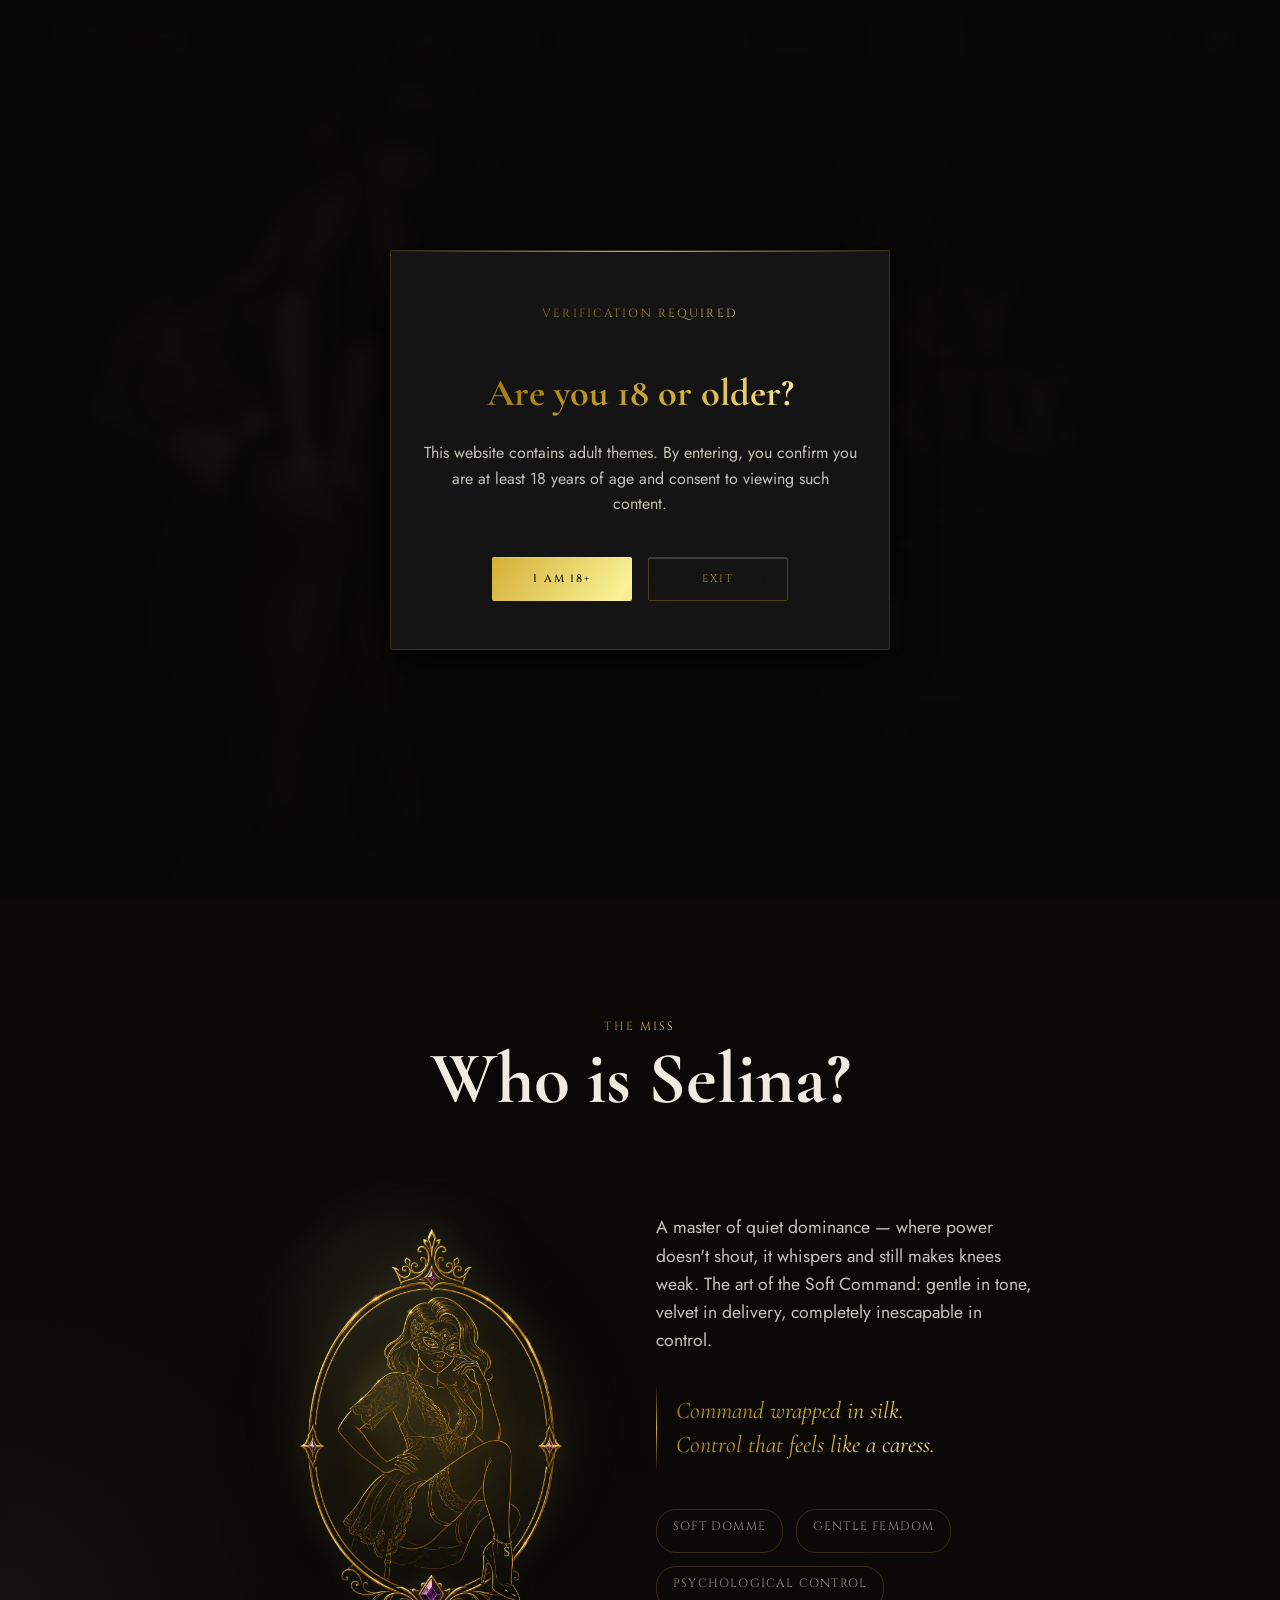
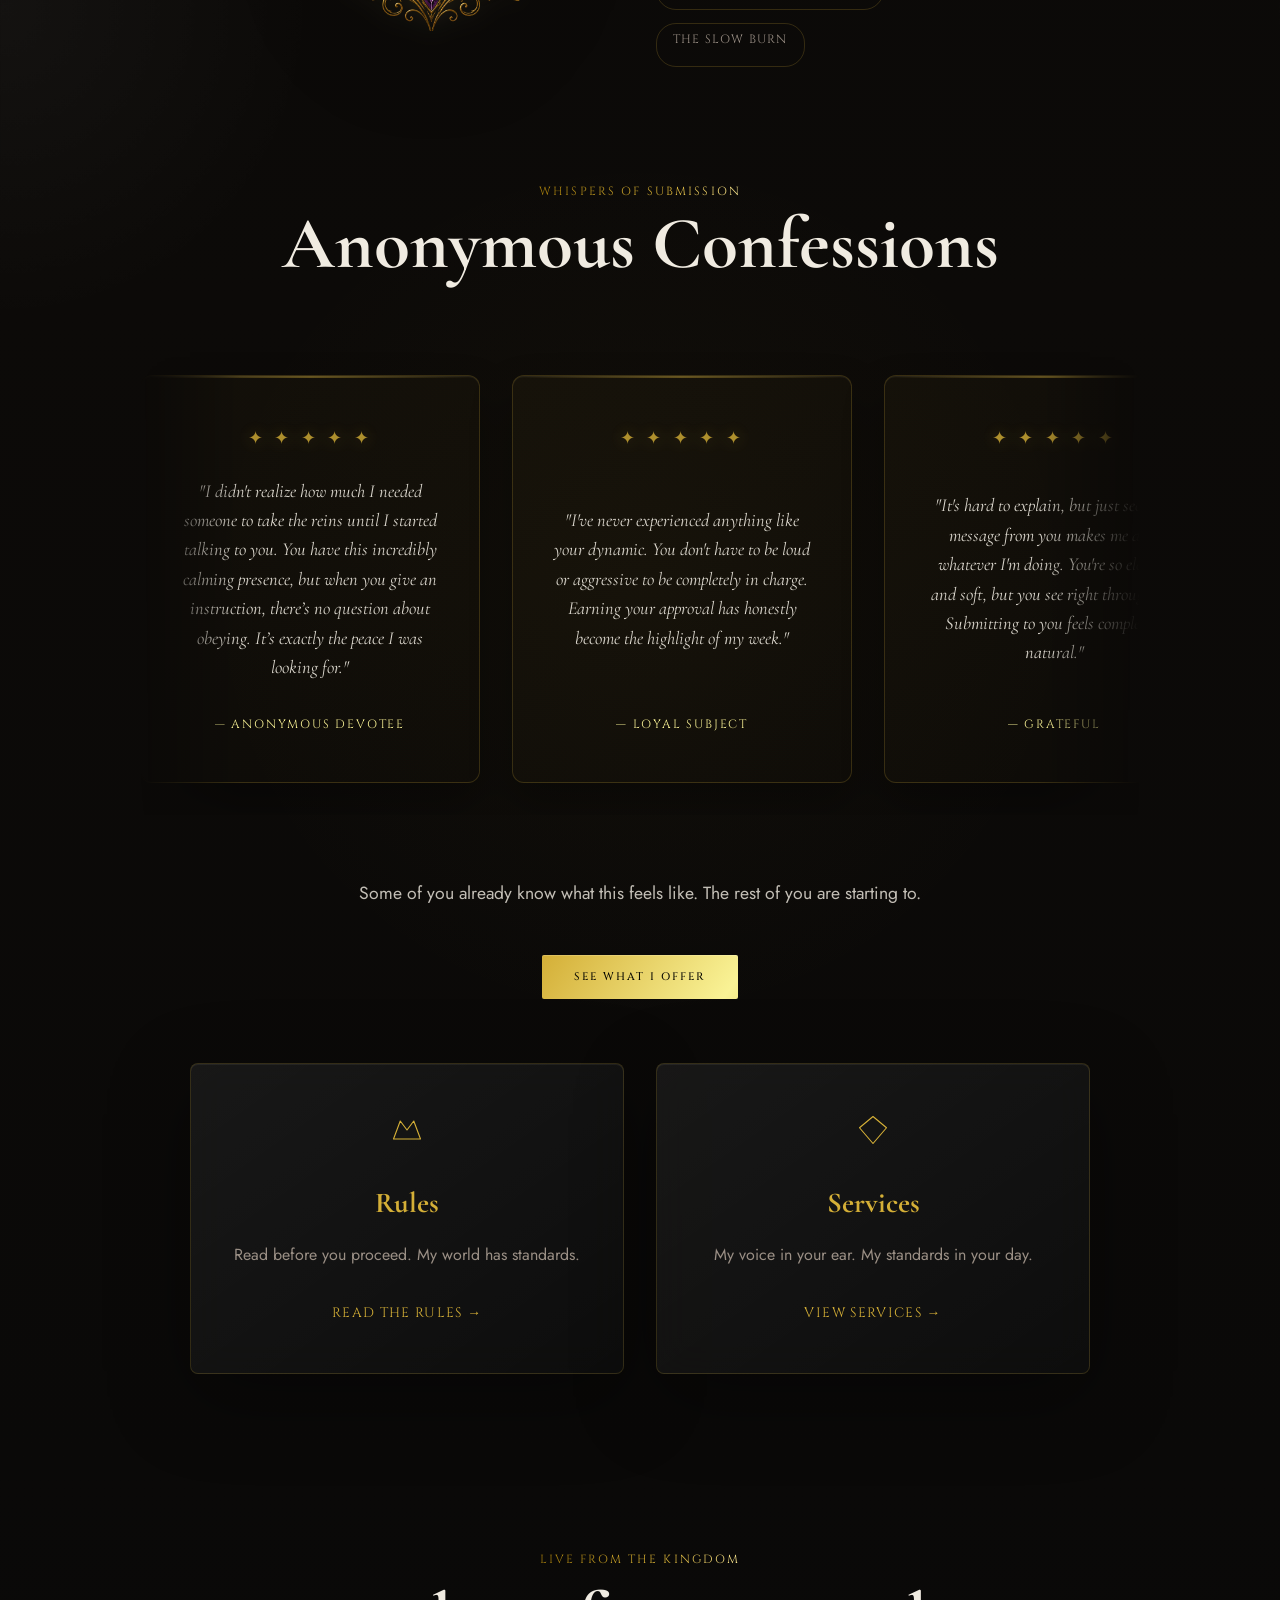
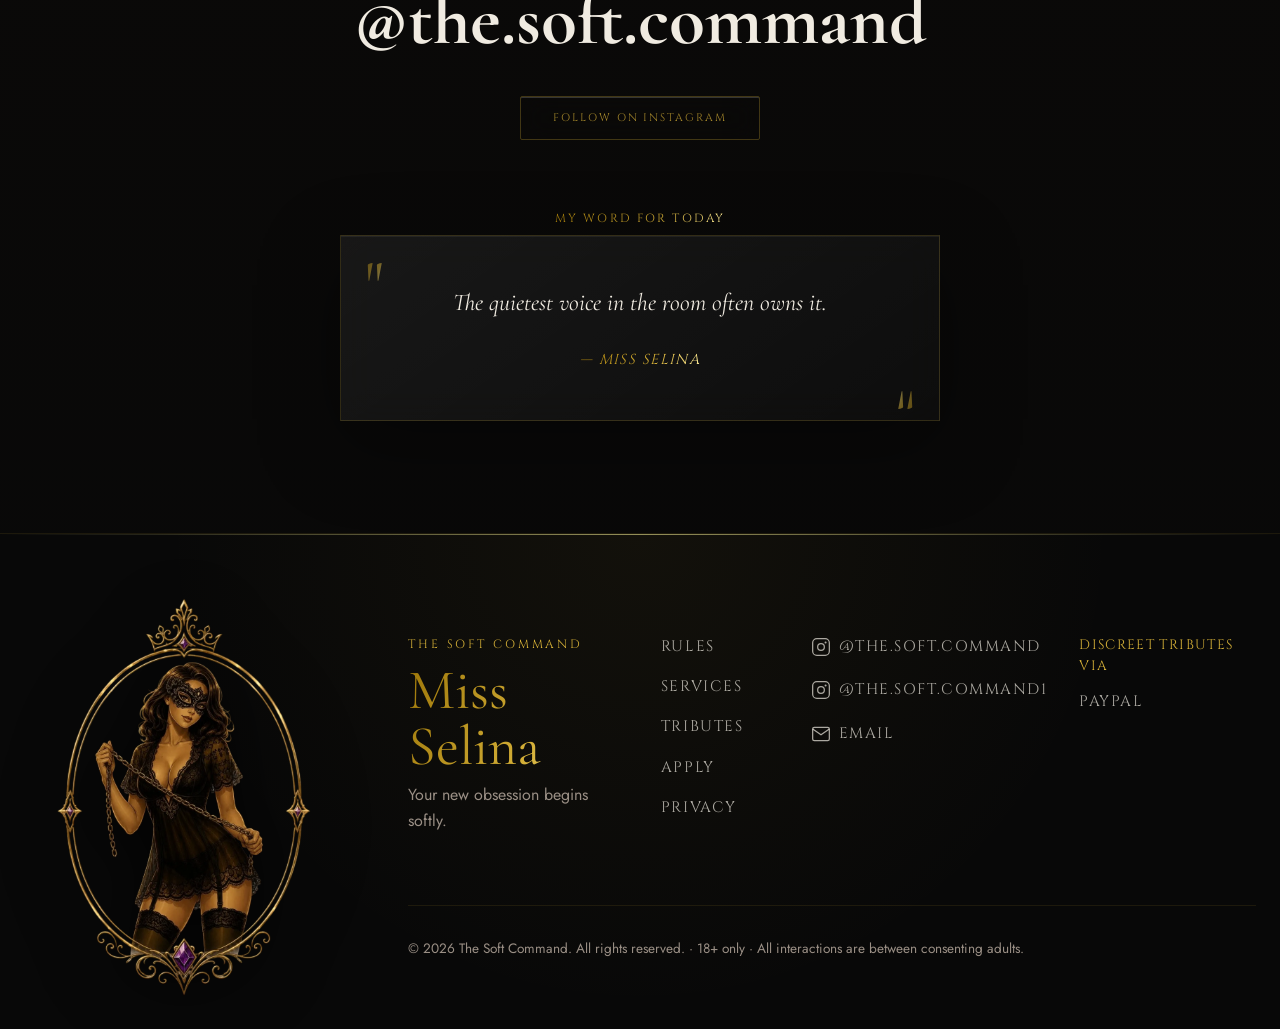
<file: index.html>
<!DOCTYPE html>
<html lang="en" data-theme="noir">
<head>
  <meta charset="UTF-8">
  <meta name="viewport" content="width=device-width, initial-scale=1.0">
  <title>The Soft Command | Obey Gently</title>
  <meta name="description" content="Command wrapped in silk. Control that feels like a caress. The Soft Command by Miss Selina.">
  <meta name="theme-color" content="#080808">
  <meta property="og:title" content="The Soft Command | Obey Gently">
  <meta property="og:description" content="Quiet dominance, velvet power, and control wrapped in silk.">
  <link rel="preconnect" href="https://fonts.googleapis.com">
  <link rel="preconnect" href="https://fonts.gstatic.com" crossorigin>
  <link href="https://fonts.googleapis.com/css2?family=Cinzel+Decorative:wght@400;700&family=Cinzel:wght@400;500;600&family=Cormorant+Garamond:ital,wght@0,300;0,400;0,600;1,300;1,400;1,600&family=Jost:wght@300;400;500&display=swap" rel="stylesheet">
  <link rel="stylesheet" href="assets/css/styles-upgrade.css">
  <script src="assets/js/translations.js" defer></script>
  <script src="assets/js/main.js" defer></script>
</head>
<body>

  <!-- ═══════════════════════════════════
       GLOBAL NAVIGATION
  ═══════════════════════════════════ -->
  <nav id="main-nav">
    <div class="nav-inner">
      <a href="index.html" class="nav-logo nav-logo--wordmark" aria-label="Miss Selina, The Soft Command">
        <span class="nav-name cormorant gold-gradient-text">Miss Selina</span>
        <span class="nav-motto cinzel">Your new obsession.</span>
      </a>

      <ul class="nav-links">
        <li><a href="index.html"    data-i18n="nav_home"     class="cinzel nav-link">Home</a></li>
        <li><a href="rules.html"    data-i18n="nav_rules"    class="cinzel nav-link">Rules</a></li>
        <li><a href="services.html" data-i18n="nav_services" class="cinzel nav-link">Services</a></li>
        <li><a href="tributes.html" data-i18n="nav_tributes" class="cinzel nav-link">Tributes</a></li>
        <li><a href="gallery.html"  data-i18n="nav_gallery"  class="cinzel nav-link">Gallery</a></li>
        <li><a href="contact.html"  data-i18n="nav_contact"  class="cinzel nav-link nav-link--cta">Apply</a></li>
      </ul>

      <div class="nav-controls">
        <div class="lang-selector" id="lang-selector">
          <button class="lang-btn cinzel" id="lang-toggle-btn">EN ▾</button>
          <div class="lang-dropdown" id="lang-dropdown" hidden>
            <button data-lang="en" class="cinzel">EN</button>
            <button data-lang="fr" class="cinzel">FR</button>
            <button data-lang="de" class="cinzel">DE</button>
            <button data-lang="es" class="cinzel">ES</button>
          </div>
        </div>
        <button id="theme-toggle-btn" class="theme-btn" aria-label="Toggle theme">
          <span class="theme-icon">◑</span>
        </button>
        <button id="hamburger" class="hamburger" aria-label="Open menu">
          <span></span><span></span><span></span>
        </button>
      </div>
    </div>
  </nav>

  <!-- ═══════════════════════════════════
       MOBILE MENU
  ═══════════════════════════════════ -->
  <div class="mobile-menu" id="mobile-menu" aria-hidden="true">
    <button class="mobile-menu__close" id="mobile-close">✕</button>
    <nav class="mobile-menu__nav">
      <a href="index.html"    data-i18n="nav_home"     class="cinzel mobile-link">Home</a>
      <a href="rules.html"    data-i18n="nav_rules"    class="cinzel mobile-link">Rules</a>
      <a href="services.html" data-i18n="nav_services" class="cinzel mobile-link">Services</a>
      <a href="tributes.html" data-i18n="nav_tributes" class="cinzel mobile-link">Tributes</a>
      <a href="gallery.html"  data-i18n="nav_gallery"  class="cinzel mobile-link">Gallery</a>
      <a href="contact.html"  data-i18n="nav_contact"  class="cinzel mobile-link mobile-link--cta">Apply</a>
    </nav>
    <div class="mobile-menu__footer">
      <p class="cinzel gold-gradient-text" data-i18n="footer_tagline">Obey gently.</p>
    </div>
  </div>

  <main>

    <!-- ═══════════════════════════════════
         HERO
    ═══════════════════════════════════ -->
    <section class="hero" id="hero" aria-label="Hero — The Soft Command">

      <!-- Shared particle canvas -->
      <canvas id="hero-canvas" aria-hidden="true"></canvas>

      <!-- ── LEFT: IMAGE PANEL ─────────────────────────── -->
      <div class="hero-image-panel" aria-hidden="true">
        <div class="hero-presence">
          <img src="New Logo/icon of variation 1.webp"
               alt=""
               width="1024" height="1024"
               decoding="async" fetchpriority="high">
        </div>
      </div>

      <!-- ── RIGHT: CONTENT PANEL ─────────────────────── -->
      <div class="hero-content-panel">

        <!-- Decorative frame box -->
        <div class="hero-frame">

          <!-- Frame ornaments -->
          <div class="frame-top-rule"    aria-hidden="true"></div>
          <div class="frame-bottom-rule" aria-hidden="true"></div>

          <!-- Corner brackets (SVG) -->
          <svg class="corner corner--tl" viewBox="0 0 28 28" fill="none" aria-hidden="true">
            <path d="M28,1 L2,1 L1,2 L1,28" stroke="#D4AF37" stroke-width="0.8" opacity="0.65"/>
            <circle cx="1" cy="1" r="1.8" fill="#D4AF37" opacity="0.7"/>
          </svg>
          <svg class="corner corner--tr" viewBox="0 0 28 28" fill="none" aria-hidden="true">
            <path d="M28,1 L2,1 L1,2 L1,28" stroke="#D4AF37" stroke-width="0.8" opacity="0.65"/>
            <circle cx="1" cy="1" r="1.8" fill="#D4AF37" opacity="0.7"/>
          </svg>
          <svg class="corner corner--bl" viewBox="0 0 28 28" fill="none" aria-hidden="true">
            <path d="M28,1 L2,1 L1,2 L1,28" stroke="#D4AF37" stroke-width="0.8" opacity="0.65"/>
            <circle cx="1" cy="1" r="1.8" fill="#D4AF37" opacity="0.7"/>
          </svg>
          <svg class="corner corner--br" viewBox="0 0 28 28" fill="none" aria-hidden="true">
            <path d="M28,1 L2,1 L1,2 L1,28" stroke="#D4AF37" stroke-width="0.8" opacity="0.65"/>
            <circle cx="1" cy="1" r="1.8" fill="#D4AF37" opacity="0.7"/>
          </svg>

          <!-- Content -->
          <div class="hero-content">

            <!-- Eyebrow -->
            <div class="hero-eyebrow cinzel-decorative gold-gradient-text fade-up d1">
              <span class="eyebrow-line"></span>
              <span class="eyebrow-star">✦</span>
              <span class="eyebrow-text">MISS SELINA</span>
              <span class="eyebrow-star">✦</span>
              <span class="eyebrow-line"></span>
            </div>

            <!-- Crown -->
            <div class="crown-divider fade-up d2" aria-hidden="true">
              <svg width="108" height="50" viewBox="0 0 112 52" fill="none" xmlns="http://www.w3.org/2000/svg">
                <defs>
                  <linearGradient id="cg" x1="0" y1="0" x2="112" y2="0" gradientUnits="userSpaceOnUse">
                    <stop offset="0%"   stop-color="#B8960C" stop-opacity="0.55"/>
                    <stop offset="40%"  stop-color="#D4AF37"/>
                    <stop offset="60%"  stop-color="#F9F295"/>
                    <stop offset="100%" stop-color="#B8960C" stop-opacity="0.55"/>
                  </linearGradient>
                </defs>
                <path d="M8,44 L24,10 L56,32 L88,10 L104,44 Z"
                      stroke="url(#cg)" stroke-width="0.75" fill="none"
                      stroke-linejoin="round" stroke-linecap="round"/>
                <line x1="8" y1="44" x2="104" y2="44" stroke="url(#cg)" stroke-width="0.5" opacity="0.40"/>
                <circle cx="8"   cy="44" r="2.4" fill="#D4AF37" opacity="0.82"/>
                <circle cx="56"  cy="32" r="2.7" fill="#F9F295" opacity="0.92"/>
                <circle cx="104" cy="44" r="2.4" fill="#D4AF37" opacity="0.82"/>
                <circle cx="24"  cy="10" r="1.4" fill="#D4AF37" opacity="0.68"/>
                <circle cx="88"  cy="10" r="1.4" fill="#D4AF37" opacity="0.68"/>
                <g class="crown-sparkle">
                  <line x1="56" y1="4"  x2="56" y2="12" stroke="#F9F295" stroke-width="0.7" opacity="0.88"/>
                  <line x1="52" y1="8"  x2="60" y2="8"  stroke="#F9F295" stroke-width="0.7" opacity="0.88"/>
                  <line x1="53" y1="5"  x2="59" y2="11" stroke="#F9F295" stroke-width="0.4" opacity="0.40"/>
                  <line x1="59" y1="5"  x2="53" y2="11" stroke="#F9F295" stroke-width="0.4" opacity="0.40"/>
                </g>
              </svg>
            </div>

            <!-- Headline -->
            <h1 class="hero-headline cinzel-decorative gold-gradient-text fade-up d3" data-i18n="hero_headline">
              <span class="hl-soft">Obey</span>
              <span class="hl-command">Gently.</span>
            </h1>

            <!-- Rule -->
            <div class="hero-rule fade-up d4" aria-hidden="true"></div>

            <!-- Subtitle -->
            <p class="hero-sub jost fade-up d4" data-i18n="hero_sub">
              Command wrapped in silk.<br>Control that feels like a caress.
            </p>

            <!-- CTAs -->
            <div class="hero-ctas fade-up d5">
              <a href="rules.html" class="btn--primary" data-i18n="hero_cta_primary">
                Enter My World <span class="btn-arrow" aria-hidden="true">→</span>
              </a>
              <a href="rules.html" class="btn--ghost" data-i18n="hero_cta_secondary">
                Read the Rules <span class="btn-arrow" aria-hidden="true">→</span>
              </a>
            </div>

            <!-- Trust row -->
            <div class="hero-trust fade-up d6" aria-label="Details">
              <span class="trust-star">✦</span>
              <span class="trust-item cinzel">@The.Soft.Command</span>
              <span class="trust-star">✦</span>
            </div>
            
            <!-- Bottom Ornament -->
            <div class="hero-ornament fade-up d6">
               <svg width="120" height="24" viewBox="0 0 120 24" fill="none" xmlns="http://www.w3.org/2000/svg">
                 <path d="M10,12 L50,12" stroke="#D4AF37" stroke-width="0.5" stroke-opacity="0.6"/>
                 <path d="M70,12 L110,12" stroke="#D4AF37" stroke-width="0.5" stroke-opacity="0.6"/>
                 <path d="M60,4 C63,8 65,10 65,12 C65,14 63,16 60,20 C57,16 55,14 55,12 C55,10 57,8 60,4 Z" fill="#D4AF37" fill-opacity="0.8"/>
                 <circle cx="60" cy="12" r="1.5" fill="#080808"/>
                 <path d="M52,12 C52,9 49,9 49,12 C49,15 52,15 52,12 Z" stroke="#D4AF37" stroke-width="0.5" stroke-opacity="0.8"/>
                 <path d="M68,12 C68,9 71,9 71,12 C71,15 68,15 68,12 Z" stroke="#D4AF37" stroke-width="0.5" stroke-opacity="0.8"/>
               </svg>
            </div>

          </div><!-- /.hero-content -->
        </div><!-- /.hero-frame -->

        <!-- Scroll indicator -->
        <div class="hero-scroll fade-up d7" aria-hidden="true">
          <div class="scroll-track">
            <div class="scroll-thumb"></div>
          </div>
          <span class="scroll-label cinzel">Scroll</span>
        </div>

      </div><!-- /.hero-content-panel -->

    </section>


    <!-- ═══════════════════════════════════
         ABOUT SELINA
    ═══════════════════════════════════ -->
    <section class="about-section reveal" id="about" style="padding-bottom: 2rem;">
      <div class="section-inner">
        <p class="section-eyebrow cinzel gold-gradient-text" data-i18n="about_eyebrow">The Miss</p>
        <h2 class="section-title cormorant" data-i18n="about_title">Who is Selina?</h2>

        <div class="about-grid">

          <!-- Portrait -->
          <div class="about-illustration stagger-children">
            <div class="selina-cameo selina-cameo--portrait"
                 aria-label="Miss Selina portrait">
              <img src="New Logo/Icon variation 2.webp"
                   alt="Miss Selina in a gold oval portrait"
                   class="selina-cameo__img"
                   width="441" height="720"
                   loading="eager" decoding="async" fetchpriority="low"/>
            </div>
          </div>

          <!-- Copy -->
          <div class="about-text stagger-children">
            <p class="about-body jost" data-i18n="about_body">
              A master of quiet dominance — where power doesn't shout,
              it whispers and still makes knees weak.
            </p>

            <!-- Elevated blockquote: oversized Cormorant drop-cap via CSS -->
            <blockquote class="about-quote cormorant gold-gradient-text">
              Command wrapped in silk.<br>Control that feels like a caress.
            </blockquote>

            <div class="about-attributes">
              <div class="attribute-pill cinzel">Soft Domme</div>
              <div class="attribute-pill cinzel">Gentle Femdom</div>
              <div class="attribute-pill cinzel">Psychological Control</div>
              <div class="attribute-pill cinzel">The Slow Burn</div>
            </div>
          </div>

        </div>
      </div>
    </section>


    <!-- ═══════════════════════════════════
         REVIEWS CAROUSEL
    ═══════════════════════════════════ -->
    <section class="reviews-section reveal" id="reviews" style="padding-top: 2rem; padding-bottom: 2rem;">
      <div class="reviews-inner">
        <p class="section-eyebrow cinzel gold-gradient-text" style="text-align: center;">Whispers of Submission</p>
        <h2 class="section-title cormorant" style="text-align: center; margin-bottom: 2rem;">Anonymous Confessions</h2>
        
        <div class="reviews-carousel">
          <div class="reviews-track">
            
            <!-- Original Set -->
            <div class="review-card">
              <div class="review-stars">✦ ✦ ✦ ✦ ✦</div>
              <p class="review-text cormorant">"I didn't realize how much I needed someone to take the reins until I started talking to you. You have this incredibly calming presence, but when you give an instruction, there’s no question about obeying. It’s exactly the peace I was looking for."</p>
              <p class="review-author cinzel">— Anonymous Devotee</p>
            </div>
            
            <div class="review-card">
              <div class="review-stars">✦ ✦ ✦ ✦ ✦</div>
              <p class="review-text cormorant">"I've never experienced anything like your dynamic. You don't have to be loud or aggressive to be completely in charge. Earning your approval has honestly become the highlight of my week."</p>
              <p class="review-author cinzel">— Loyal Subject</p>
            </div>
            
            <div class="review-card">
              <div class="review-stars">✦ ✦ ✦ ✦ ✦</div>
              <p class="review-text cormorant">"It's hard to explain, but just seeing a message from you makes me drop whatever I'm doing. You're so elegant and soft, but you see right through me. Submitting to you feels completely natural."</p>
              <p class="review-author cinzel">— Grateful</p>
            </div>
            
            <div class="review-card">
              <div class="review-stars">✦ ✦ ✦ ✦ ✦</div>
              <p class="review-text cormorant">"I've been in other dynamics before, but nothing compares to this. You actually take the time to understand my psychology. Paying tribute doesn't feel like a transaction, it feels like a privilege."</p>
              <p class="review-author cinzel">— Owned</p>
            </div>
            
            <!-- Duplicated Set for Infinite Loop -->
            <div class="review-card">
              <div class="review-stars">✦ ✦ ✦ ✦ ✦</div>
              <p class="review-text cormorant">"I didn't realize how much I needed someone to take the reins until I started talking to you. You have this incredibly calming presence, but when you give an instruction, there’s no question about obeying. It’s exactly the peace I was looking for."</p>
              <p class="review-author cinzel">— Anonymous Devotee</p>
            </div>
            
            <div class="review-card">
              <div class="review-stars">✦ ✦ ✦ ✦ ✦</div>
              <p class="review-text cormorant">"I've never experienced anything like your dynamic. You don't have to be loud or aggressive to be completely in charge. Earning your approval has honestly become the highlight of my week."</p>
              <p class="review-author cinzel">— Loyal Subject</p>
            </div>
            
            <div class="review-card">
              <div class="review-stars">✦ ✦ ✦ ✦ ✦</div>
              <p class="review-text cormorant">"It's hard to explain, but just seeing a message from you makes me drop whatever I'm doing. You're so elegant and soft, but you see right through me. Submitting to you feels completely natural."</p>
              <p class="review-author cinzel">— Grateful</p>
            </div>
            
            <div class="review-card">
              <div class="review-stars">✦ ✦ ✦ ✦ ✦</div>
              <p class="review-text cormorant">"I've been in other dynamics before, but nothing compares to this. You actually take the time to understand my psychology. Paying tribute doesn't feel like a transaction, it feels like a privilege."</p>
              <p class="review-author cinzel">— Owned</p>
            </div>

          </div>
        </div>

        <div class="reviews-cta">
          <p class="jost" style="font-size: 1.1rem; color: rgba(240,235,225,0.8); margin-bottom: 1.5rem; text-align: center;">
            Some of you already know what this feels like. The rest of you are starting to.
          </p>
          <a href="services.html" class="btn btn--primary cinzel">See What I Offer</a>
        </div>
      </div>
    </section>


    <!-- ═══════════════════════════════════
         SERVICE TEASERS
    ═══════════════════════════════════ -->
    <section class="teasers-section" style="padding-top: 2rem;">
      <div class="teasers-grid stagger-children">

        <a href="rules.html" class="teaser-card reveal">
          <div class="teaser-card__icon">
            <svg width="36" height="36" viewBox="0 0 32 32" fill="none">
              <path d="M4,24 L10,8 L16,16 L22,8 L28,24 Z"
                    stroke="#D4AF37" stroke-width="1" fill="none"
                    stroke-linejoin="round" stroke-linecap="round"/>
            </svg>
          </div>
          <h3 class="teaser-card__title cormorant" data-i18n="nav_rules">Rules of Engagement</h3>
          <p class="teaser-card__desc jost" data-i18n="teaser_rules_desc">
            Read before you proceed. My world has standards.
          </p>
          <span class="teaser-card__cta cinzel">
            Read the Rules <span class="cta-arrow" aria-hidden="true">→</span>
          </span>
        </a>

        <a href="services.html" class="teaser-card reveal">
          <div class="teaser-card__icon">
            <svg width="36" height="36" viewBox="0 0 32 32" fill="none">
              <path d="M16,4 L28,14 L16,28 L4,14 Z"
                    stroke="#D4AF37" stroke-width="1" fill="none"
                    stroke-linejoin="round" stroke-linecap="round"/>
            </svg>
          </div>
          <h3 class="teaser-card__title cormorant" data-i18n="nav_services">The Menu</h3>
          <p class="teaser-card__desc jost" data-i18n="teaser_services_desc">
            My voice in your ear. My standards in your day.
          </p>
          <span class="teaser-card__cta cinzel">
            View Services <span class="cta-arrow" aria-hidden="true">→</span>
          </span>
        </a>

      </div>
    </section>


    <!-- ═══════════════════════════════════
         INSTAGRAM CTA
    ═══════════════════════════════════ -->
    <section class="instagram-section reveal" id="instagram-feed" style="padding-top: 4rem; padding-bottom: 2rem;">
      <div class="section-inner" style="text-align: center; display: flex; flex-direction: column; align-items: center; gap: 1rem;">
        <p class="section-eyebrow cinzel gold-gradient-text" style="margin-bottom: 0;">Live from the Kingdom</p>
        <h2 class="section-title cormorant" style="margin-bottom: 1.5rem;">@the.soft.command</h2>
        
        <a href="https://www.instagram.com/the.soft.command/"
           target="_blank" rel="noopener"
           class="btn btn--ghost cinzel ig-follow-btn">
          Follow on Instagram
        </a>
      </div>
    </section>


    <!-- ═══════════════════════════════════
         DAILY QUOTE
    ═══════════════════════════════════ -->
    <section class="daily-quote-section reveal" style="padding-top: 2rem;">
      <div class="section-inner">
        <p class="section-eyebrow cinzel gold-gradient-text">My Word For Today</p>
        <div class="daily-quote-frame">
          <!-- Bottom-right bracket element (top-left done via ::after) -->
          <span class="quote-brackets-br" aria-hidden="true"></span>

          <span class="quote-ornament cormorant gold-gradient-text" aria-hidden="true">"</span>
          <blockquote class="daily-quote__text cormorant" id="daily-quote-text">
            <!-- Populated by JS -->
          </blockquote>
          <span class="quote-ornament quote-ornament--close cormorant gold-gradient-text" aria-hidden="true">"</span>
          <cite class="daily-quote__author cinzel gold-gradient-text">— Miss Selina</cite>
        </div>
      </div>
    </section>

  </main>


  <!-- ═══════════════════════════════════
       GLOBAL FOOTER
  ═══════════════════════════════════ -->
  <footer class="site-footer">
    <div class="footer-wrapper">
      <div class="footer-art reveal">
        <img src="New Logo/Icon variation 3.webp" alt="Miss Selina" loading="lazy" decoding="async">
      </div>
      <div class="footer-inner">
      <div class="footer-brand">
        <p class="footer-kicker cinzel">The Soft Command</p>
        <p class="footer-logo cormorant gold-gradient-text">Miss Selina</p>
        <p class="footer-tagline jost">Your new obsession begins softly.</p>
      </div>

      <nav class="footer-links">
        <a href="rules.html"    data-i18n="nav_rules"    class="cinzel footer-link">Rules</a>
        <a href="services.html" data-i18n="nav_services" class="cinzel footer-link">Services</a>
        <a href="tributes.html" data-i18n="nav_tributes" class="cinzel footer-link">Tributes</a>
        <a href="contact.html"  data-i18n="nav_contact"  class="cinzel footer-link">Apply</a>
        <a href="privacy.html" class="cinzel footer-link">Privacy</a>
      </nav>

      <div class="footer-social">
        <a href="https://www.instagram.com/the.soft.command/" target="_blank" rel="noopener" class="social-link cinzel" aria-label="Instagram">
          <svg width="20" height="20" viewBox="0 0 24 24" fill="none" stroke="currentColor" stroke-width="1.5">
            <rect x="2" y="2" width="20" height="20" rx="5" ry="5"/>
            <circle cx="12" cy="12" r="4"/>
            <circle cx="17.5" cy="6.5" r="0.5" fill="currentColor"/>
          </svg>
          <span>@the.soft.command</span>
        </a>
        <a href="https://www.instagram.com/the.soft.command1/" target="_blank" rel="noopener" class="social-link cinzel" aria-label="Backup Instagram">
          <svg width="20" height="20" viewBox="0 0 24 24" fill="none" stroke="currentColor" stroke-width="1.5">
            <rect x="2" y="2" width="20" height="20" rx="5" ry="5"/>
            <circle cx="12" cy="12" r="4"/>
            <circle cx="17.5" cy="6.5" r="0.5" fill="currentColor"/>
          </svg>
          <span>@the.soft.command1</span>
        </a>
        <a href="mailto:thesoftcommand39@gmail.com" class="social-link cinzel" aria-label="Email">
          <svg width="20" height="20" viewBox="0 0 24 24" fill="none" stroke="currentColor" stroke-width="1.5">
            <path d="M4 4h16c1.1 0 2 .9 2 2v12c0 1.1-.9 2-2 2H4c-1.1 0-2-.9-2-2V6c0-1.1.9-2 2-2z"></path>
            <polyline points="22,6 12,13 2,6"></polyline>
          </svg>
          <span>Email</span>
        </a>
      </div>

      <div class="footer-payments">
        <span class="cinzel payment-label">Discreet tributes via</span>
        <span class="payment-badge cinzel">PayPal</span>
      </div>

      <p class="footer-copy jost">© 2026 The Soft Command. All rights reserved. · 18+ only · All interactions are between consenting adults.</p>
      </div>
    </div>
  </footer>


  <!-- ═══════════════════════════════════
       MARBLE VEINS SVG (theme: marble)
  ═══════════════════════════════════ -->
  <svg id="marble-veins" class="marble-veins" viewBox="0 0 1000 1000"
       preserveAspectRatio="xMidYMid slice"
       xmlns="http://www.w3.org/2000/svg" style="display:none;">
    <defs>
      <linearGradient id="veinGlow" x1="0%" y1="0%" x2="100%" y2="100%">
        <stop offset="0%"   stop-color="#F9F295" stop-opacity="0"/>
        <stop offset="30%"  stop-color="#D4AF37" stop-opacity="0.9">
          <animate attributeName="offset" values="0.2;0.8;0.2" dur="6s" repeatCount="indefinite"/>
        </stop>
        <stop offset="60%"  stop-color="#F9F295" stop-opacity="0.6">
          <animate attributeName="offset" values="0.5;1.0;0.5" dur="6s" repeatCount="indefinite"/>
        </stop>
        <stop offset="100%" stop-color="#D4AF37" stop-opacity="0"/>
      </linearGradient>
      <filter id="veinBlur"><feGaussianBlur stdDeviation="0.8"/></filter>
    </defs>
    <g class="vein-group vein-primary">
      <path d="M0,180 Q150,160 280,200 T520,170 Q680,145 750,220 T1000,190"
            stroke="url(#veinGlow)" stroke-width="1.5" fill="none" filter="url(#veinBlur)"/>
      <path d="M0,450 Q200,420 350,480 T600,440 Q800,410 900,470 T1000,450"
            stroke="url(#veinGlow)" stroke-width="1.2" fill="none" filter="url(#veinBlur)"/>
      <path d="M0,720 Q180,700 300,740 Q450,780 550,720 T800,730 Q900,740 1000,710"
            stroke="url(#veinGlow)" stroke-width="1.8" fill="none" filter="url(#veinBlur)"/>
    </g>
    <g class="vein-group vein-secondary">
      <path d="M120,0 Q140,150 100,300 Q80,400 130,520 T110,700 Q100,850 140,1000"
            stroke="#D4AF37" stroke-width="0.6" fill="none" opacity="0.5"/>
      <path d="M380,0 Q400,200 360,380 Q340,500 390,620 T370,800 Q360,900 400,1000"
            stroke="#D4AF37" stroke-width="0.4" fill="none" opacity="0.35"/>
      <path d="M650,0 Q680,180 640,360 T670,580 Q690,720 650,900 T680,1000"
            stroke="#F9F295" stroke-width="0.5" fill="none" opacity="0.4"/>
      <path d="M850,0 Q870,200 830,380 T860,600 Q880,780 840,1000"
            stroke="#D4AF37" stroke-width="0.7" fill="none" opacity="0.45"/>
    </g>
    <g class="vein-group vein-micro">
      <path d="M200,180 Q250,210 280,195 T320,215" stroke="#F9F295" stroke-width="0.3" fill="none" opacity="0.3"/>
      <path d="M520,450 Q580,435 620,460 T680,445" stroke="#D4AF37" stroke-width="0.3" fill="none" opacity="0.25"/>
      <path d="M100,720 Q160,705 190,730 T230,715" stroke="#F9F295" stroke-width="0.25" fill="none" opacity="0.3"/>
      <path d="M740,300 Q800,285 830,310 T880,295" stroke="#D4AF37" stroke-width="0.3" fill="none" opacity="0.2"/>
    </g>
  </svg>

  <style>
    body.marble-bg #marble-veins { display: block !important; }
  </style>

</body>
</html>
</file>
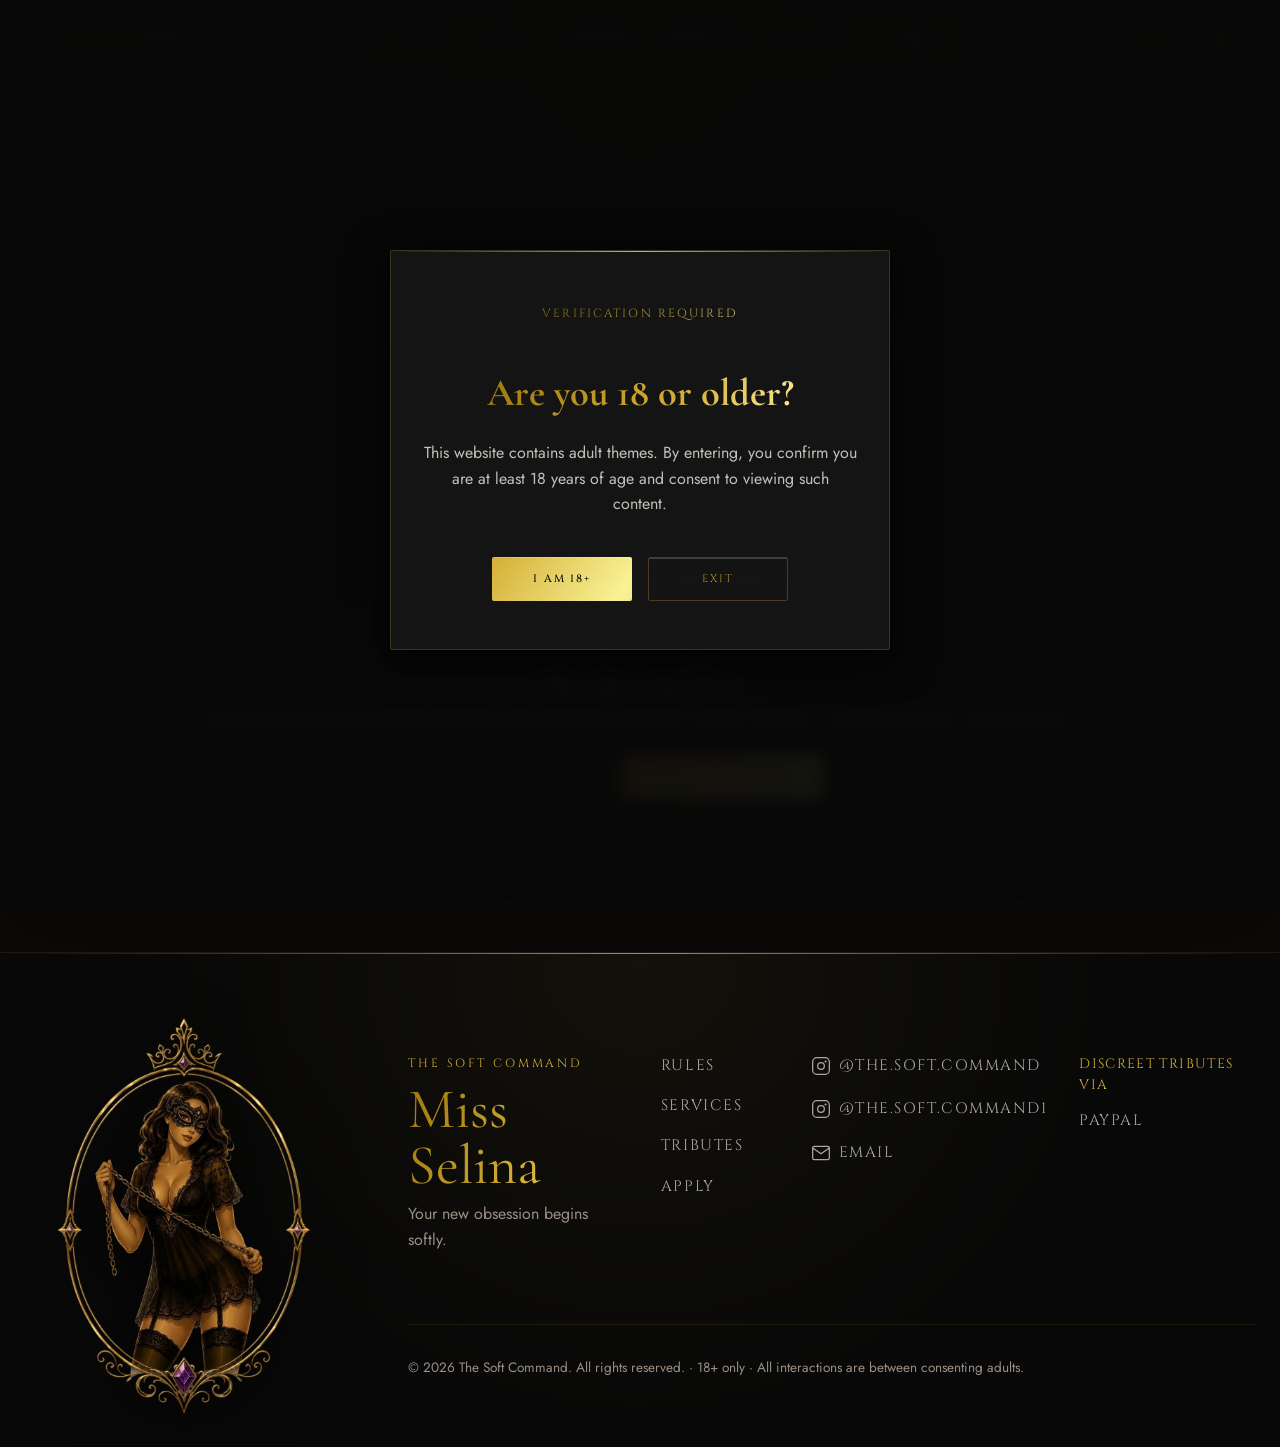
<file: contact.html>
<!DOCTYPE html>
<html lang="en" data-theme="noir">
<head>
  <meta charset="UTF-8">
  <meta name="viewport" content="width=device-width, initial-scale=1.0">
  <title>Apply | The Soft Command</title>
  <meta name="description" content="Apply to serve The Soft Command. Read the rules, introduce yourself, and request access respectfully.">
  <meta name="theme-color" content="#080808">
  <link rel="preconnect" href="https://fonts.googleapis.com">
  <link rel="preconnect" href="https://fonts.gstatic.com" crossorigin>
  <link href="https://fonts.googleapis.com/css2?family=Cinzel+Decorative:wght@400;700&family=Cinzel:wght@400;500;600&family=Cormorant+Garamond:ital,wght@0,300;0,400;0,600;1,300;1,400;1,600&family=Jost:wght@300;400;500&display=swap" rel="stylesheet">
  <link rel="stylesheet" href="assets/css/styles-upgrade.css">
  <script src="assets/js/translations.js" defer></script>
  <script src="assets/js/main.js" defer></script>
  <style>
    /* Tally embed — blends into the dark page */
    .tally-embed-wrapper { width: 100%; min-height: 500px; }
    .tally-embed-wrapper iframe { border: none; width: 100%; color-scheme: dark; }
    .tally-embed-wrapper iframe[height] { transition: height 0.3s ease; }
  </style>
</head>
<body>
  <!-- Global Navigation -->
  <nav id="main-nav">
    <div class="nav-inner">
      <a href="index.html" class="nav-logo nav-logo--wordmark" aria-label="Miss Selina, The Soft Command">
        <span class="nav-name cormorant gold-gradient-text">Miss Selina</span>
        <span class="nav-motto cinzel">Your new obsession.</span>
      </a>

      <ul class="nav-links">
        <li><a href="index.html" data-i18n="nav_home" class="cinzel nav-link">Home</a></li>
        <li><a href="rules.html" data-i18n="nav_rules" class="cinzel nav-link">Rules</a></li>
        <li><a href="services.html" data-i18n="nav_services" class="cinzel nav-link">Services</a></li>
        <li><a href="tributes.html" data-i18n="nav_tributes" class="cinzel nav-link">Tributes</a></li>
        <li><a href="gallery.html" data-i18n="nav_gallery" class="cinzel nav-link">Gallery</a></li>
        <li><a href="contact.html" data-i18n="nav_contact" class="cinzel nav-link nav-link--cta">Apply</a></li>
      </ul>

      <div class="nav-controls">
        <div class="lang-selector" id="lang-selector">
          <button class="lang-btn cinzel" id="lang-toggle-btn">EN ▾</button>
          <div class="lang-dropdown" id="lang-dropdown" hidden>
            <button data-lang="en" class="cinzel">EN</button>
            <button data-lang="fr" class="cinzel">FR</button>
            <button data-lang="de" class="cinzel">DE</button>
            <button data-lang="es" class="cinzel">ES</button>
          </div>
        </div>
        <button id="theme-toggle-btn" class="theme-btn" aria-label="Toggle theme"><span class="theme-icon">◑</span></button>
        <button id="hamburger" class="hamburger" aria-label="Open menu"><span></span><span></span><span></span></button>
      </div>
    </div>
  </nav>

  <!-- Mobile Menu Overlay -->
  <div class="mobile-menu" id="mobile-menu" aria-hidden="true">
    <button class="mobile-menu__close" id="mobile-close">✕</button>
    <nav class="mobile-menu__nav">
      <a href="index.html" data-i18n="nav_home" class="cinzel mobile-link">Home</a>
      <a href="rules.html" data-i18n="nav_rules" class="cinzel mobile-link">Rules</a>
      <a href="services.html" data-i18n="nav_services" class="cinzel mobile-link">Services</a>
      <a href="tributes.html" data-i18n="nav_tributes" class="cinzel mobile-link">Tributes</a>
      <a href="gallery.html" data-i18n="nav_gallery" class="cinzel mobile-link">Gallery</a>
      <a href="contact.html" data-i18n="nav_contact" class="cinzel mobile-link mobile-link--cta">Apply</a>
    </nav>
    <div class="mobile-menu__footer">
      <p class="cinzel gold-gradient-text" data-i18n="footer_tagline">Obey gently.</p>
    </div>
  </div>

  <main class="contact-page">
    <section class="hero hero--small">
      <p class="section-eyebrow cinzel gold-gradient-text" data-i18n="contact_eyebrow">Seek Access</p>
      <h1 class="page-title cormorant gold-gradient-text" data-i18n="contact_title">Apply to Serve</h1>
      <p class="page-sub jost">Make your introduction with care. Access is considered, not assumed.</p>
    </section>

    <section class="rules-gate" id="rules-gate">
      <div class="rules-gate__inner reveal">
        <p class="cinzel gold-gradient-text">Before You Apply</p>
        <h2 class="cormorant">The rules come first.</h2>
        <p class="jost">Applications are considered only after the access standard is reviewed: consent, discretion, composure, privacy, and boundaries.</p>
        <div class="rules-gate__btns">
          <a href="rules.html" class="btn btn--ghost cinzel">Read Rules</a>
          <button class="btn btn--primary cinzel" id="confirm-rules-read" type="button">I Have Read Them</button>
        </div>
      </div>
    </section>

    <section class="contact-form-section" id="contact-form-section" hidden>
      <div class="contact-layout">
        <div class="form-wrapper reveal">
          <div class="form-header">
            <div class="ornament-line"></div>
            <p class="cinzel gold-gradient-text form-header__sub">Formal Submission</p>
            <div class="ornament-line"></div>
          </div>
          <p class="jost" style="text-align: center; opacity: 0.6; font-size: 0.9rem; margin-bottom: 2rem;">(Please allow a few moments for the form to load)</p>

          <!-- =====================================================
               TALLY EMBED — HOW TO ACTIVATE:
               1. Go to tally.so → build your form → click Share
               2. Choose "Embed" → copy the Form ID from the URL
                  e.g. tally.so/r/XXXXXXXX  →  your ID is XXXXXXXX
               3. Replace YOUR_TALLY_FORM_ID below with that ID
               4. Save and upload — done.
               ===================================================== -->
          <div class="tally-embed-wrapper">
            <iframe
              data-tally-src="https://tally.so/embed/LZgYkG?alignLeft=1&hideTitle=1&dynamicHeight=1"
              loading="lazy"
              width="100%"
              height="600"
              frameborder="0"
              marginheight="0"
              marginwidth="0"
              title="Apply to Serve — The Soft Command">
            </iframe>
          </div>
          <script>
            var d = document,
                w = "https://tally.so/widgets/embed.js",
                v = function () {
                  "undefined" != typeof Tally
                    ? Tally.loadEmbeds()
                    : d.querySelectorAll("iframe[data-tally-src]:not([src])").forEach(function (e) {
                        e.src = e.dataset.tallySrc;
                      });
                };
            if ("undefined" != typeof Tally) {
              v();
            } else if (d.querySelector('script[src="' + w + '"]') == null) {
              var s = d.createElement("script");
              s.src = w;
              s.onload = v;
              s.onerror = v;
              d.body.appendChild(s);
            }
          </script>
        </div>

        <aside class="contact-side-card reveal">
          <p class="cinzel gold-gradient-text">How To Be Considered</p>
          <h2 class="cormorant">Quiet confidence. Clear intent. No entitlement.</h2>
          <p class="jost">The strongest applications are specific, respectful, and composed. Lead with self-awareness, not performance.</p>
          <ul class="contact-list jost">
            <li><span class="cinzel">01</span> State what you want with precision.</li>
            <li><span class="cinzel">02</span> Show that you understand boundaries.</li>
            <li><span class="cinzel">03</span> Keep private details private.</li>
          </ul>
          <a href="https://www.instagram.com/the.soft.command/" target="_blank" rel="noopener" class="btn btn--ghost cinzel">Instagram</a>
        </aside>
      </div>
    </section>
  </main>

  <!-- Global Footer -->
  <footer class="site-footer">
    <div class="footer-wrapper">
      <div class="footer-art reveal">
        <img src="New Logo/Icon variation 3.webp" alt="Miss Selina" loading="lazy" decoding="async">
      </div>
      <div class="footer-inner">
      <div class="footer-brand">
        <p class="footer-kicker cinzel">The Soft Command</p>
        <p class="footer-logo cormorant gold-gradient-text">Miss Selina</p>
        <p class="footer-tagline jost">Your new obsession begins softly.</p>
      </div>
      <nav class="footer-links">
        <a href="rules.html" data-i18n="nav_rules" class="cinzel footer-link">Rules</a>
        <a href="services.html" data-i18n="nav_services" class="cinzel footer-link">Services</a>
        <a href="tributes.html" data-i18n="nav_tributes" class="cinzel footer-link">Tributes</a>
        <a href="contact.html" data-i18n="nav_contact" class="cinzel footer-link">Apply</a>
      </nav>
      <div class="footer-social">
        <a href="https://www.instagram.com/the.soft.command/" target="_blank" rel="noopener" class="social-link cinzel" aria-label="Instagram">
          <svg width="20" height="20" viewBox="0 0 24 24" fill="none" stroke="currentColor" stroke-width="1.5">
            <rect x="2" y="2" width="20" height="20" rx="5" ry="5"/>
            <circle cx="12" cy="12" r="4"/>
            <circle cx="17.5" cy="6.5" r="0.5" fill="currentColor"/>
          </svg>
          <span>@the.soft.command</span>
        </a>
        <a href="https://www.instagram.com/the.soft.command1/" target="_blank" rel="noopener" class="social-link cinzel" aria-label="Backup Instagram">
          <svg width="20" height="20" viewBox="0 0 24 24" fill="none" stroke="currentColor" stroke-width="1.5">
            <rect x="2" y="2" width="20" height="20" rx="5" ry="5"/>
            <circle cx="12" cy="12" r="4"/>
            <circle cx="17.5" cy="6.5" r="0.5" fill="currentColor"/>
          </svg>
          <span>@the.soft.command1</span>
        </a>
        <a href="mailto:thesoftcommand39@gmail.com" class="social-link cinzel" aria-label="Email">
          <svg width="20" height="20" viewBox="0 0 24 24" fill="none" stroke="currentColor" stroke-width="1.5">
            <path d="M4 4h16c1.1 0 2 .9 2 2v12c0 1.1-.9 2-2 2H4c-1.1 0-2-.9-2-2V6c0-1.1.9-2 2-2z"></path>
            <polyline points="22,6 12,13 2,6"></polyline>
          </svg>
          <span>Email</span>
        </a>
      </div>
      <div class="footer-payments">
        <span class="cinzel payment-label">Discreet tributes via</span>
        <span class="payment-badge cinzel">PayPal</span>
      </div>
      <p class="footer-copy jost">© 2026 The Soft Command. All rights reserved. · 18+ only · All interactions are between consenting adults.</p>
      </div>
    </div>
  </footer>

  <svg id="marble-veins" class="marble-veins" viewBox="0 0 1000 1000" preserveAspectRatio="xMidYMid slice" xmlns="http://www.w3.org/2000/svg" style="display: none;">
    <style>body.marble-bg #marble-veins { display: block !important; }</style>
  </svg>
</body>
</html>
</file>
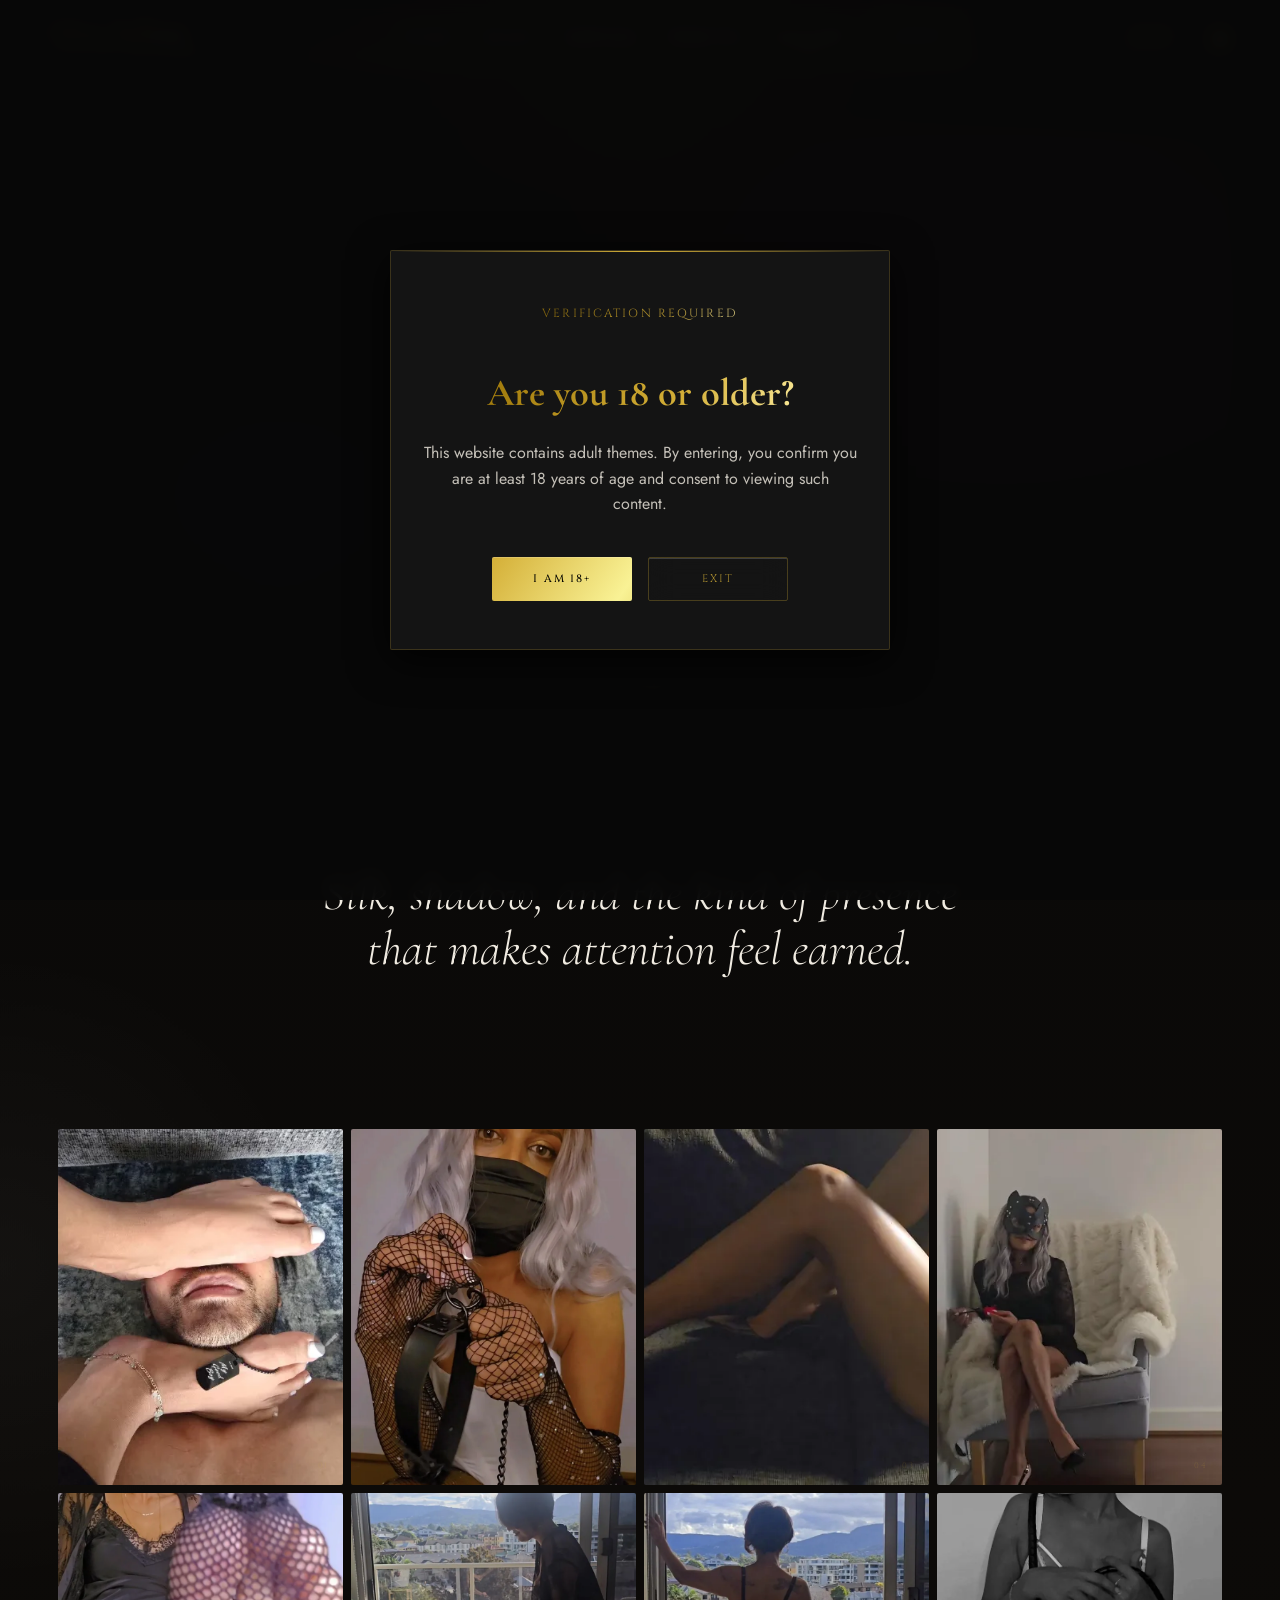
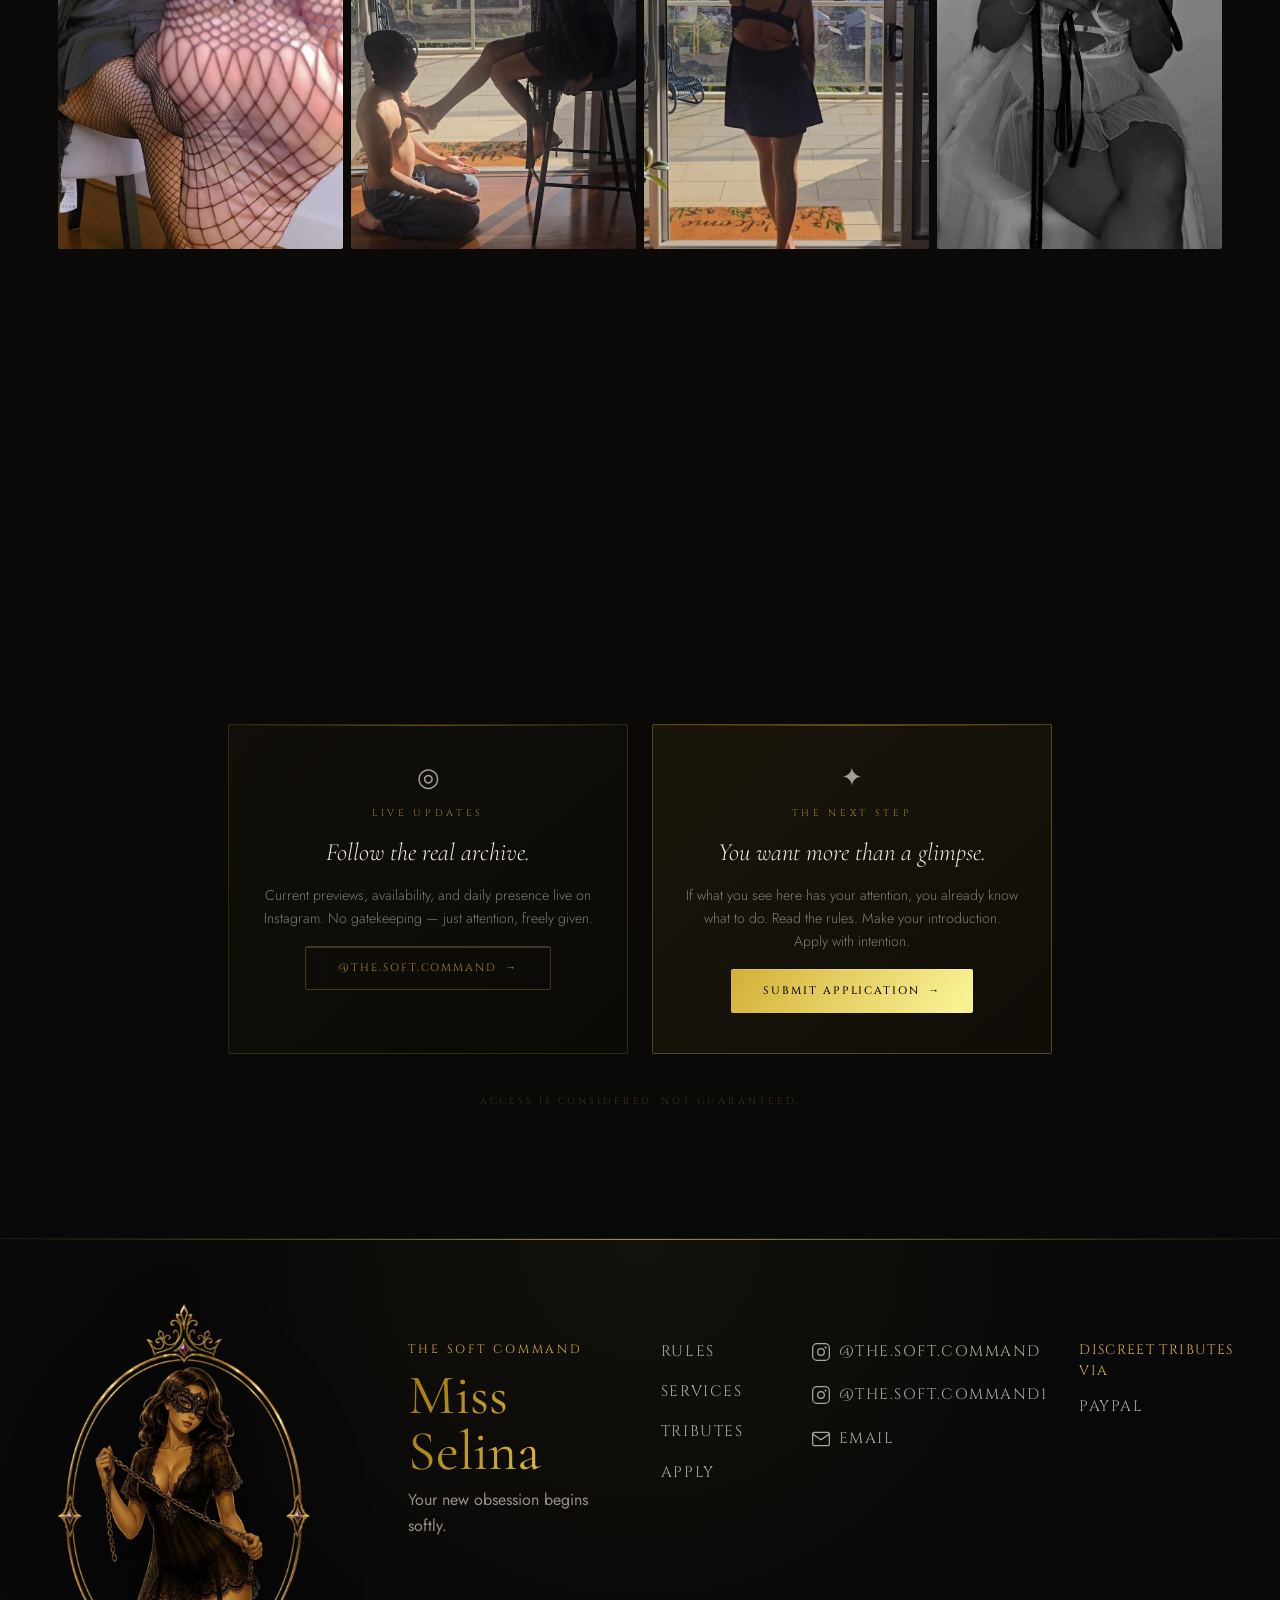
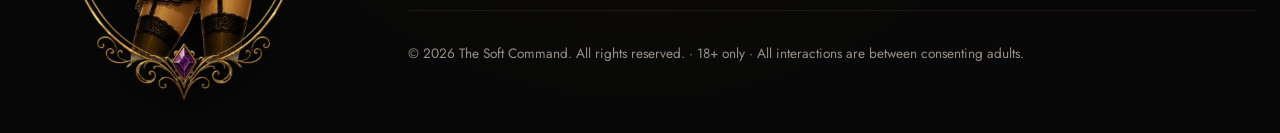
<file: gallery.html>
<!DOCTYPE html>
<html lang="en" data-theme="noir">
<head>
  <meta charset="UTF-8">
  <meta name="viewport" content="width=device-width, initial-scale=1.0">
  <title>Gallery | The Soft Command</title>
  <meta name="description" content="A curated visual preview of The Soft Command: silk, shadow, ritual, and quiet control.">
  <meta name="theme-color" content="#080808">
  <link rel="preconnect" href="https://fonts.googleapis.com">
  <link rel="preconnect" href="https://fonts.gstatic.com" crossorigin>
  <link href="https://fonts.googleapis.com/css2?family=Cinzel+Decorative:wght@400;700&family=Cinzel:wght@400;500;600&family=Cormorant+Garamond:ital,wght@0,300;0,400;0,600;1,300;1,400;1,600&family=Jost:wght@300;400;500&display=swap" rel="stylesheet">
  <link rel="stylesheet" href="assets/css/styles-upgrade.css">
  <script src="assets/js/translations.js" defer></script>
  <script src="assets/js/main.js" defer></script>

  <style>
    /* ══════════════════════════════════════════
       GALLERY PAGE — TEASER REDESIGN
    ══════════════════════════════════════════ */

    /* ── Hero ──────────────────────────────── */
    .gallery-page .gallery-hero {
      position: relative;
      min-height: 72vh;
      display: flex;
      flex-direction: column;
      align-items: center;
      justify-content: flex-end;
      padding: 0 1.5rem 5rem;
      text-align: center;
      overflow: hidden;
    }

    .gallery-hero__bg {
      position: absolute;
      inset: 0;
      background:
        radial-gradient(ellipse 80% 60% at 50% 0%, rgba(212,175,55,0.07) 0%, transparent 70%),
        radial-gradient(ellipse 60% 80% at 80% 30%, rgba(80,0,80,0.35) 0%, transparent 65%),
        radial-gradient(ellipse 50% 70% at 20% 70%, rgba(60,0,90,0.28) 0%, transparent 65%),
        #080808;
    }

    /* Soft horizontal veil across the lower hero */
    .gallery-hero__veil {
      position: absolute;
      bottom: 0; left: 0; right: 0;
      height: 55%;
      background: linear-gradient(to top, #080808 10%, transparent);
      pointer-events: none;
    }

    .gallery-hero__content {
      position: relative;
      z-index: 2;
      display: flex;
      flex-direction: column;
      align-items: center;
      gap: 1.2rem;
    }

    .gallery-hero__eyebrow {
      font-family: 'Cinzel', serif;
      font-size: 0.68rem;
      letter-spacing: 0.4em;
      text-transform: uppercase;
      color: var(--accent-1);
      opacity: 0.75;
    }

    .gallery-hero__title {
      font-family: 'Cormorant Garamond', serif;
      font-size: clamp(3.5rem, 8vw, 7.5rem);
      font-weight: 300;
      line-height: 0.92;
      background: linear-gradient(135deg, var(--accent-2) 0%, var(--accent-1) 45%, var(--accent-3) 100%);
      -webkit-background-clip: text;
      background-clip: text;
      color: transparent;
      letter-spacing: -0.01em;
    }

    .gallery-hero__subtitle {
      font-family: 'Jost', sans-serif;
      font-size: 0.95rem;
      font-weight: 300;
      color: rgba(240,235,225,0.55);
      letter-spacing: 0.06em;
      max-width: 440px;
    }

    /* Thin gold rule */
    .gallery-hero__rule {
      width: 60px;
      height: 1px;
      background: linear-gradient(90deg, transparent, var(--accent-1), transparent);
      margin: 0.2rem auto;
      opacity: 0.5;
    }

    /* ── Teaser grid header ─────────────────── */
    .teaser-header {
      text-align: center;
      padding: 4rem 1.5rem 2.5rem;
      position: relative;
    }

    .teaser-header__kicker {
      font-family: 'Cinzel', serif;
      font-size: 0.62rem;
      letter-spacing: 0.45em;
      text-transform: uppercase;
      color: rgba(212,175,55,0.5);
      display: block;
      margin-bottom: 0.7rem;
    }

    .teaser-header__title {
      font-family: 'Cormorant Garamond', serif;
      font-size: clamp(1.8rem, 4vw, 3rem);
      font-weight: 300;
      font-style: italic;
      color: var(--text-color);
      line-height: 1.15;
    }

    /* ── 8-frame mosaic grid ────────────────── */
    .teaser-mosaic {
      display: grid;
      grid-template-columns: repeat(4, 1fr);
      gap: 8px;
      padding: 0 8px 8px;
      max-width: 1400px;
      margin: 0 auto;
    }

    .teaser-frame {
      position: relative;
      overflow: hidden;
      background: var(--bg-card);
      cursor: pointer;
      aspect-ratio: 4 / 5;
      border-radius: 2px;
    }

    /* The visual fill inside each frame */
    .teaser-frame__fill {
      position: absolute;
      inset: 0;
      display: flex;
      align-items: center;
      justify-content: center;
    }

    /* Placeholder gradient for frames without real images */
    .teaser-frame__placeholder {
      position: absolute;
      inset: 0;
      transition: transform 0.7s cubic-bezier(0.22,1,0.36,1);
    }

    .teaser-frame:hover .teaser-frame__placeholder {
      transform: scale(1.04);
    }

    /* Real image support */
    .teaser-frame img {
      position: absolute;
      inset: 0;
      width: 100%;
      height: 100%;
      object-fit: cover;
      object-position: center;
      transition: transform 0.7s cubic-bezier(0.22,1,0.36,1);
    }
    .teaser-frame:hover img { transform: scale(1.04); }

    /* Overlay on hover: dark + gold vignette */
    .teaser-frame__overlay {
      position: absolute;
      inset: 0;
      background: linear-gradient(
        to top,
        rgba(8,8,8,0.85) 0%,
        rgba(8,8,8,0.2) 40%,
        transparent 70%
      );
      opacity: 0;
      transition: opacity 0.4s ease;
      display: flex;
      flex-direction: column;
      justify-content: flex-end;
      padding: 1.4rem 1.2rem;
    }
    .teaser-frame:hover .teaser-frame__overlay { opacity: 1; }

    .teaser-frame__tag {
      font-family: 'Cinzel', serif;
      font-size: 0.58rem;
      letter-spacing: 0.35em;
      text-transform: uppercase;
      color: var(--accent-1);
      margin-bottom: 0.25rem;
    }

    .teaser-frame__caption {
      font-family: 'Cormorant Garamond', serif;
      font-size: 1.1rem;
      font-style: italic;
      font-weight: 300;
      color: var(--text-color);
      line-height: 1.25;
    }

    /* The lock icon — hover reveal hint */
    .teaser-frame__lock {
      position: absolute;
      top: 50%;
      left: 50%;
      transform: translate(-50%, -50%) scale(0.8);
      opacity: 0;
      transition: opacity 0.35s ease, transform 0.35s ease;
      z-index: 3;
      text-align: center;
    }
    .teaser-frame:hover .teaser-frame__lock {
      opacity: 1;
      transform: translate(-50%, -50%) scale(1);
    }
    .teaser-frame__lock-icon {
      font-size: 1.6rem;
      line-height: 1;
      opacity: 0.9;
      display: block;
      filter: drop-shadow(0 0 8px rgba(212,175,55,0.6));
    }
    .teaser-frame__lock-label {
      font-family: 'Cinzel', serif;
      font-size: 0.52rem;
      letter-spacing: 0.32em;
      text-transform: uppercase;
      color: var(--accent-2);
      margin-top: 0.3rem;
      display: block;
      white-space: nowrap;
    }

    /* Color palettes per frame (placeholder backgrounds) */
    .teaser-frame:nth-child(1) .teaser-frame__placeholder {
      background: linear-gradient(160deg, #1a0a1a 0%, #2d0d2d 40%, #0d0008 100%);
    }
    .teaser-frame:nth-child(2) .teaser-frame__placeholder {
      background: linear-gradient(140deg, #0e0a18 0%, #1c1030 100%);
    }
    .teaser-frame:nth-child(3) .teaser-frame__placeholder {
      background: linear-gradient(160deg, #120a0e 0%, #240c18 100%);
    }
    .teaser-frame:nth-child(4) .teaser-frame__placeholder {
      background: linear-gradient(200deg, #0a0d1a 0%, #121a30 45%, #070510 100%);
    }
    .teaser-frame:nth-child(5) .teaser-frame__placeholder {
      background: linear-gradient(100deg, #180a1a 0%, #0e0814 50%, #140e0a 100%);
    }
    .teaser-frame:nth-child(6) .teaser-frame__placeholder {
      background: linear-gradient(130deg, #0d0a18 0%, #1a1030 60%, #0a0810 100%);
    }
    .teaser-frame:nth-child(7) .teaser-frame__placeholder {
      background: linear-gradient(150deg, #1a0a12 0%, #2d1020 100%);
    }
    .teaser-frame:nth-child(8) .teaser-frame__placeholder {
      background: linear-gradient(140deg, #0a0a1a 0%, #100820 50%, #1a0a14 100%);
    }

    /* Gold shimmer on placeholder */
    .teaser-frame__placeholder::after {
      content: '';
      position: absolute;
      inset: 0;
      background: radial-gradient(
        ellipse 70% 60% at var(--px, 40%) var(--py, 35%),
        rgba(212,175,55,0.08) 0%,
        transparent 75%
      );
    }

    .teaser-frame:nth-child(1) .teaser-frame__placeholder::after { --px: 45%; --py: 30%; }
    .teaser-frame:nth-child(2) .teaser-frame__placeholder::after { --px: 60%; --py: 40%; }
    .teaser-frame:nth-child(3) .teaser-frame__placeholder::after { --px: 35%; --py: 55%; }
    .teaser-frame:nth-child(4) .teaser-frame__placeholder::after { --px: 50%; --py: 25%; }
    .teaser-frame:nth-child(5) .teaser-frame__placeholder::after { --px: 30%; --py: 60%; }
    .teaser-frame:nth-child(6) .teaser-frame__placeholder::after { --px: 55%; --py: 45%; }
    .teaser-frame:nth-child(7) .teaser-frame__placeholder::after { --px: 40%; --py: 35%; }
    .teaser-frame:nth-child(8) .teaser-frame__placeholder::after { --px: 65%; --py: 50%; }

    /* Frame number watermark */
    .teaser-frame__number {
      position: absolute;
      bottom: 0.8rem;
      right: 0.9rem;
      font-family: 'Cinzel', serif;
      font-size: 0.5rem;
      letter-spacing: 0.2em;
      color: rgba(212,175,55,0.18);
      z-index: 1;
      pointer-events: none;
    }

    /* ── Blur teaser on frames 6–8 (locked) ── */
    .teaser-frame--blurred .teaser-frame__placeholder,
    .teaser-frame--blurred img {
      filter: blur(6px) brightness(0.7);
    }
    .teaser-frame--blurred .teaser-frame__lock { opacity: 0.85; transform: translate(-50%, -50%) scale(1); }
    .teaser-frame--blurred:hover .teaser-frame__lock { opacity: 1; }

    /* ── DIVIDER ────────────────────────────── */
    .gallery-divider {
      text-align: center;
      padding: 3.5rem 1.5rem 2rem;
    }
    .gallery-divider__ornament {
      display: flex;
      align-items: center;
      justify-content: center;
      gap: 1.2rem;
      margin-bottom: 1.5rem;
    }
    .gallery-divider__line {
      flex: 1;
      max-width: 120px;
      height: 1px;
      background: linear-gradient(90deg, transparent, rgba(212,175,55,0.35), transparent);
    }
    .gallery-divider__dot {
      width: 4px; height: 4px;
      border-radius: 50%;
      background: var(--accent-1);
      opacity: 0.45;
    }
    .gallery-divider__text {
      font-family: 'Cormorant Garamond', serif;
      font-size: clamp(1.3rem, 3vw, 2rem);
      font-style: italic;
      font-weight: 300;
      color: rgba(240,235,225,0.65);
      max-width: 500px;
      margin: 0 auto;
      line-height: 1.4;
    }

    /* ── DUAL CTA STRIP ─────────────────────── */
    .gallery-cta-strip {
      padding: 3rem 1.5rem 6rem;
      display: flex;
      flex-direction: column;
      align-items: center;
      gap: 2.5rem;
    }

    .cta-pair {
      display: flex;
      gap: 1.5rem;
      flex-wrap: wrap;
      justify-content: center;
      align-items: stretch;
    }

    /* Instagram CTA card */
    .cta-card {
      position: relative;
      flex: 1 1 300px;
      max-width: 400px;
      background: linear-gradient(135deg, rgba(212,175,55,0.04), rgba(212,175,55,0.01));
      border: 1px solid rgba(212,175,55,0.18);
      border-radius: 2px;
      padding: 2.5rem 2rem;
      text-align: center;
      display: flex;
      flex-direction: column;
      align-items: center;
      gap: 1rem;
      transition: border-color 0.4s, box-shadow 0.4s;
    }
    .cta-card:hover {
      border-color: rgba(212,175,55,0.4);
      box-shadow: 0 0 30px rgba(212,175,55,0.08);
    }
    .cta-card::before {
      content: '';
      position: absolute;
      top: 0; left: 0; right: 0;
      height: 1px;
      background: linear-gradient(90deg, transparent, rgba(212,175,55,0.4), transparent);
    }

    /* Submit CTA card (featured) */
    .cta-card--featured {
      background: linear-gradient(135deg, rgba(212,175,55,0.08), rgba(184,150,12,0.04));
      border-color: rgba(212,175,55,0.35);
    }
    .cta-card--featured:hover {
      border-color: var(--accent-1);
      box-shadow: 0 0 40px rgba(212,175,55,0.14), 0 0 80px rgba(212,175,55,0.05);
    }

    .cta-card__icon {
      font-size: 1.6rem;
      opacity: 0.65;
      line-height: 1;
    }

    .cta-card__kicker {
      font-family: 'Cinzel', serif;
      font-size: 0.6rem;
      letter-spacing: 0.38em;
      text-transform: uppercase;
      color: var(--accent-1);
      opacity: 0.7;
    }

    .cta-card__title {
      font-family: 'Cormorant Garamond', serif;
      font-size: 1.55rem;
      font-weight: 300;
      font-style: italic;
      color: var(--text-color);
      line-height: 1.2;
    }

    .cta-card__body {
      font-family: 'Jost', sans-serif;
      font-size: 0.88rem;
      font-weight: 300;
      color: rgba(240,235,225,0.5);
      line-height: 1.65;
    }

    /* ── Footer note ─────────────────────────── */
    .gallery-footnote {
      text-align: center;
      font-family: 'Cinzel', serif;
      font-size: 0.6rem;
      letter-spacing: 0.3em;
      text-transform: uppercase;
      color: rgba(212,175,55,0.25);
      padding-bottom: 1rem;
    }

    /* ── Responsive ─────────────────────────── */
    @media (max-width: 860px) {
      .teaser-mosaic {
        grid-template-columns: repeat(2, 1fr);
        gap: 6px;
        padding: 0 6px 6px;
      }

      .gallery-hero__title { font-size: clamp(3rem, 10vw, 5rem); }
    }

    @media (max-width: 540px) {
      .teaser-mosaic {
        grid-template-columns: repeat(2, 1fr);
      }
      .cta-card { max-width: 100%; flex: 1 1 100%; }
    }
  </style>
</head>
<body>
  <!-- Global Navigation -->
  <nav id="main-nav">
    <div class="nav-inner">
      <a href="index.html" class="nav-logo nav-logo--wordmark" aria-label="Miss Selina, The Soft Command">
        <span class="nav-name cormorant gold-gradient-text">Miss Selina</span>
        <span class="nav-motto cinzel">Your new obsession.</span>
      </a>

      <ul class="nav-links">
        <li><a href="index.html" data-i18n="nav_home" class="cinzel nav-link">Home</a></li>
        <li><a href="rules.html" data-i18n="nav_rules" class="cinzel nav-link">Rules</a></li>
        <li><a href="services.html" data-i18n="nav_services" class="cinzel nav-link">Services</a></li>
        <li><a href="tributes.html" data-i18n="nav_tributes" class="cinzel nav-link">Tributes</a></li>
        <li><a href="gallery.html" data-i18n="nav_gallery" class="cinzel nav-link">Gallery</a></li>
        <li><a href="contact.html" data-i18n="nav_contact" class="cinzel nav-link nav-link--cta">Apply</a></li>
      </ul>

      <div class="nav-controls">
        <div class="lang-selector" id="lang-selector">
          <button class="lang-btn cinzel" id="lang-toggle-btn">EN ▾</button>
          <div class="lang-dropdown" id="lang-dropdown" hidden>
            <button data-lang="en" class="cinzel">EN</button>
            <button data-lang="fr" class="cinzel">FR</button>
            <button data-lang="de" class="cinzel">DE</button>
            <button data-lang="es" class="cinzel">ES</button>
          </div>
        </div>
        <button id="theme-toggle-btn" class="theme-btn" aria-label="Toggle theme"><span class="theme-icon">◑</span></button>
        <button id="hamburger" class="hamburger" aria-label="Open menu"><span></span><span></span><span></span></button>
      </div>
    </div>
  </nav>

  <!-- Mobile Menu Overlay -->
  <div class="mobile-menu" id="mobile-menu" aria-hidden="true">
    <button class="mobile-menu__close" id="mobile-close">✕</button>
    <nav class="mobile-menu__nav">
      <a href="index.html" data-i18n="nav_home" class="cinzel mobile-link">Home</a>
      <a href="rules.html" data-i18n="nav_rules" class="cinzel mobile-link">Rules</a>
      <a href="services.html" data-i18n="nav_services" class="cinzel mobile-link">Services</a>
      <a href="tributes.html" data-i18n="nav_tributes" class="cinzel mobile-link">Tributes</a>
      <a href="gallery.html" data-i18n="nav_gallery" class="cinzel mobile-link">Gallery</a>
      <a href="contact.html" data-i18n="nav_contact" class="cinzel mobile-link mobile-link--cta">Apply</a>
    </nav>
    <div class="mobile-menu__footer">
      <p class="cinzel gold-gradient-text" data-i18n="footer_tagline">Obey gently.</p>
    </div>
  </div>

  <main class="gallery-page">

    <!-- ── HERO ───────────────────────────────────── -->
    <section class="gallery-hero">
      <div class="gallery-hero__bg"></div>
      <div class="gallery-hero__veil"></div>
      <div class="gallery-hero__content">
        <span class="gallery-hero__eyebrow">Private Archive</span>
        <div class="gallery-hero__rule"></div>
        <h1 class="gallery-hero__title">A Glimpse.</h1>
        <p class="gallery-hero__subtitle">Eight frames. What lies beyond them is earned, not assumed.</p>
      </div>
    </section>

    <!-- ── TEASER LABEL ───────────────────────────── -->
    <div class="teaser-header reveal">
      <span class="teaser-header__kicker">Curated Preview</span>
      <p class="teaser-header__title">Silk, shadow, and the kind of presence<br>that makes attention feel earned.</p>
    </div>

    <!-- ── 8-FRAME MOSAIC ─────────────────────────── -->
    <section class="teaser-mosaic stagger-children" aria-label="Gallery preview — 8 curated frames">

      <!-- Frame 1 — tall left -->
      <article class="teaser-frame" aria-label="Frame 1">
        <div class="teaser-frame__fill">
          <img src="Images/galerie1.webp" alt="" loading="eager">
        </div>
        <div class="teaser-frame__overlay">
          <span class="teaser-frame__tag">Voice Ritual</span>
          <p class="teaser-frame__caption">A command barely above a whisper.</p>
        </div>
        <span class="teaser-frame__number">01</span>
      </article>

      <!-- Frame 2 — square top-center -->
      <article class="teaser-frame" aria-label="Frame 2">
        <div class="teaser-frame__fill">
          <img src="Images/galerie2.webp" alt="" loading="eager">
        </div>
        <div class="teaser-frame__overlay">
          <span class="teaser-frame__tag">Restraint</span>
          <p class="teaser-frame__caption">Elegant. Still. Deliberate.</p>
        </div>
        <span class="teaser-frame__number">02</span>
      </article>

      <!-- Frame 3 — square top-center -->
      <article class="teaser-frame" aria-label="Frame 3">
        <div class="teaser-frame__fill">
          <img src="Images/galerie3.webp" alt="" loading="eager">
        </div>
        <div class="teaser-frame__overlay">
          <span class="teaser-frame__tag">Presence</span>
          <p class="teaser-frame__caption">She does not chase. She waits.</p>
        </div>
        <span class="teaser-frame__number">03</span>
      </article>

      <!-- Frame 4 — tall right -->
      <article class="teaser-frame" aria-label="Frame 4">
        <div class="teaser-frame__fill">
          <img src="Images/galerie4.webp" alt="" loading="eager">
        </div>
        <div class="teaser-frame__overlay">
          <span class="teaser-frame__tag">Gold Standard</span>
          <p class="teaser-frame__caption">The mirror knows the truth.</p>
        </div>
        <span class="teaser-frame__number">04</span>
      </article>

      <!-- Frame 5 — wide center -->
      <article class="teaser-frame" aria-label="Frame 5">
        <div class="teaser-frame__fill">
          <img src="Images/galerie5.webp" alt="" loading="eager">
        </div>
        <div class="teaser-frame__overlay">
          <span class="teaser-frame__tag">The Soft Command</span>
          <p class="teaser-frame__caption">Devotion has its own architecture.</p>
        </div>
        <span class="teaser-frame__number">05</span>
      </article>

      <!-- Frame 6 — wide bottom-left (blurred/locked) -->
      <article class="teaser-frame" aria-label="Frame 6">
        <div class="teaser-frame__fill">
          <img src="Images/galerie6.webp" alt="" loading="eager">
        </div>
        <div class="teaser-frame__overlay">
          <span class="teaser-frame__tag">Access Granted</span>
          <p class="teaser-frame__caption">For those who know.</p>
        </div>
        <span class="teaser-frame__number">06</span>
      </article>

      <!-- Frame 7 — square bottom-center (blurred/locked) -->
      <article class="teaser-frame" aria-label="Frame 7">
        <div class="teaser-frame__fill">
          <img src="Images/galerie7.webp" alt="" loading="eager">
        </div>
        <div class="teaser-frame__overlay">
          <span class="teaser-frame__tag">Devotion Only</span>
          <p class="teaser-frame__caption">Earned, never assumed.</p>
        </div>
        <span class="teaser-frame__number">07</span>
      </article>

      <!-- Frame 8 — square bottom-right (blurred/locked) -->
      <article class="teaser-frame" aria-label="Frame 8">
        <div class="teaser-frame__fill">
          <img src="Images/galerie8.webp" alt="" loading="eager">
        </div>
        <div class="teaser-frame__overlay">
          <span class="teaser-frame__tag">The Rest</span>
          <p class="teaser-frame__caption">You know where to apply.</p>
        </div>
        <span class="teaser-frame__number">08</span>
      </article>

    </section>

    <!-- ── DIVIDER ────────────────────────────────── -->
    <div class="gallery-divider reveal">
      <div class="gallery-divider__ornament">
        <div class="gallery-divider__line"></div>
        <div class="gallery-divider__dot"></div>
        <div class="gallery-divider__line"></div>
      </div>
      <p class="gallery-divider__text">
        There is more. The real archive lives where attention is given freely — and where applications are considered carefully.
      </p>
    </div>

    <!-- ── DUAL CTA ───────────────────────────────── -->
    <section class="gallery-cta-strip" aria-label="Next steps">
      <div class="cta-pair">

        <!-- Instagram CTA -->
        <div class="cta-card reveal">
          <div class="cta-card__icon">◎</div>
          <span class="cta-card__kicker">Live Updates</span>
          <h2 class="cta-card__title">Follow the real archive.</h2>
          <p class="cta-card__body">Current previews, availability, and daily presence live on Instagram. No gatekeeping — just attention, freely given.</p>
          <a href="https://www.instagram.com/the.soft.command/" target="_blank" rel="noopener" class="btn btn--ghost cinzel">
            @the.soft.command <span class="btn-arrow">→</span>
          </a>
        </div>

        <!-- Apply CTA (featured) -->
        <div class="cta-card cta-card--featured reveal">
          <div class="cta-card__icon">✦</div>
          <span class="cta-card__kicker">The Next Step</span>
          <h2 class="cta-card__title">You want more than a glimpse.</h2>
          <p class="cta-card__body">If what you see here has your attention, you already know what to do. Read the rules. Make your introduction. Apply with intention.</p>
          <a href="contact.html" class="btn btn--primary cinzel">
            Submit Application <span class="btn-arrow">→</span>
          </a>
        </div>

      </div>

      <p class="gallery-footnote">Access is considered. Not guaranteed.</p>
    </section>

  </main>

  <!-- Global Footer -->
  <footer class="site-footer">
    <div class="footer-wrapper">
      <div class="footer-art reveal">
        <img src="New Logo/Icon variation 3.webp" alt="Miss Selina" loading="lazy" decoding="async">
      </div>
      <div class="footer-inner">
        <div class="footer-brand">
          <p class="footer-kicker cinzel">The Soft Command</p>
          <p class="footer-logo cormorant gold-gradient-text">Miss Selina</p>
          <p class="footer-tagline jost">Your new obsession begins softly.</p>
        </div>
        <nav class="footer-links">
          <a href="rules.html" data-i18n="nav_rules" class="cinzel footer-link">Rules</a>
          <a href="services.html" data-i18n="nav_services" class="cinzel footer-link">Services</a>
          <a href="tributes.html" data-i18n="nav_tributes" class="cinzel footer-link">Tributes</a>
          <a href="contact.html" data-i18n="nav_contact" class="cinzel footer-link">Apply</a>
        </nav>
        <div class="footer-social">
          <a href="https://www.instagram.com/the.soft.command/" target="_blank" rel="noopener" class="social-link cinzel" aria-label="Instagram">
            <svg width="20" height="20" viewBox="0 0 24 24" fill="none" stroke="currentColor" stroke-width="1.5">
              <rect x="2" y="2" width="20" height="20" rx="5" ry="5"/>
              <circle cx="12" cy="12" r="4"/>
              <circle cx="17.5" cy="6.5" r="0.5" fill="currentColor"/>
            </svg>
            <span>@the.soft.command</span>
          </a>
          <a href="https://www.instagram.com/the.soft.command1/" target="_blank" rel="noopener" class="social-link cinzel" aria-label="Backup Instagram">
            <svg width="20" height="20" viewBox="0 0 24 24" fill="none" stroke="currentColor" stroke-width="1.5">
              <rect x="2" y="2" width="20" height="20" rx="5" ry="5"/>
              <circle cx="12" cy="12" r="4"/>
              <circle cx="17.5" cy="6.5" r="0.5" fill="currentColor"/>
            </svg>
            <span>@the.soft.command1</span>
          </a>
          <a href="mailto:thesoftcommand39@gmail.com" class="social-link cinzel" aria-label="Email">
            <svg width="20" height="20" viewBox="0 0 24 24" fill="none" stroke="currentColor" stroke-width="1.5">
              <path d="M4 4h16c1.1 0 2 .9 2 2v12c0 1.1-.9 2-2 2H4c-1.1 0-2-.9-2-2V6c0-1.1.9-2 2-2z"></path>
              <polyline points="22,6 12,13 2,6"></polyline>
            </svg>
            <span>Email</span>
          </a>
        </div>
        <div class="footer-payments">
          <span class="cinzel payment-label">Discreet tributes via</span>
          <span class="payment-badge cinzel">PayPal</span>
        </div>
        <p class="footer-copy jost">© 2026 The Soft Command. All rights reserved. · 18+ only · All interactions are between consenting adults.</p>
      </div>
    </div>
  </footer>

  <svg id="marble-veins" class="marble-veins" viewBox="0 0 1000 1000" preserveAspectRatio="xMidYMid slice" xmlns="http://www.w3.org/2000/svg" style="display: none;">
    <style>body.marble-bg #marble-veins { display: block !important; }</style>
  </svg>
</body>
</html>
</file>
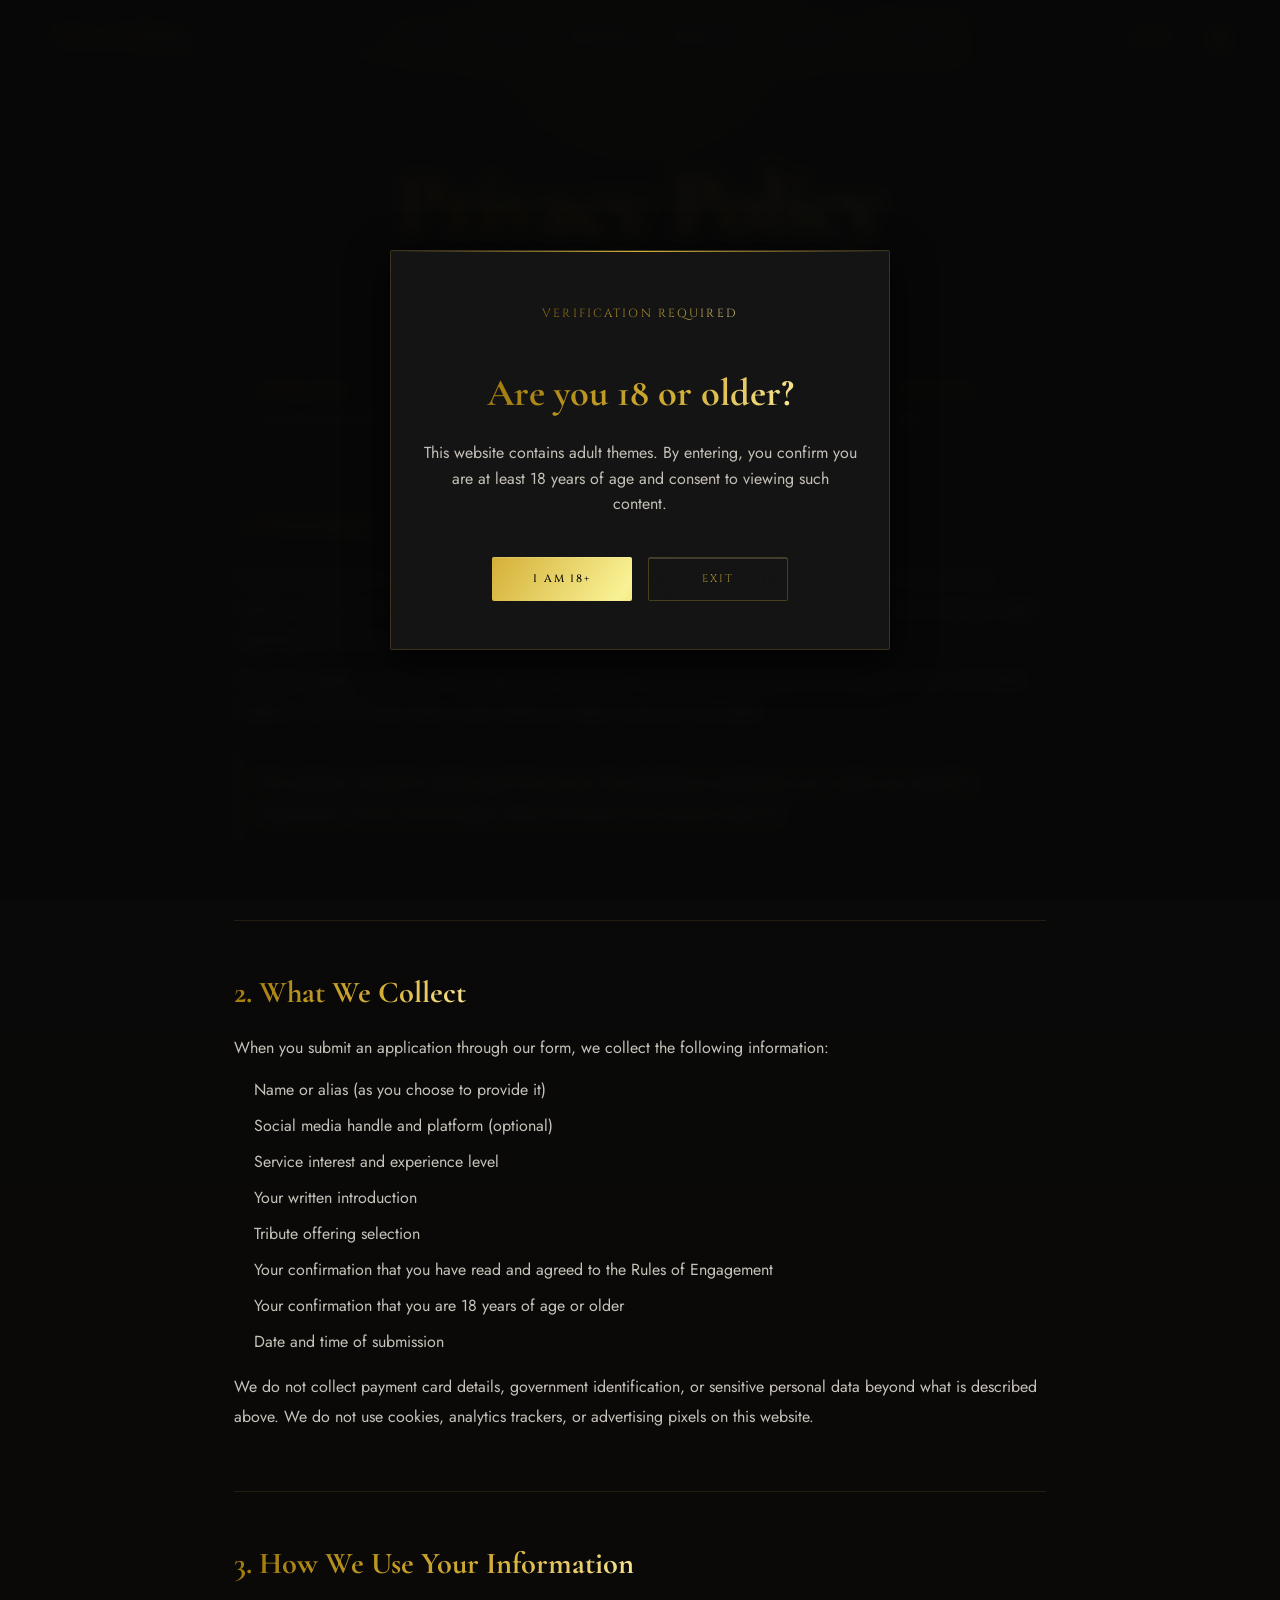
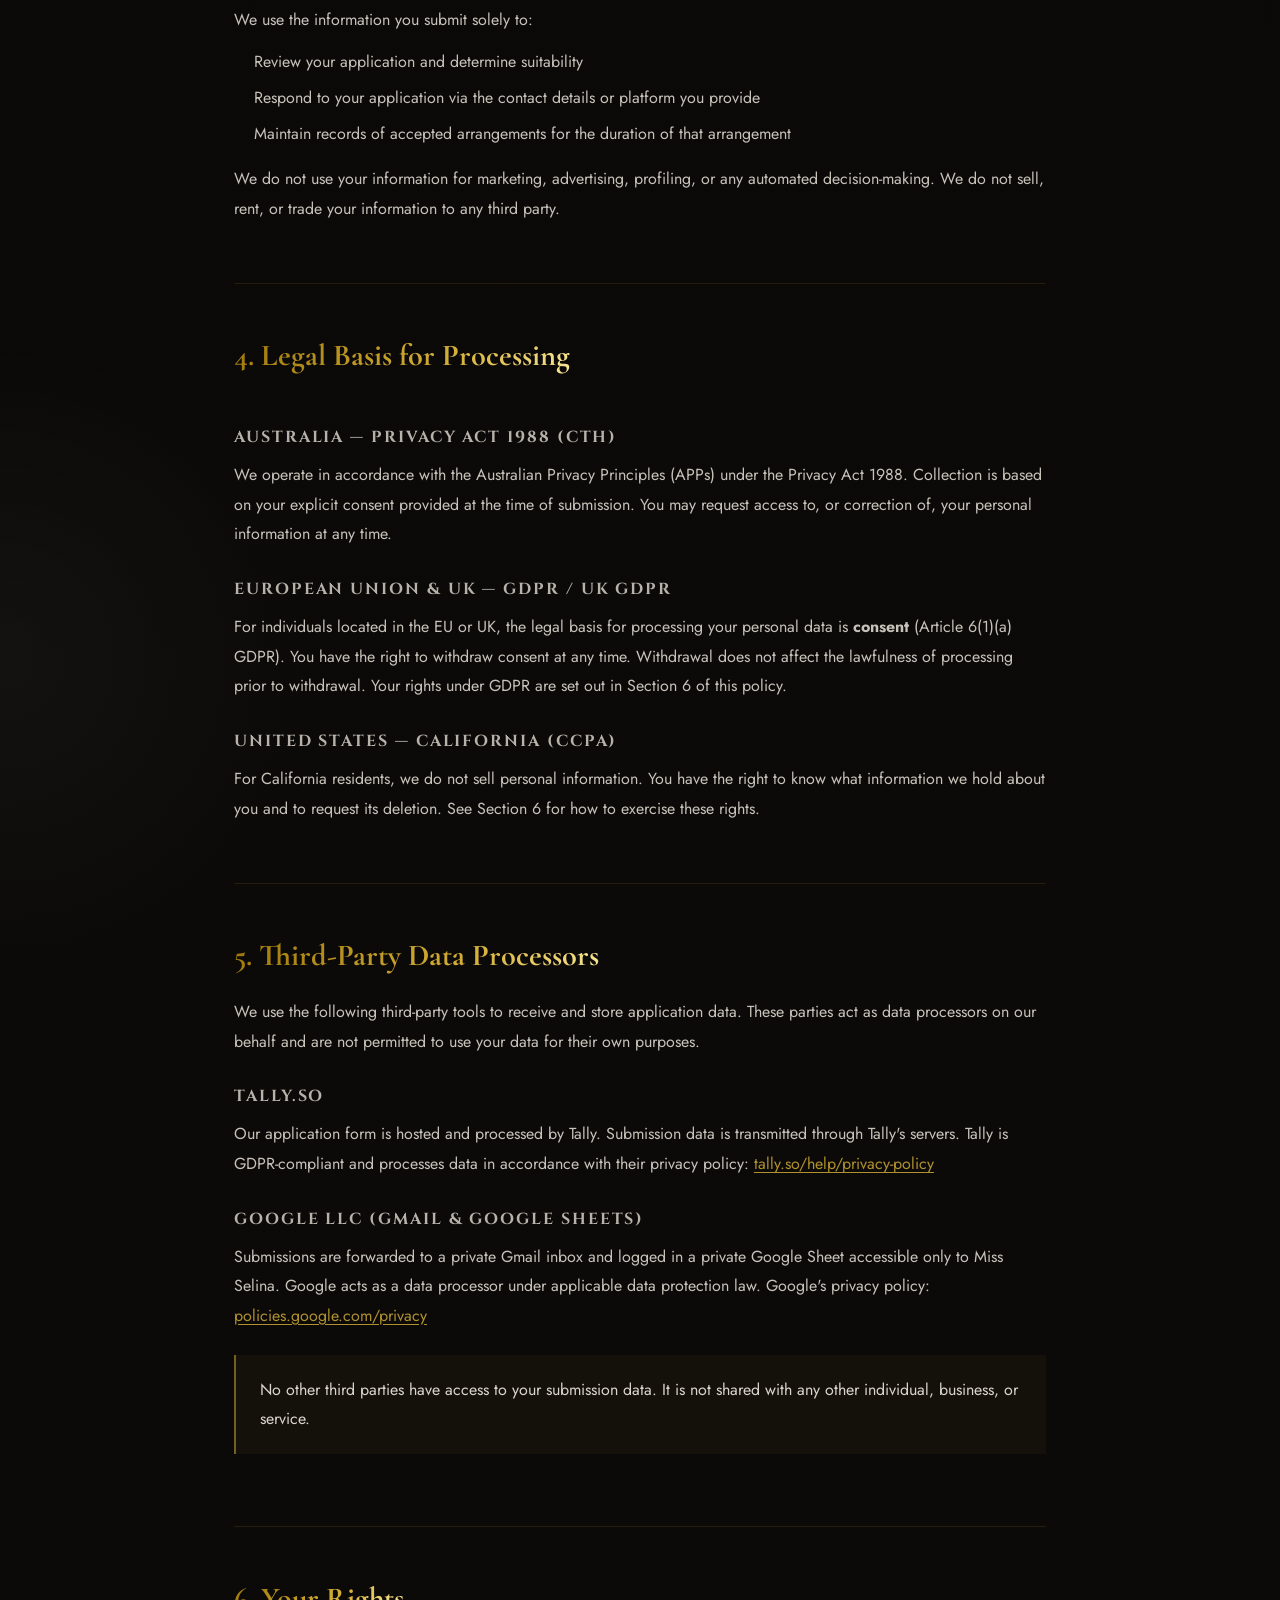
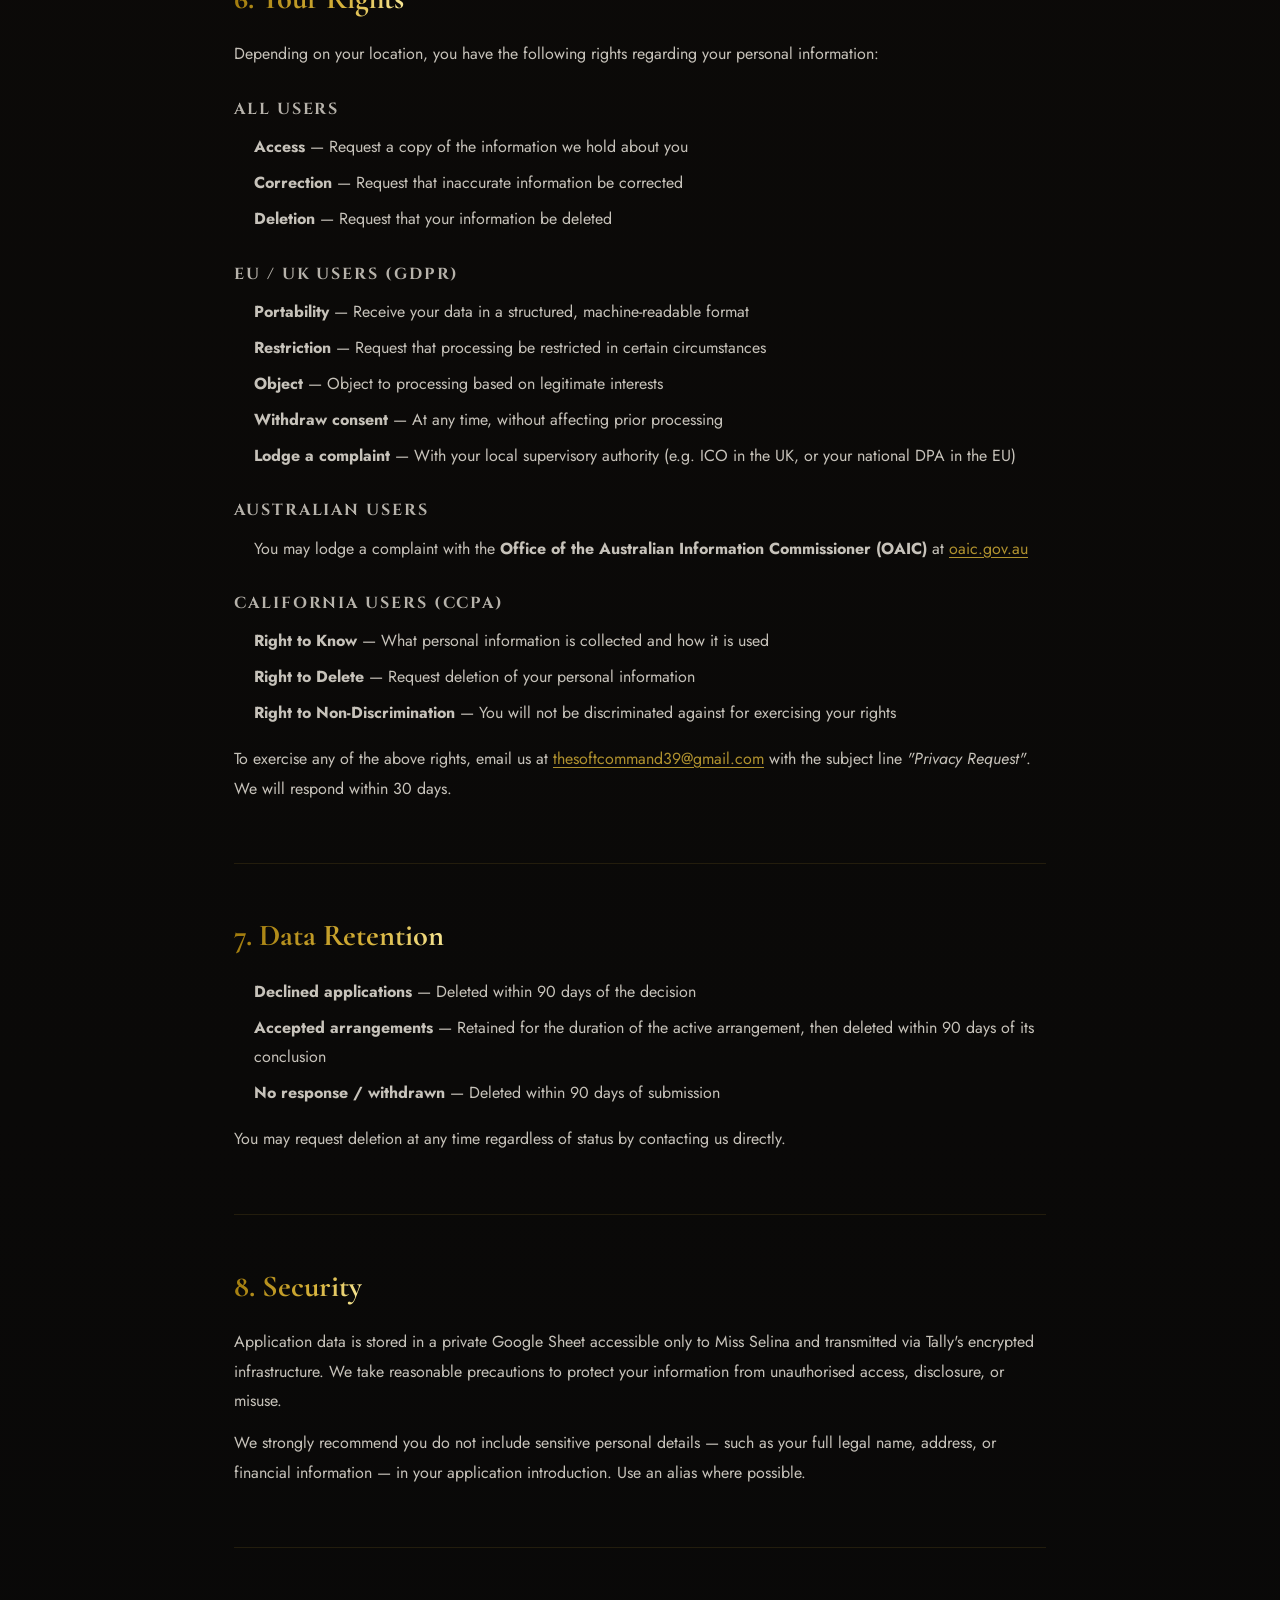
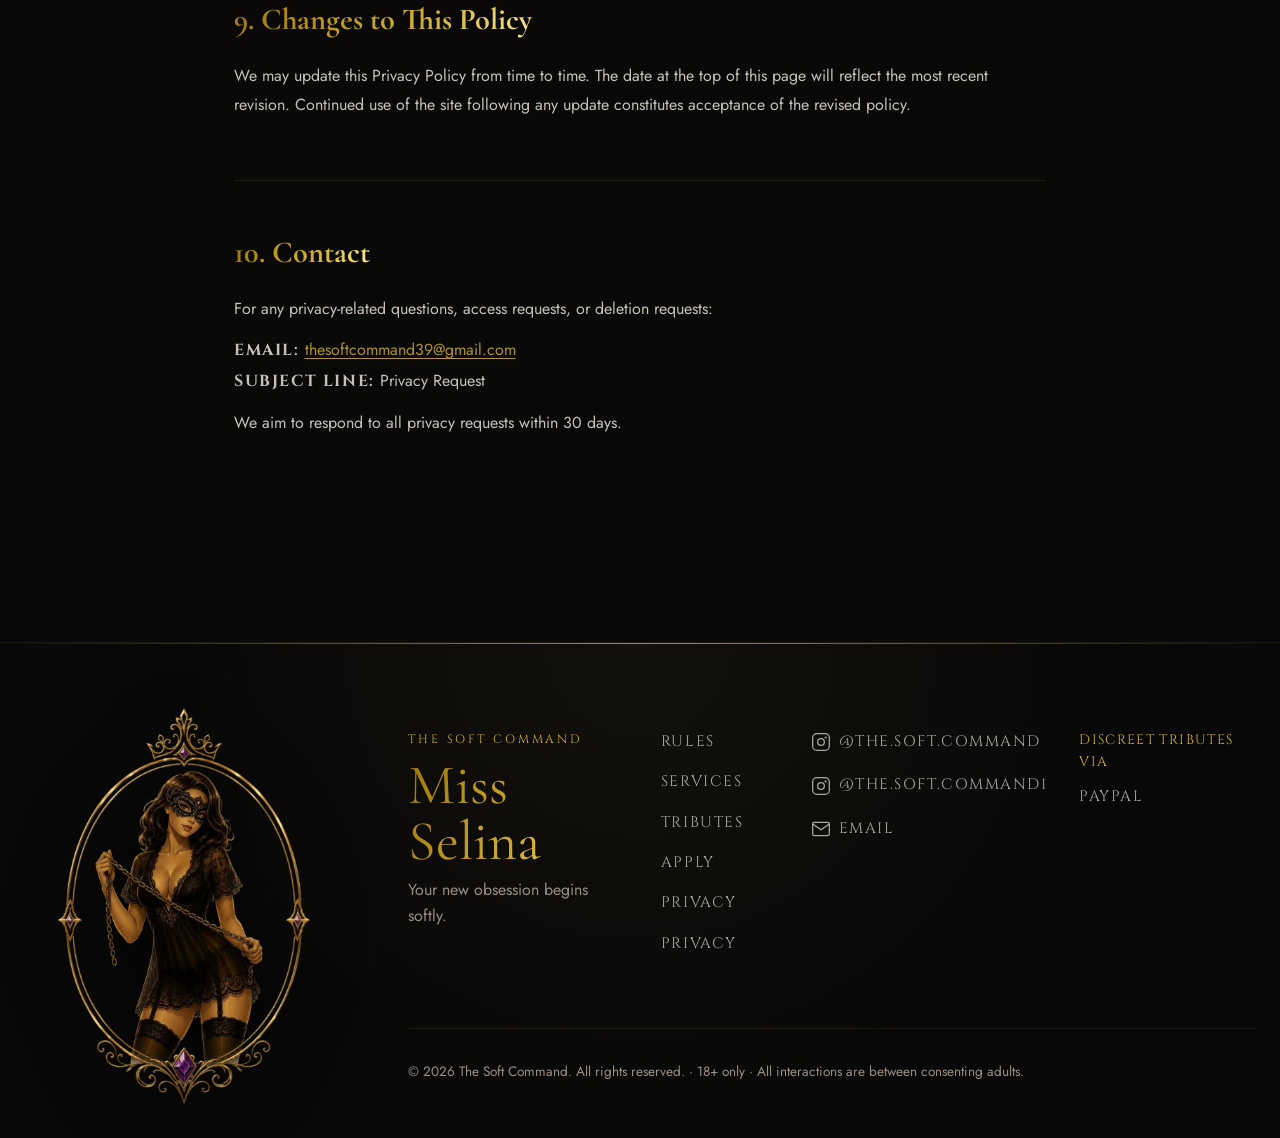
<file: privacy.html>
<!DOCTYPE html>
<html lang="en" data-theme="noir">
<head>
  <meta charset="UTF-8">
  <meta name="viewport" content="width=device-width, initial-scale=1.0">
  <title>Privacy Policy | The Soft Command</title>
  <meta name="description" content="Privacy Policy for The Soft Command by Miss Selina. How we collect, use, and protect your data.">
  <meta name="theme-color" content="#080808">
  <link rel="preconnect" href="https://fonts.googleapis.com">
  <link rel="preconnect" href="https://fonts.gstatic.com" crossorigin>
  <link href="https://fonts.googleapis.com/css2?family=Cinzel+Decorative:wght@400;700&family=Cinzel:wght@400;500;600&family=Cormorant+Garamond:ital,wght@0,300;0,400;0,600;1,300;1,400;1,600&family=Jost:wght@300;400;500&display=swap" rel="stylesheet">
  <link rel="stylesheet" href="assets/css/styles-upgrade.css">
  <script src="assets/js/translations.js" defer></script>
  <script src="assets/js/main.js" defer></script>
  <style>
    .privacy-page {
      max-width: 860px;
      margin: 0 auto;
      padding: 0 1.5rem 6rem;
    }
    .privacy-section {
      margin-bottom: 3rem;
      padding-bottom: 3rem;
      border-bottom: 1px solid rgba(212, 175, 55, 0.12);
    }
    .privacy-section:last-child {
      border-bottom: none;
    }
    .privacy-section h2 {
      font-size: clamp(1.4rem, 3vw, 1.9rem);
      margin-bottom: 1rem;
    }
    .privacy-section h3 {
      font-size: 1rem;
      letter-spacing: 0.12em;
      text-transform: uppercase;
      margin: 1.75rem 0 0.6rem;
      opacity: 0.75;
    }
    .privacy-section p,
    .privacy-section li {
      font-size: 1rem;
      line-height: 1.85;
      opacity: 0.82;
      margin-bottom: 0.75rem;
    }
    .privacy-section ul {
      padding-left: 1.25rem;
      margin-bottom: 1rem;
    }
    .privacy-section li {
      margin-bottom: 0.4rem;
    }
    .privacy-meta {
      display: flex;
      gap: 2rem;
      flex-wrap: wrap;
      margin-bottom: 3rem;
      padding: 1.25rem 1.5rem;
      border: 1px solid rgba(212, 175, 55, 0.18);
      border-radius: 2px;
    }
    .privacy-meta span {
      font-size: 0.78rem;
      letter-spacing: 0.1em;
      opacity: 0.6;
    }
    .privacy-meta strong {
      display: block;
      font-size: 0.82rem;
      color: #D4AF37;
      margin-bottom: 0.2rem;
    }
    .privacy-highlight {
      padding: 1.25rem 1.5rem;
      border-left: 2px solid rgba(212, 175, 55, 0.5);
      margin: 1.5rem 0;
      background: rgba(212, 175, 55, 0.04);
    }
    .privacy-highlight p {
      margin: 0;
      opacity: 0.9;
    }
    a.privacy-link {
      color: #D4AF37;
      text-decoration: underline;
      text-underline-offset: 3px;
      opacity: 1;
    }
    a.privacy-link:hover {
      opacity: 0.75;
    }
  </style>
</head>
<body>

  <!-- Global Navigation -->
  <nav id="main-nav">
    <div class="nav-inner">
      <a href="index.html" class="nav-logo nav-logo--wordmark" aria-label="Miss Selina, The Soft Command">
        <span class="nav-name cormorant gold-gradient-text">Miss Selina</span>
        <span class="nav-motto cinzel">Your new obsession.</span>
      </a>
      <ul class="nav-links">
        <li><a href="index.html"    data-i18n="nav_home"     class="cinzel nav-link">Home</a></li>
        <li><a href="rules.html"    data-i18n="nav_rules"    class="cinzel nav-link">Rules</a></li>
        <li><a href="services.html" data-i18n="nav_services" class="cinzel nav-link">Services</a></li>
        <li><a href="tributes.html" data-i18n="nav_tributes" class="cinzel nav-link">Tributes</a></li>
        <li><a href="gallery.html"  data-i18n="nav_gallery"  class="cinzel nav-link">Gallery</a></li>
        <li><a href="contact.html"  data-i18n="nav_contact"  class="cinzel nav-link nav-link--cta">Apply</a></li>
      </ul>
      <div class="nav-controls">
        <div class="lang-selector" id="lang-selector">
          <button class="lang-btn cinzel" id="lang-toggle-btn">EN ▾</button>
          <div class="lang-dropdown" id="lang-dropdown" hidden>
            <button data-lang="en" class="cinzel">EN</button>
            <button data-lang="fr" class="cinzel">FR</button>
            <button data-lang="de" class="cinzel">DE</button>
            <button data-lang="es" class="cinzel">ES</button>
          </div>
        </div>
        <button id="theme-toggle-btn" class="theme-btn" aria-label="Toggle theme"><span class="theme-icon">◑</span></button>
        <button id="hamburger" class="hamburger" aria-label="Open menu"><span></span><span></span><span></span></button>
      </div>
    </div>
  </nav>

  <!-- Mobile Menu Overlay -->
  <div class="mobile-menu" id="mobile-menu" aria-hidden="true">
    <button class="mobile-menu__close" id="mobile-close">✕</button>
    <nav class="mobile-menu__nav">
      <a href="index.html"    data-i18n="nav_home"     class="cinzel mobile-link">Home</a>
      <a href="rules.html"    data-i18n="nav_rules"    class="cinzel mobile-link">Rules</a>
      <a href="services.html" data-i18n="nav_services" class="cinzel mobile-link">Services</a>
      <a href="tributes.html" data-i18n="nav_tributes" class="cinzel mobile-link">Tributes</a>
      <a href="gallery.html"  data-i18n="nav_gallery"  class="cinzel mobile-link">Gallery</a>
      <a href="contact.html"  data-i18n="nav_contact"  class="cinzel mobile-link mobile-link--cta">Apply</a>
    </nav>
    <div class="mobile-menu__footer">
      <p class="cinzel gold-gradient-text" data-i18n="footer_tagline">Obey gently.</p>
    </div>
  </div>

  <main>
    <section class="hero hero--small">
      <p class="section-eyebrow cinzel gold-gradient-text">Legal</p>
      <h1 class="page-title cormorant gold-gradient-text">Privacy Policy</h1>
      <p class="page-sub jost">How The Soft Command collects, uses, and protects your information.</p>
    </section>

    <div class="privacy-page reveal">

      <!-- Meta -->
      <div class="privacy-meta">
        <div>
          <strong class="cinzel">Operator</strong>
          <span class="jost">The Soft Command / Miss Selina</span>
        </div>
        <div>
          <strong class="cinzel">Location</strong>
          <span class="jost">Australia</span>
        </div>
        <div>
          <strong class="cinzel">Contact</strong>
          <span class="jost">thesoftcommand39@gmail.com</span>
        </div>
        <div>
          <strong class="cinzel">Last Updated</strong>
          <span class="jost">June 2026</span>
        </div>
      </div>

      <!-- 1. Overview -->
      <div class="privacy-section">
        <h2 class="cormorant gold-gradient-text">1. Overview</h2>
        <p class="jost">The Soft Command ("we", "us", "Miss Selina") is operated by an individual based in Australia. This Privacy Policy explains what personal information we collect through this website and application form, how we use it, and your rights regarding that information.</p>
        <p class="jost">This policy applies to all visitors and applicants worldwide, including those located in the European Union, the United Kingdom, and the United States, where additional legal frameworks may apply.</p>
        <div class="privacy-highlight">
          <p class="jost">This website is strictly for adults aged 18 and over. By submitting an application you confirm you meet this requirement. We do not knowingly collect information from anyone under 18.</p>
        </div>
      </div>

      <!-- 2. What We Collect -->
      <div class="privacy-section">
        <h2 class="cormorant gold-gradient-text">2. What We Collect</h2>
        <p class="jost">When you submit an application through our form, we collect the following information:</p>
        <ul class="jost">
          <li>Name or alias (as you choose to provide it)</li>
          <li>Social media handle and platform (optional)</li>
          <li>Service interest and experience level</li>
          <li>Your written introduction</li>
          <li>Tribute offering selection</li>
          <li>Your confirmation that you have read and agreed to the Rules of Engagement</li>
          <li>Your confirmation that you are 18 years of age or older</li>
          <li>Date and time of submission</li>
        </ul>
        <p class="jost">We do not collect payment card details, government identification, or sensitive personal data beyond what is described above. We do not use cookies, analytics trackers, or advertising pixels on this website.</p>
      </div>

      <!-- 3. How We Use It -->
      <div class="privacy-section">
        <h2 class="cormorant gold-gradient-text">3. How We Use Your Information</h2>
        <p class="jost">We use the information you submit solely to:</p>
        <ul class="jost">
          <li>Review your application and determine suitability</li>
          <li>Respond to your application via the contact details or platform you provide</li>
          <li>Maintain records of accepted arrangements for the duration of that arrangement</li>
        </ul>
        <p class="jost">We do not use your information for marketing, advertising, profiling, or any automated decision-making. We do not sell, rent, or trade your information to any third party.</p>
      </div>

      <!-- 4. Legal Basis -->
      <div class="privacy-section">
        <h2 class="cormorant gold-gradient-text">4. Legal Basis for Processing</h2>

        <h3 class="cinzel">Australia — Privacy Act 1988 (Cth)</h3>
        <p class="jost">We operate in accordance with the Australian Privacy Principles (APPs) under the Privacy Act 1988. Collection is based on your explicit consent provided at the time of submission. You may request access to, or correction of, your personal information at any time.</p>

        <h3 class="cinzel">European Union &amp; UK — GDPR / UK GDPR</h3>
        <p class="jost">For individuals located in the EU or UK, the legal basis for processing your personal data is <strong>consent</strong> (Article 6(1)(a) GDPR). You have the right to withdraw consent at any time. Withdrawal does not affect the lawfulness of processing prior to withdrawal. Your rights under GDPR are set out in Section 6 of this policy.</p>

        <h3 class="cinzel">United States — California (CCPA)</h3>
        <p class="jost">For California residents, we do not sell personal information. You have the right to know what information we hold about you and to request its deletion. See Section 6 for how to exercise these rights.</p>
      </div>

      <!-- 5. Third-Party Processors -->
      <div class="privacy-section">
        <h2 class="cormorant gold-gradient-text">5. Third-Party Data Processors</h2>
        <p class="jost">We use the following third-party tools to receive and store application data. These parties act as data processors on our behalf and are not permitted to use your data for their own purposes.</p>

        <h3 class="cinzel">Tally.so</h3>
        <p class="jost">Our application form is hosted and processed by Tally. Submission data is transmitted through Tally's servers. Tally is GDPR-compliant and processes data in accordance with their privacy policy: <a href="https://tally.so/help/privacy-policy" target="_blank" rel="noopener" class="privacy-link">tally.so/help/privacy-policy</a></p>

        <h3 class="cinzel">Google LLC (Gmail &amp; Google Sheets)</h3>
        <p class="jost">Submissions are forwarded to a private Gmail inbox and logged in a private Google Sheet accessible only to Miss Selina. Google acts as a data processor under applicable data protection law. Google's privacy policy: <a href="https://policies.google.com/privacy" target="_blank" rel="noopener" class="privacy-link">policies.google.com/privacy</a></p>

        <div class="privacy-highlight">
          <p class="jost">No other third parties have access to your submission data. It is not shared with any other individual, business, or service.</p>
        </div>
      </div>

      <!-- 6. Your Rights -->
      <div class="privacy-section">
        <h2 class="cormorant gold-gradient-text">6. Your Rights</h2>
        <p class="jost">Depending on your location, you have the following rights regarding your personal information:</p>

        <h3 class="cinzel">All Users</h3>
        <ul class="jost">
          <li><strong>Access</strong> — Request a copy of the information we hold about you</li>
          <li><strong>Correction</strong> — Request that inaccurate information be corrected</li>
          <li><strong>Deletion</strong> — Request that your information be deleted</li>
        </ul>

        <h3 class="cinzel">EU / UK Users (GDPR)</h3>
        <ul class="jost">
          <li><strong>Portability</strong> — Receive your data in a structured, machine-readable format</li>
          <li><strong>Restriction</strong> — Request that processing be restricted in certain circumstances</li>
          <li><strong>Object</strong> — Object to processing based on legitimate interests</li>
          <li><strong>Withdraw consent</strong> — At any time, without affecting prior processing</li>
          <li><strong>Lodge a complaint</strong> — With your local supervisory authority (e.g. ICO in the UK, or your national DPA in the EU)</li>
        </ul>

        <h3 class="cinzel">Australian Users</h3>
        <ul class="jost">
          <li>You may lodge a complaint with the <strong>Office of the Australian Information Commissioner (OAIC)</strong> at <a href="https://www.oaic.gov.au" target="_blank" rel="noopener" class="privacy-link">oaic.gov.au</a></li>
        </ul>

        <h3 class="cinzel">California Users (CCPA)</h3>
        <ul class="jost">
          <li><strong>Right to Know</strong> — What personal information is collected and how it is used</li>
          <li><strong>Right to Delete</strong> — Request deletion of your personal information</li>
          <li><strong>Right to Non-Discrimination</strong> — You will not be discriminated against for exercising your rights</li>
        </ul>

        <p class="jost">To exercise any of the above rights, email us at <a href="mailto:thesoftcommand39@gmail.com" class="privacy-link">thesoftcommand39@gmail.com</a> with the subject line <em>"Privacy Request"</em>. We will respond within 30 days.</p>
      </div>

      <!-- 7. Data Retention -->
      <div class="privacy-section">
        <h2 class="cormorant gold-gradient-text">7. Data Retention</h2>
        <ul class="jost">
          <li><strong>Declined applications</strong> — Deleted within 90 days of the decision</li>
          <li><strong>Accepted arrangements</strong> — Retained for the duration of the active arrangement, then deleted within 90 days of its conclusion</li>
          <li><strong>No response / withdrawn</strong> — Deleted within 90 days of submission</li>
        </ul>
        <p class="jost">You may request deletion at any time regardless of status by contacting us directly.</p>
      </div>

      <!-- 8. Security -->
      <div class="privacy-section">
        <h2 class="cormorant gold-gradient-text">8. Security</h2>
        <p class="jost">Application data is stored in a private Google Sheet accessible only to Miss Selina and transmitted via Tally's encrypted infrastructure. We take reasonable precautions to protect your information from unauthorised access, disclosure, or misuse.</p>
        <p class="jost">We strongly recommend you do not include sensitive personal details — such as your full legal name, address, or financial information — in your application introduction. Use an alias where possible.</p>
      </div>

      <!-- 9. Changes -->
      <div class="privacy-section">
        <h2 class="cormorant gold-gradient-text">9. Changes to This Policy</h2>
        <p class="jost">We may update this Privacy Policy from time to time. The date at the top of this page will reflect the most recent revision. Continued use of the site following any update constitutes acceptance of the revised policy.</p>
      </div>

      <!-- 10. Contact -->
      <div class="privacy-section">
        <h2 class="cormorant gold-gradient-text">10. Contact</h2>
        <p class="jost">For any privacy-related questions, access requests, or deletion requests:</p>
        <p class="jost"><strong class="cinzel">Email:</strong> <a href="mailto:thesoftcommand39@gmail.com" class="privacy-link">thesoftcommand39@gmail.com</a><br>
        <strong class="cinzel">Subject line:</strong> Privacy Request</p>
        <p class="jost">We aim to respond to all privacy requests within 30 days.</p>
      </div>

    </div>
  </main>

  <!-- Global Footer -->
  <footer class="site-footer">
    <div class="footer-wrapper">
      <div class="footer-art reveal">
        <img src="New Logo/Icon variation 3.webp" alt="Miss Selina" loading="lazy" decoding="async">
      </div>
      <div class="footer-inner">
        <div class="footer-brand">
          <p class="footer-kicker cinzel">The Soft Command</p>
          <p class="footer-logo cormorant gold-gradient-text">Miss Selina</p>
          <p class="footer-tagline jost">Your new obsession begins softly.</p>
        </div>
        <nav class="footer-links">
          <a href="rules.html"    data-i18n="nav_rules"    class="cinzel footer-link">Rules</a>
          <a href="services.html" data-i18n="nav_services" class="cinzel footer-link">Services</a>
          <a href="tributes.html" data-i18n="nav_tributes" class="cinzel footer-link">Tributes</a>
          <a href="contact.html"  data-i18n="nav_contact"  class="cinzel footer-link">Apply</a>
        <a href="privacy.html" class="cinzel footer-link">Privacy</a>
          <a href="privacy.html"  class="cinzel footer-link">Privacy</a>
        </nav>
        <div class="footer-social">
          <a href="https://www.instagram.com/the.soft.command/" target="_blank" rel="noopener" class="social-link cinzel" aria-label="Instagram">
            <svg width="20" height="20" viewBox="0 0 24 24" fill="none" stroke="currentColor" stroke-width="1.5">
              <rect x="2" y="2" width="20" height="20" rx="5" ry="5"/>
              <circle cx="12" cy="12" r="4"/>
              <circle cx="17.5" cy="6.5" r="0.5" fill="currentColor"/>
            </svg>
            <span>@the.soft.command</span>
          </a>
          <a href="https://www.instagram.com/the.soft.command1/" target="_blank" rel="noopener" class="social-link cinzel" aria-label="Backup Instagram">
            <svg width="20" height="20" viewBox="0 0 24 24" fill="none" stroke="currentColor" stroke-width="1.5">
              <rect x="2" y="2" width="20" height="20" rx="5" ry="5"/>
              <circle cx="12" cy="12" r="4"/>
              <circle cx="17.5" cy="6.5" r="0.5" fill="currentColor"/>
            </svg>
            <span>@the.soft.command1</span>
          </a>
          <a href="mailto:thesoftcommand39@gmail.com" class="social-link cinzel" aria-label="Email">
            <svg width="20" height="20" viewBox="0 0 24 24" fill="none" stroke="currentColor" stroke-width="1.5">
              <path d="M4 4h16c1.1 0 2 .9 2 2v12c0 1.1-.9 2-2 2H4c-1.1 0-2-.9-2-2V6c0-1.1.9-2 2-2z"></path>
              <polyline points="22,6 12,13 2,6"></polyline>
            </svg>
            <span>Email</span>
          </a>
        </div>
        <div class="footer-payments">
          <span class="cinzel payment-label">Discreet tributes via</span>
          <span class="payment-badge cinzel">PayPal</span>
        </div>
        <p class="footer-copy jost">© 2026 The Soft Command. All rights reserved. · 18+ only · All interactions are between consenting adults.</p>
      </div>
    </div>
  </footer>

  <svg id="marble-veins" class="marble-veins" viewBox="0 0 1000 1000" preserveAspectRatio="xMidYMid slice" xmlns="http://www.w3.org/2000/svg" style="display: none;">
    <style>body.marble-bg #marble-veins { display: block !important; }</style>
  </svg>
</body>
</html>
</file>
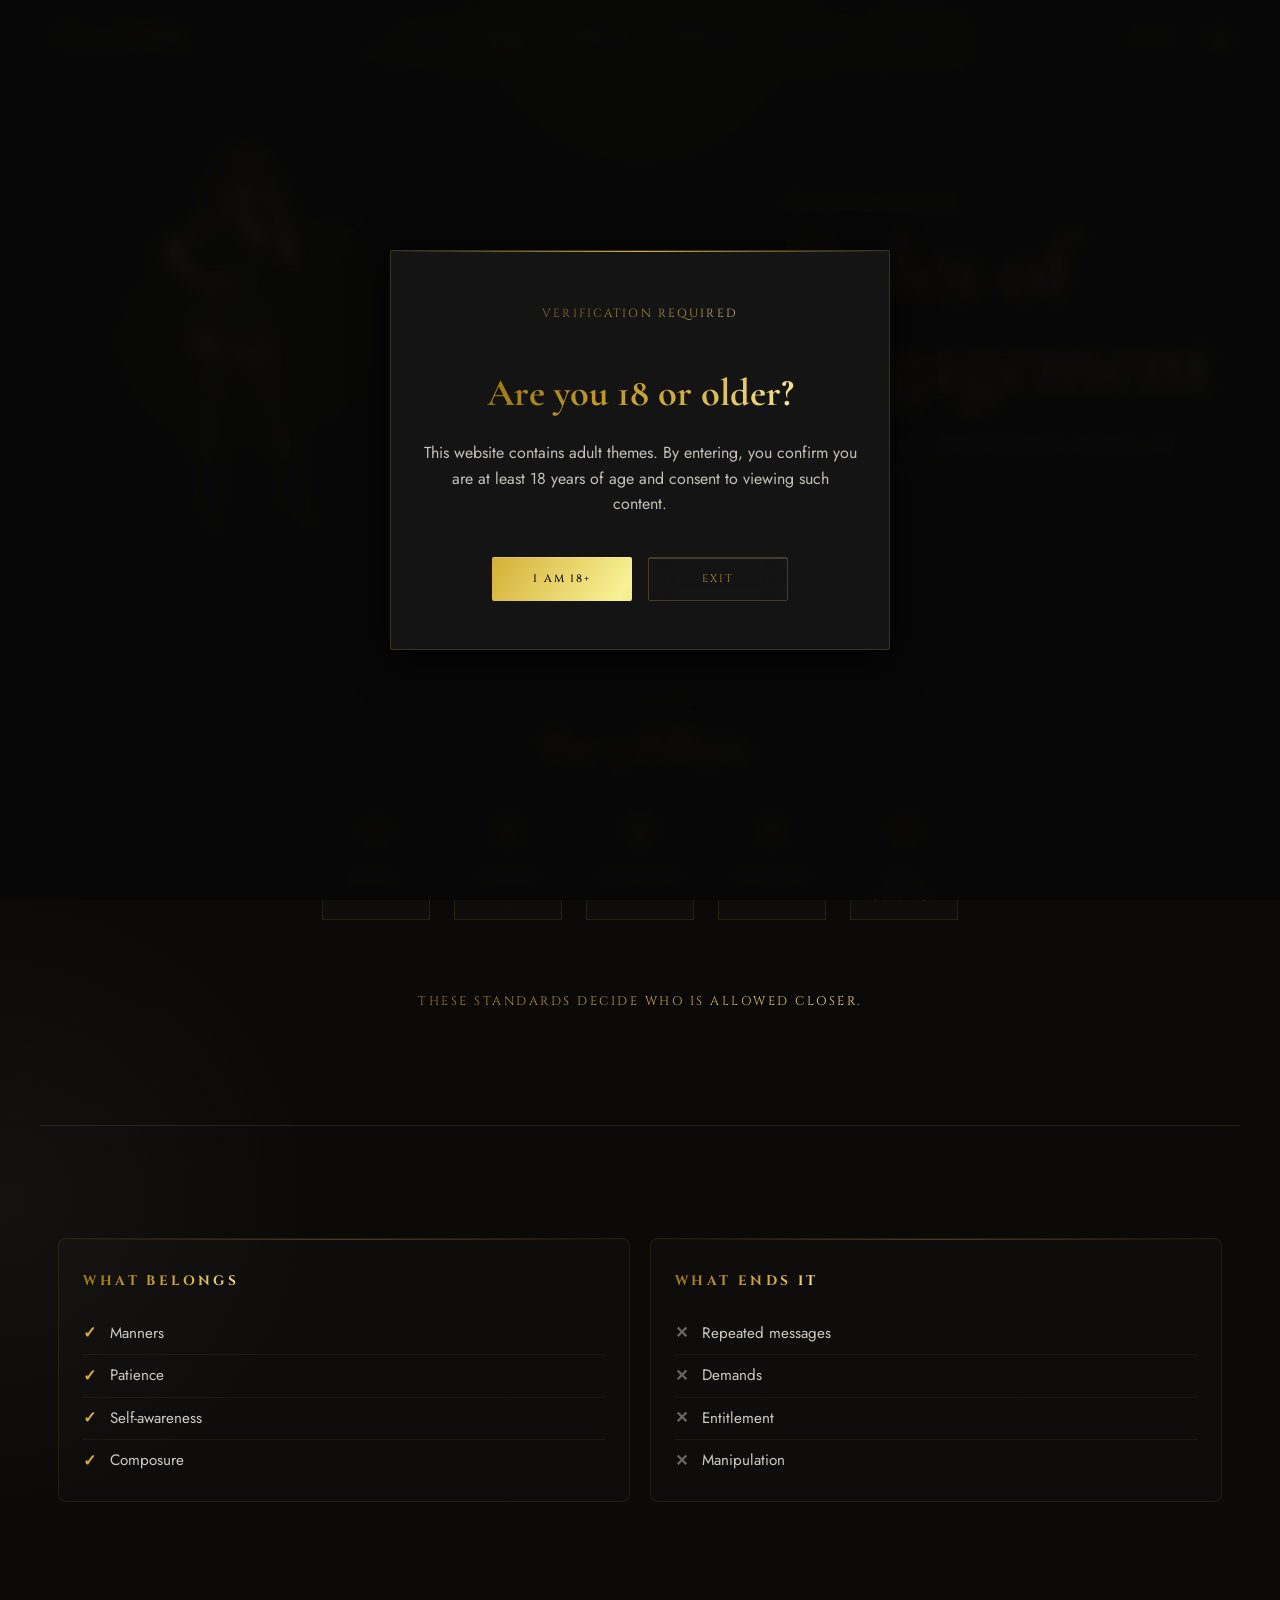
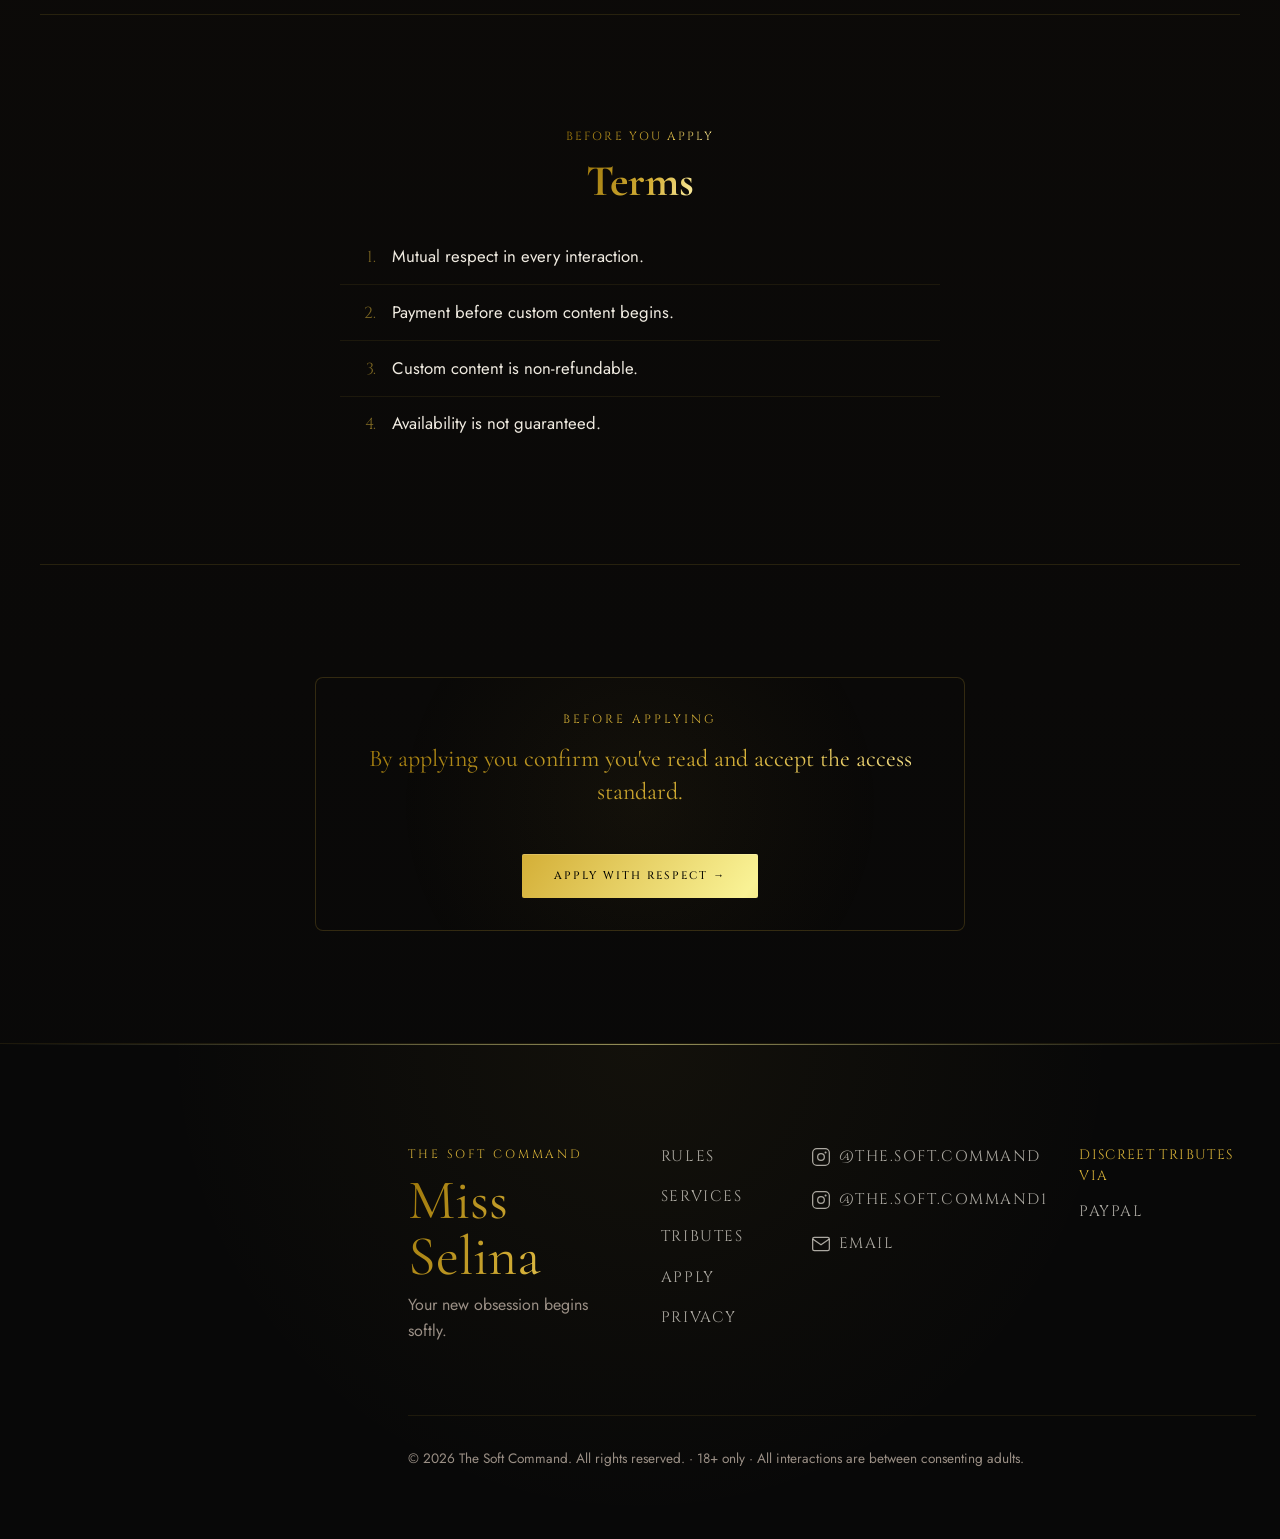
<file: rules.html>
<!DOCTYPE html>
<html lang="en" data-theme="noir">
<head>
  <meta charset="UTF-8">
  <meta name="viewport" content="width=device-width, initial-scale=1.0">
  <title>Rules of Engagement | The Soft Command</title>
  <meta name="description" content="Rules of Engagement for The Soft Command: consent, discretion, structure, and self-control.">
  <meta name="theme-color" content="#080808">
  <link rel="preconnect" href="https://fonts.googleapis.com">
  <link rel="preconnect" href="https://fonts.gstatic.com" crossorigin>
  <link href="https://fonts.googleapis.com/css2?family=Cinzel+Decorative:wght@400;700&family=Cinzel:wght@400;500;600&family=Cormorant+Garamond:ital,wght@0,300;0,400;0,600;1,300;1,400;1,600&family=Jost:wght@300;400;500&display=swap" rel="stylesheet">
  <link rel="stylesheet" href="assets/css/styles-upgrade.css">

  <style>
    /* ================================================
       RULES PAGE — FLAT SCROLL LAYOUT
       Replaces 3-slide carousel with a single flow.
       Relies on existing classes: pillar-item, pillar-icon,
       pillar-label, rules-block, icon-circle, acknowledgment-box,
       reveal, stagger-children, section-eyebrow, btn, gold-gradient-text
       ================================================ */

    /* ── Shared section wrapper ── */
    .rules-section {
      max-width: 860px;
      margin: 0 auto;
      padding: 2.5rem 1.5rem;
    }

    .rules-section__header {
      display: flex;
      flex-direction: column;
      align-items: center;
      margin-bottom: 1.5rem;
    }

    /* Section h2 — sized between hero h1 and body text */
    .rules-h2 {
      font-size: clamp(1.85rem, 4vw, 2.75rem);
      margin: 0.2rem 0 0;
      line-height: 1.1;
    }

    /* ── 1. Pillars section ── */
    .pillars-section {
      text-align: center;
      border-bottom: 1px solid rgba(212, 175, 55, 0.14);
      padding-top: 1rem;
      padding-bottom: 2.5rem;
    }

    /* Re-centre pillar grid that was previously inside a slide */
    .pillars-section .pillars-grid {
      justify-content: center;
      gap: 1.5rem;
    }

    .pillars-footer-text {
      margin-top: 1.5rem;
      font-size: 0.78rem;
      letter-spacing: 0.2em;
      text-transform: uppercase;
      opacity: 0.6;
    }

    /* ── 2. Behaviors two-column ── */
    .behaviors-section {
      padding-top: 2.5rem;
      padding-bottom: 2.5rem;
      border-bottom: 1px solid rgba(212, 175, 55, 0.14);
    }

    .behaviors-columns {
      display: grid;
      grid-template-columns: 1fr 1fr;
      gap: 1.25rem;
    }

    @media (max-width: 560px) {
      .behaviors-columns {
        grid-template-columns: 1fr;
      }
    }

    .behavior-column {
      padding: 1.8rem 1.5rem;
      border-radius: 8px;
      background: rgba(255, 255, 255, 0.015);
      border: 1px solid rgba(212, 175, 55, 0.1);
      position: relative;
      overflow: hidden;
    }

    .behavior-column::before {
      content: "";
      position: absolute;
      top: 0; left: 0; right: 0; height: 1px;
      background: linear-gradient(90deg, transparent, rgba(212,175,55,0.3), transparent);
    }

    .behavior-column__title {
      font-size: 0.85rem;
      letter-spacing: 0.25em;
      text-transform: uppercase;
      margin: 0 0 1.2rem;
      display: inline-block;
    }

    .behavior-list {
      list-style: none;
      padding: 0;
      margin: 0;
    }

    .behavior-list__item {
      display: flex;
      align-items: center;
      gap: 0.85rem;
      padding: 0.6rem 0;
      font-size: 0.95rem;
      border-bottom: 1px solid rgba(212, 175, 55, 0.07);
      line-height: 1.4;
      color: rgba(240, 235, 225, 0.85);
    }

    .behavior-list__item:last-child {
      border-bottom: none;
      padding-bottom: 0;
    }

    .check {
      color: #D4AF37;
      font-size: 1rem;
      flex-shrink: 0;
      font-weight: 600;
    }

    .cross {
      color: rgba(240, 235, 225, 0.4);
      font-size: 1rem;
      flex-shrink: 0;
      font-weight: 600;
    }

    /* ── 3. Terms numbered list ── */
    .terms-section {
      border-bottom: 1px solid rgba(212, 175, 55, 0.14);
      padding-top: 2.5rem;
      padding-bottom: 2.5rem;
    }

    .terms-list {
      list-style: none;
      padding: 0;
      margin: 0 auto;
      max-width: 600px;
      counter-reset: terms-counter;
    }

    .terms-list__item {
      counter-increment: terms-counter;
      display: grid;
      grid-template-columns: 2.25rem 1fr;
      align-items: start;
      gap: 1rem;
      padding: 0.85rem 0;
      border-bottom: 1px solid rgba(212, 175, 55, 0.09);
      font-size: 1.05rem;
      line-height: 1.6;
    }

    .terms-list__item:last-child {
      border-bottom: none;
    }

    .terms-list__item::before {
      content: counter(terms-counter) ".";
      font-family: 'Cinzel', serif;
      font-size: 1rem;
      color: #D4AF37;
      opacity: 0.55;
      padding-top: 2px;
      text-align: right;
    }

    /* ── 4. Acknowledgment + CTA ── */
    .acknowledgment-section {
      padding-top: 2rem;
      padding-bottom: 4rem;
    }

    .acknowledgment-box {
      max-width: 650px;
      margin: 0 auto;
      text-align: center;
      padding: 2rem 1.5rem;
      border: 1px solid rgba(212, 175, 55, 0.2);
      border-radius: 8px;
      background: radial-gradient(circle at center, rgba(212,175,55,0.05), transparent 70%);
    }

    .acknowledgment-box__label {
      font-size: 0.75rem;
      letter-spacing: 0.25em;
      color: var(--accent-1);
      margin-bottom: 0.8rem;
      text-transform: uppercase;
    }

    .acknowledgment-box__text {
      font-size: clamp(1.2rem, 3vw, 1.5rem);
      margin-bottom: 1.5rem;
    }

    /* Light theme — soften tinted backgrounds */
    [data-theme="light"] .behavior-column--welcome {
      background: rgba(58, 130, 110, 0.07);
      border-color: rgba(58, 130, 110, 0.22);
    }

    [data-theme="light"] .behavior-column--restricted {
      background: rgba(190, 82, 66, 0.06);
      border-color: rgba(190, 82, 66, 0.20);
    }
  </style>

  <script src="assets/js/translations.js" defer></script>
  <script src="assets/js/main.js" defer></script>
</head>
<body>

  <!-- ═══════════════════════════════════════════
       GLOBAL NAVIGATION
       ═══════════════════════════════════════════ -->
  <nav id="main-nav">
    <div class="nav-inner">
      <a href="index.html" class="nav-logo nav-logo--wordmark" aria-label="Miss Selina, The Soft Command">
        <span class="nav-name cormorant gold-gradient-text">Miss Selina</span>
        <span class="nav-motto cinzel">Your new obsession.</span>
      </a>

      <ul class="nav-links">
        <li><a href="index.html"    data-i18n="nav_home"     class="cinzel nav-link">Home</a></li>
        <li><a href="rules.html"    data-i18n="nav_rules"    class="cinzel nav-link">Rules</a></li>
        <li><a href="services.html" data-i18n="nav_services" class="cinzel nav-link">Services</a></li>
        <li><a href="tributes.html" data-i18n="nav_tributes" class="cinzel nav-link">Tributes</a></li>
        <li><a href="gallery.html"  data-i18n="nav_gallery"  class="cinzel nav-link">Gallery</a></li>
        <li><a href="contact.html"  data-i18n="nav_contact"  class="cinzel nav-link nav-link--cta">Apply</a></li>
      </ul>

      <div class="nav-controls">
        <div class="lang-selector" id="lang-selector">
          <button class="lang-btn cinzel" id="lang-toggle-btn">EN ▾</button>
          <div class="lang-dropdown" id="lang-dropdown" hidden>
            <button data-lang="en" class="cinzel">EN</button>
            <button data-lang="fr" class="cinzel">FR</button>
            <button data-lang="de" class="cinzel">DE</button>
            <button data-lang="es" class="cinzel">ES</button>
          </div>
        </div>

        <button id="theme-toggle-btn" class="theme-btn" aria-label="Toggle theme">
          <span class="theme-icon">◑</span>
        </button>

        <button id="hamburger" class="hamburger" aria-label="Open menu">
          <span></span><span></span><span></span>
        </button>
      </div>
    </div>
  </nav>

  <!-- Mobile Menu Overlay -->
  <div class="mobile-menu" id="mobile-menu" aria-hidden="true">
    <button class="mobile-menu__close" id="mobile-close">✕</button>
    <nav class="mobile-menu__nav">
      <a href="index.html"    data-i18n="nav_home"     class="cinzel mobile-link">Home</a>
      <a href="rules.html"    data-i18n="nav_rules"    class="cinzel mobile-link">Rules</a>
      <a href="services.html" data-i18n="nav_services" class="cinzel mobile-link">Services</a>
      <a href="tributes.html" data-i18n="nav_tributes" class="cinzel mobile-link">Tributes</a>
      <a href="gallery.html"  data-i18n="nav_gallery"  class="cinzel mobile-link">Gallery</a>
      <a href="contact.html"  data-i18n="nav_contact"  class="cinzel mobile-link mobile-link--cta">Apply</a>
    </nav>
    <div class="mobile-menu__footer">
      <p class="cinzel gold-gradient-text" data-i18n="footer_tagline">Obey gently.</p>
    </div>
  </div>

  <!-- ═══════════════════════════════════════════
       MAIN — SINGLE SCROLL LAYOUT
       ═══════════════════════════════════════════ -->
  <main class="rules-page">

    <!-- HERO ─────────────────────────────────── -->
    <section class="hero hero--small reveal" style="padding-bottom: 2rem;">
      <div class="hero-inner-split">
        <div class="hero-inner-split__art page-art__frame">
          <img src="New Logo/Logo variation 4.webp" alt="Miss Selina Crest" width="900" height="900" loading="eager" decoding="async">
        </div>
        <div class="hero-inner-split__text">
          <p class="section-eyebrow cinzel gold-gradient-text" data-i18n="rules_eyebrow">Before You Proceed</p>
          <h1 class="page-title cormorant gold-gradient-text" data-i18n="rules_title" style="margin-bottom: 1rem;">Rules of Engagement</h1>
          <p class="page-sub jost" style="margin: 0; max-width: 400px;">A private access standard for boundaries, discretion, and respectful applications.</p>
        </div>
      </div>
    </section>

    <!-- 1. THE 5 PILLARS ─────────────────────── -->
    <section class="rules-section pillars-section stagger-children reveal">
      <div class="rules-section__header">
        <p class="section-eyebrow cinzel gold-gradient-text">The Standard</p>
        <h2 class="rules-h2 cormorant gold-gradient-text">The 5 Pillars</h2>
      </div>

      <div class="pillars-grid">

        <div class="pillar-item">
          <div class="pillar-icon">
            <svg width="28" height="28" viewBox="0 0 28 28" fill="none" aria-hidden="true">
              <circle cx="14" cy="14" r="12" stroke="#D4AF37" stroke-width="1"/>
              <path d="M8,14 Q10,12 12,14 T16,14 Q18,12 20,14" stroke="#D4AF37" stroke-width="1.5" fill="none" stroke-linecap="round"/>
            </svg>
          </div>
          <p class="pillar-label cinzel">Respect</p>
        </div>

        <div class="pillar-item">
          <div class="pillar-icon">
            <svg width="28" height="28" viewBox="0 0 28 28" fill="none" aria-hidden="true">
              <circle cx="14" cy="14" r="12" stroke="#D4AF37" stroke-width="1"/>
              <path d="M7,19 L10,10 L14,15 L18,10 L21,19 Z" stroke="#D4AF37" stroke-width="1.2" fill="none"/>
            </svg>
          </div>
          <p class="pillar-label cinzel">Consent</p>
        </div>

        <div class="pillar-item">
          <div class="pillar-icon">
            <svg width="28" height="28" viewBox="0 0 28 28" fill="none" aria-hidden="true">
              <circle cx="14" cy="14" r="12" stroke="#D4AF37" stroke-width="1"/>
              <rect x="9" y="13" width="10" height="8" rx="1" stroke="#D4AF37" stroke-width="1.2"/>
              <path d="M10,13 V10 a4 4 0 0 1 8 0 V13" stroke="#D4AF37" stroke-width="1.2" fill="none"/>
            </svg>
          </div>
          <p class="pillar-label cinzel">Discretion</p>
        </div>

        <div class="pillar-item">
          <div class="pillar-icon">
            <svg width="28" height="28" viewBox="0 0 28 28" fill="none" aria-hidden="true">
              <circle cx="14" cy="14" r="12" stroke="#D4AF37" stroke-width="1"/>
              <ellipse cx="14" cy="19" rx="5" ry="1.5" stroke="#D4AF37" stroke-width="1"/>
              <path d="M11,19 L11,14 Q14,10 17,14 L17,19" stroke="#D4AF37" stroke-width="1.2" fill="none"/>
              <circle cx="14" cy="10" r="2" stroke="#D4AF37" stroke-width="1"/>
            </svg>
          </div>
          <p class="pillar-label cinzel">Structure</p>
        </div>

        <div class="pillar-item">
          <div class="pillar-icon">
            <svg width="28" height="28" viewBox="0 0 28 28" fill="none" aria-hidden="true">
              <circle cx="14" cy="14" r="12" stroke="#D4AF37" stroke-width="1"/>
              <path d="M14,7 L21,14 L14,21 L7,14 Z" stroke="#D4AF37" stroke-width="1.2" fill="none"/>
            </svg>
          </div>
          <p class="pillar-label cinzel">Self-Control</p>
        </div>

      </div><!-- /pillars-grid -->

      <p class="pillars-footer-text cinzel gold-gradient-text">These standards decide who is allowed closer.</p>
    </section>


    <!-- 2. WHAT BELONGS / WHAT ENDS IT ─────────── -->
    <section class="rules-section behaviors-section reveal" aria-label="Conduct standards">
      <div class="behaviors-columns">

        <!-- Welcome column -->
        <div class="behavior-column">
          <h3 class="behavior-column__title cinzel gold-gradient-text">What Belongs</h3>
          <ul class="behavior-list jost">
            <li class="behavior-list__item"><span class="check" aria-hidden="true">✓</span>Manners</li>
            <li class="behavior-list__item"><span class="check" aria-hidden="true">✓</span>Patience</li>
            <li class="behavior-list__item"><span class="check" aria-hidden="true">✓</span>Self-awareness</li>
            <li class="behavior-list__item"><span class="check" aria-hidden="true">✓</span>Composure</li>
          </ul>
        </div>

        <!-- Restricted column -->
        <div class="behavior-column">
          <h3 class="behavior-column__title cinzel gold-gradient-text">What Ends It</h3>
          <ul class="behavior-list jost">
            <li class="behavior-list__item"><span class="cross" aria-hidden="true">✕</span>Repeated messages</li>
            <li class="behavior-list__item"><span class="cross" aria-hidden="true">✕</span>Demands</li>
            <li class="behavior-list__item"><span class="cross" aria-hidden="true">✕</span>Entitlement</li>
            <li class="behavior-list__item"><span class="cross" aria-hidden="true">✕</span>Manipulation</li>
          </ul>
        </div>

      </div><!-- /behaviors-columns -->
    </section>


    <!-- 3. TERMS ─────────────────────────────── -->
    <section class="rules-section terms-section stagger-children reveal">
      <div class="rules-section__header">
        <p class="section-eyebrow cinzel gold-gradient-text">Before You Apply</p>
        <h2 class="rules-h2 cormorant gold-gradient-text">Terms</h2>
      </div>

      <ol class="terms-list jost">
        <li class="terms-list__item">Mutual respect in every interaction.</li>
        <li class="terms-list__item">Payment before custom content begins.</li>
        <li class="terms-list__item">Custom content is non-refundable.</li>
        <li class="terms-list__item">Availability is not guaranteed.</li>
      </ol>
    </section>


    <!-- 4. ACKNOWLEDGMENT + CTA ─────────────── -->
    <section class="rules-section acknowledgment-section reveal">
      <div class="acknowledgment-box">
        <p class="cinzel acknowledgment-box__label">Before Applying</p>
        <p class="cormorant gold-gradient-text acknowledgment-box__text">
          By applying you confirm you've read and accept the access standard.
        </p>
        <a href="contact.html" class="btn btn--primary cinzel acknowledgment-box__cta">Apply With Respect →</a>
      </div>
    </section>

  </main><!-- /rules-page -->


  <!-- ═══════════════════════════════════════════
       GLOBAL FOOTER
       ═══════════════════════════════════════════ -->
  <footer class="site-footer">
    <div class="footer-wrapper">
      <div class="footer-art reveal">
        <img src="New Logo/Icon variation 3.webp" alt="Miss Selina" loading="lazy" decoding="async">
      </div>
      <div class="footer-inner">
      <div class="footer-brand">
        <p class="footer-kicker cinzel">The Soft Command</p>
        <p class="footer-logo cormorant gold-gradient-text">Miss Selina</p>
        <p class="footer-tagline jost">Your new obsession begins softly.</p>
      </div>
      <nav class="footer-links">
        <a href="rules.html"    data-i18n="nav_rules"    class="cinzel footer-link">Rules</a>
        <a href="services.html" data-i18n="nav_services" class="cinzel footer-link">Services</a>
        <a href="tributes.html" data-i18n="nav_tributes" class="cinzel footer-link">Tributes</a>
        <a href="contact.html"  data-i18n="nav_contact"  class="cinzel footer-link">Apply</a>
        <a href="privacy.html" class="cinzel footer-link">Privacy</a>
      </nav>
      <div class="footer-social">
        <a href="https://www.instagram.com/the.soft.command/" target="_blank" rel="noopener" class="social-link cinzel" aria-label="Instagram">
          <svg width="20" height="20" viewBox="0 0 24 24" fill="none" stroke="currentColor" stroke-width="1.5">
            <rect x="2" y="2" width="20" height="20" rx="5" ry="5"/>
            <circle cx="12" cy="12" r="4"/>
            <circle cx="17.5" cy="6.5" r="0.5" fill="currentColor"/>
          </svg>
          <span>@the.soft.command</span>
        </a>
        <a href="https://www.instagram.com/the.soft.command1/" target="_blank" rel="noopener" class="social-link cinzel" aria-label="Backup Instagram">
          <svg width="20" height="20" viewBox="0 0 24 24" fill="none" stroke="currentColor" stroke-width="1.5">
            <rect x="2" y="2" width="20" height="20" rx="5" ry="5"/>
            <circle cx="12" cy="12" r="4"/>
            <circle cx="17.5" cy="6.5" r="0.5" fill="currentColor"/>
          </svg>
          <span>@the.soft.command1</span>
        </a>
        <a href="mailto:thesoftcommand39@gmail.com" class="social-link cinzel" aria-label="Email">
          <svg width="20" height="20" viewBox="0 0 24 24" fill="none" stroke="currentColor" stroke-width="1.5">
            <path d="M4 4h16c1.1 0 2 .9 2 2v12c0 1.1-.9 2-2 2H4c-1.1 0-2-.9-2-2V6c0-1.1.9-2 2-2z"></path>
            <polyline points="22,6 12,13 2,6"></polyline>
          </svg>
          <span>Email</span>
        </a>
      </div>
      <div class="footer-payments">
        <span class="cinzel payment-label">Discreet tributes via</span>
        <span class="payment-badge cinzel">PayPal</span>
      </div>
      <p class="footer-copy jost">© 2026 The Soft Command. All rights reserved. · 18+ only · All interactions are between consenting adults.</p>
      </div>
    </div>
  </footer>


  <!-- Marble vein overlay (ambient atmosphere) -->
  <svg id="marble-veins" class="marble-veins" viewBox="0 0 1000 1000"
       preserveAspectRatio="xMidYMid slice"
       xmlns="http://www.w3.org/2000/svg" style="display: none;">
    <defs>
      <linearGradient id="veinGlow" x1="0%" y1="0%" x2="100%" y2="100%">
        <stop offset="0%"   stop-color="#F9F295" stop-opacity="0"/>
        <stop offset="30%"  stop-color="#D4AF37" stop-opacity="0.9">
          <animate attributeName="offset" values="0.2;0.8;0.2" dur="6s" repeatCount="indefinite"/>
        </stop>
        <stop offset="60%"  stop-color="#F9F295" stop-opacity="0.6">
          <animate attributeName="offset" values="0.5;1.0;0.5" dur="6s" repeatCount="indefinite"/>
        </stop>
        <stop offset="100%" stop-color="#D4AF37" stop-opacity="0"/>
      </linearGradient>
      <filter id="veinBlur">
        <feGaussianBlur stdDeviation="0.8"/>
      </filter>
    </defs>
    <g class="vein-group vein-primary">
      <path d="M0,180 Q150,160 280,200 T520,170 Q680,145 750,220 T1000,190"
            stroke="url(#veinGlow)" stroke-width="1.5" fill="none" filter="url(#veinBlur)"/>
      <path d="M0,450 Q200,420 350,480 T600,440 Q800,410 900,470 T1000,450"
            stroke="url(#veinGlow)" stroke-width="1.2" fill="none" filter="url(#veinBlur)"/>
      <path d="M0,720 Q180,700 300,740 Q450,780 550,720 T800,730 Q900,740 1000,710"
            stroke="url(#veinGlow)" stroke-width="1.8" fill="none" filter="url(#veinBlur)"/>
    </g>
    <g class="vein-group vein-secondary">
      <path d="M120,0 Q140,150 100,300 Q80,400 130,520 T110,700 Q100,850 140,1000"
            stroke="#D4AF37" stroke-width="0.6" fill="none" opacity="0.5"/>
      <path d="M380,0 Q400,200 360,380 Q340,500 390,620 T370,800 Q360,900 400,1000"
            stroke="#D4AF37" stroke-width="0.4" fill="none" opacity="0.35"/>
      <path d="M650,0 Q680,180 640,360 T670,580 Q690,720 650,900 T680,1000"
            stroke="#F9F295" stroke-width="0.5" fill="none" opacity="0.4"/>
      <path d="M850,0 Q870,200 830,380 T860,600 Q880,780 840,1000"
            stroke="#D4AF37" stroke-width="0.7" fill="none" opacity="0.45"/>
    </g>
    <g class="vein-group vein-micro">
      <path d="M200,180 Q250,210 280,195 T320,215" stroke="#F9F295" stroke-width="0.3" fill="none" opacity="0.3"/>
      <path d="M520,450 Q580,435 620,460 T680,445" stroke="#D4AF37" stroke-width="0.3" fill="none" opacity="0.25"/>
      <path d="M100,720 Q160,705 190,730 T230,715" stroke="#F9F295" stroke-width="0.25" fill="none" opacity="0.3"/>
      <path d="M740,300 Q800,285 830,310 T880,295" stroke="#D4AF37" stroke-width="0.3" fill="none" opacity="0.2"/>
    </g>
  </svg>

  <style>
    body.marble-bg #marble-veins { display: block !important; }
  </style>

</body>
</html>
</file>
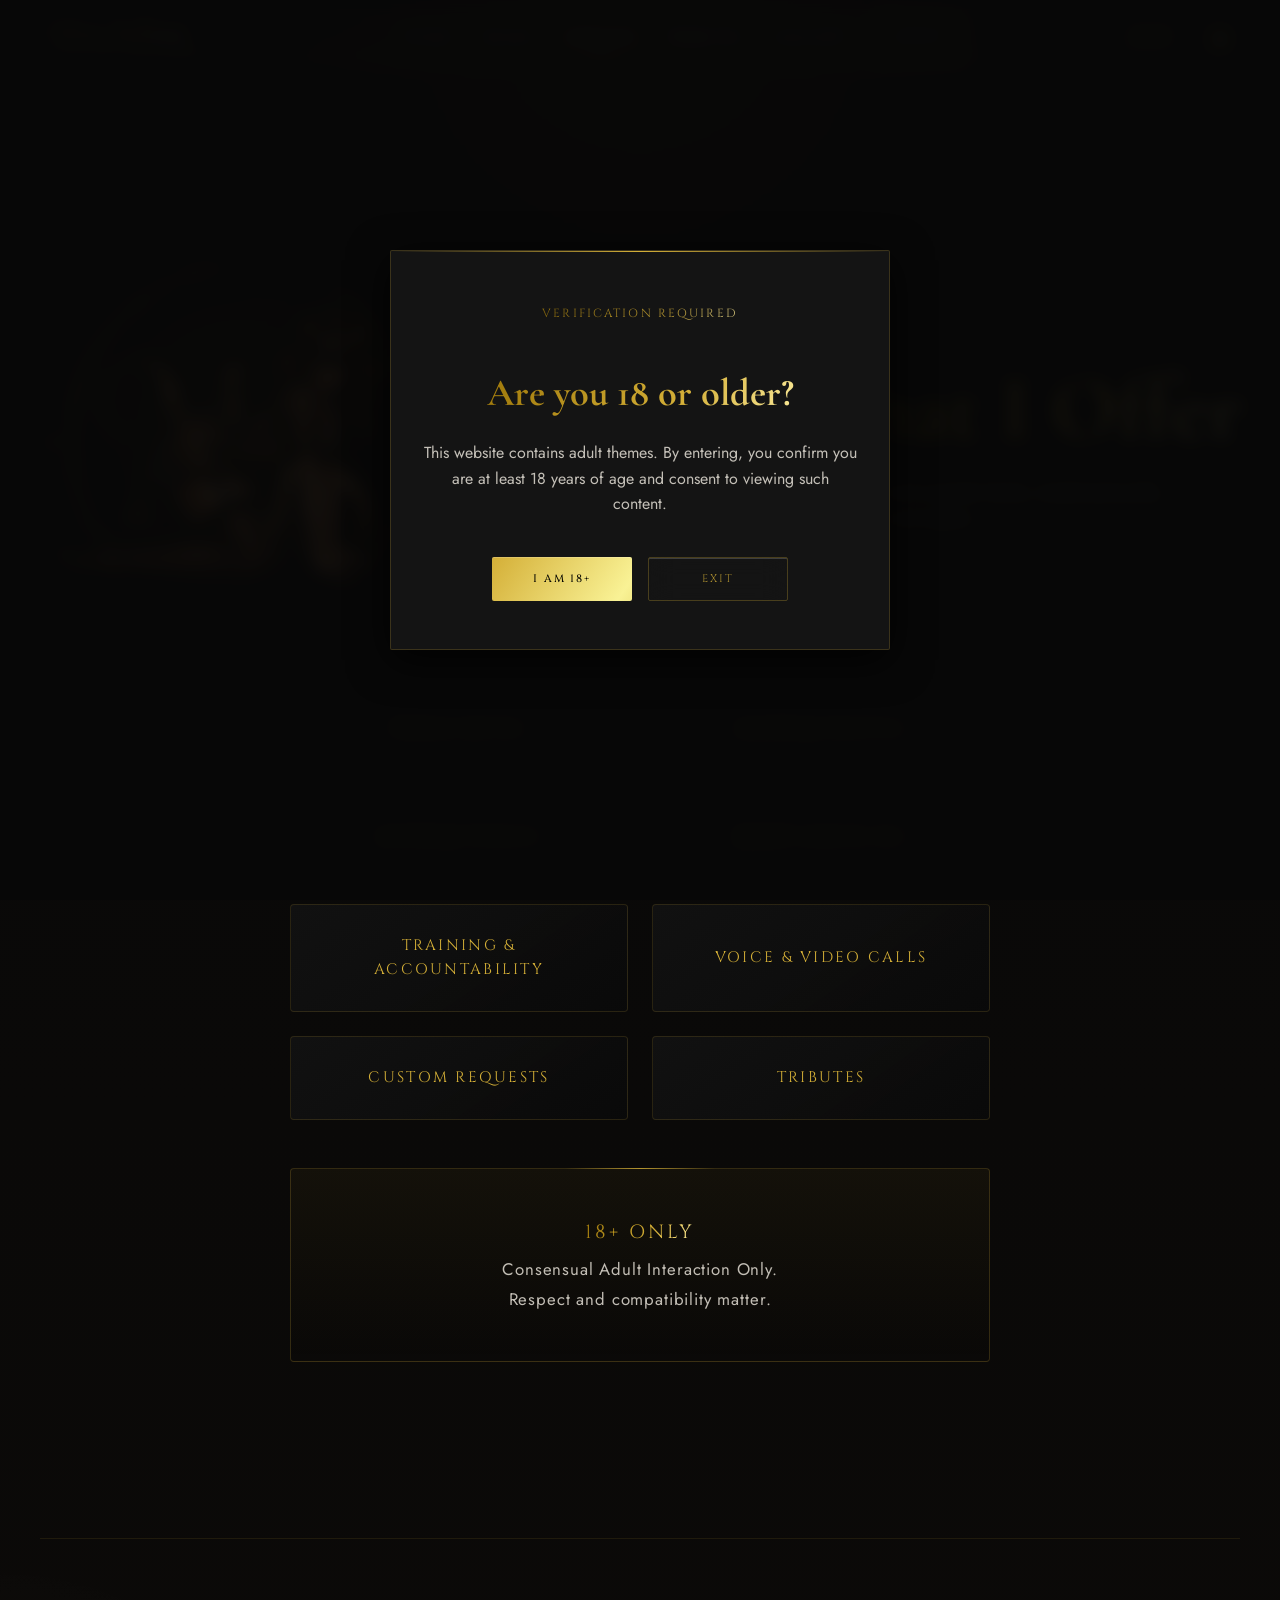
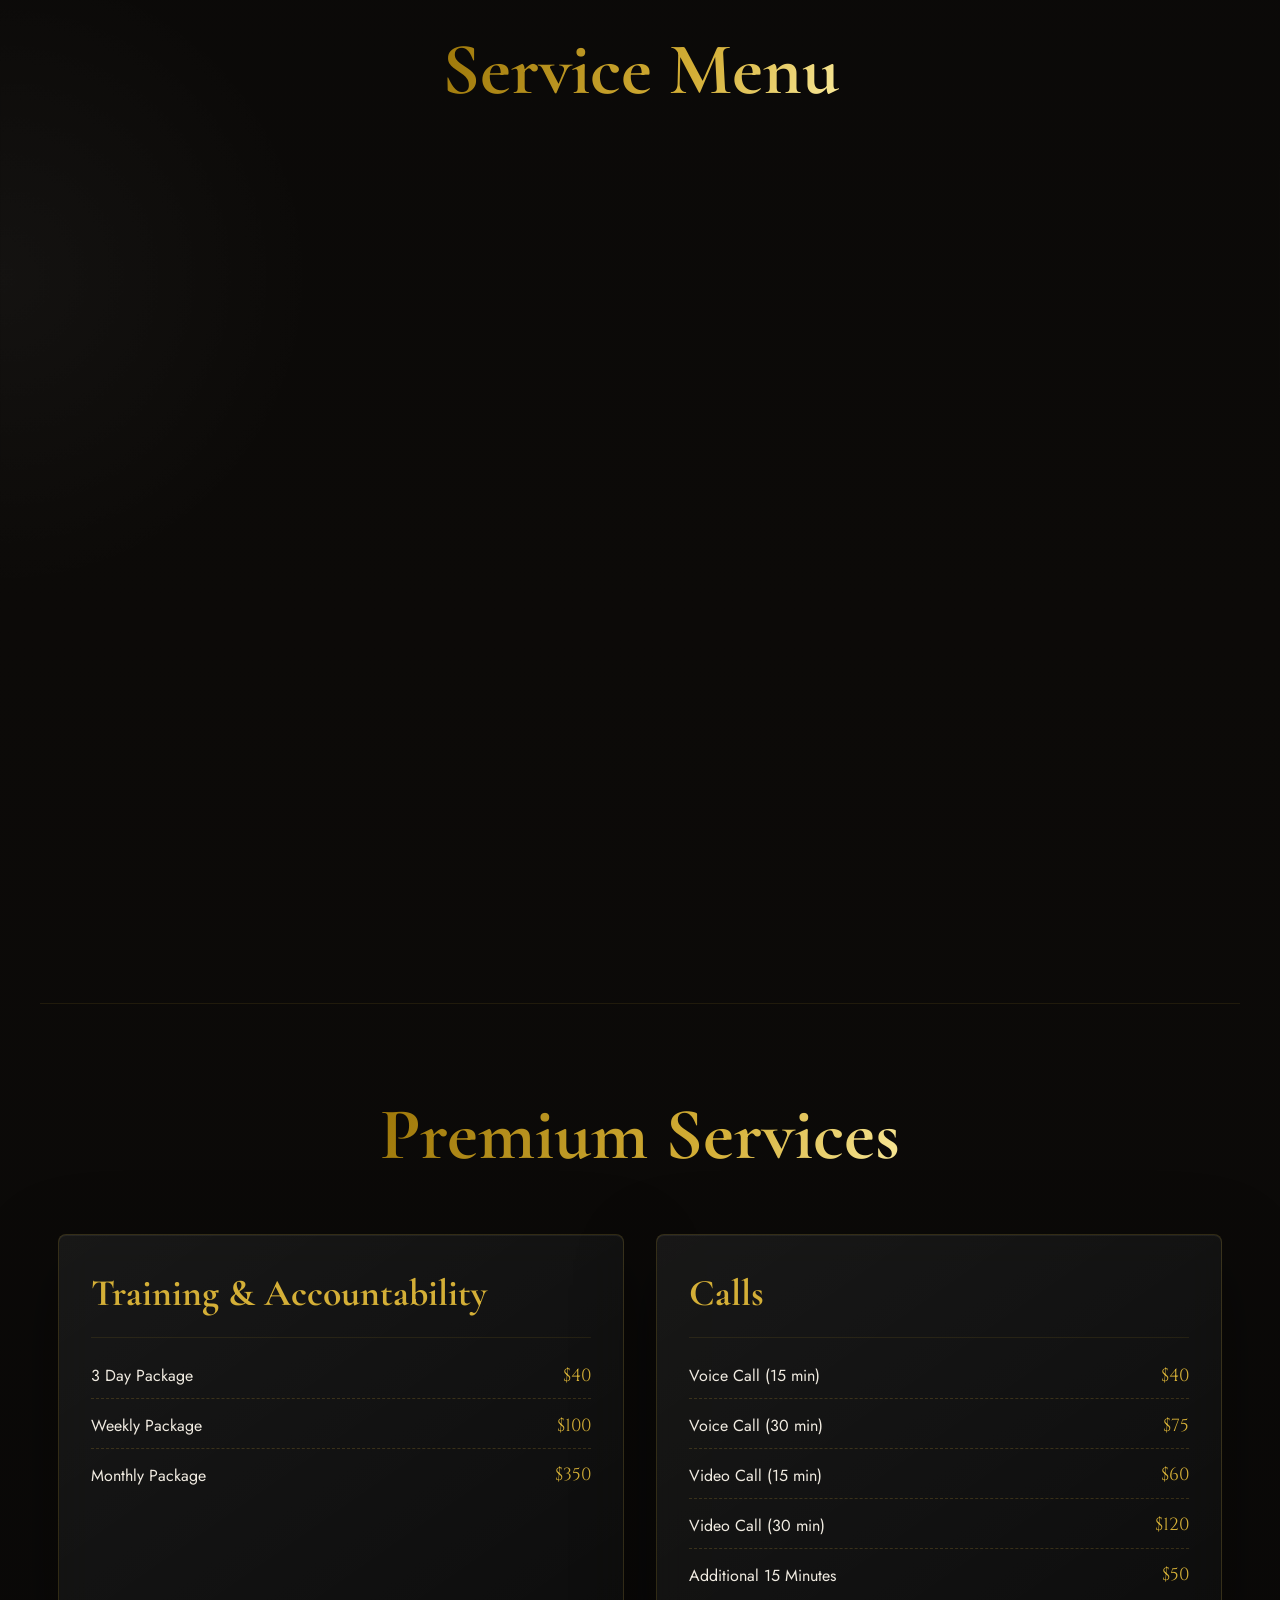
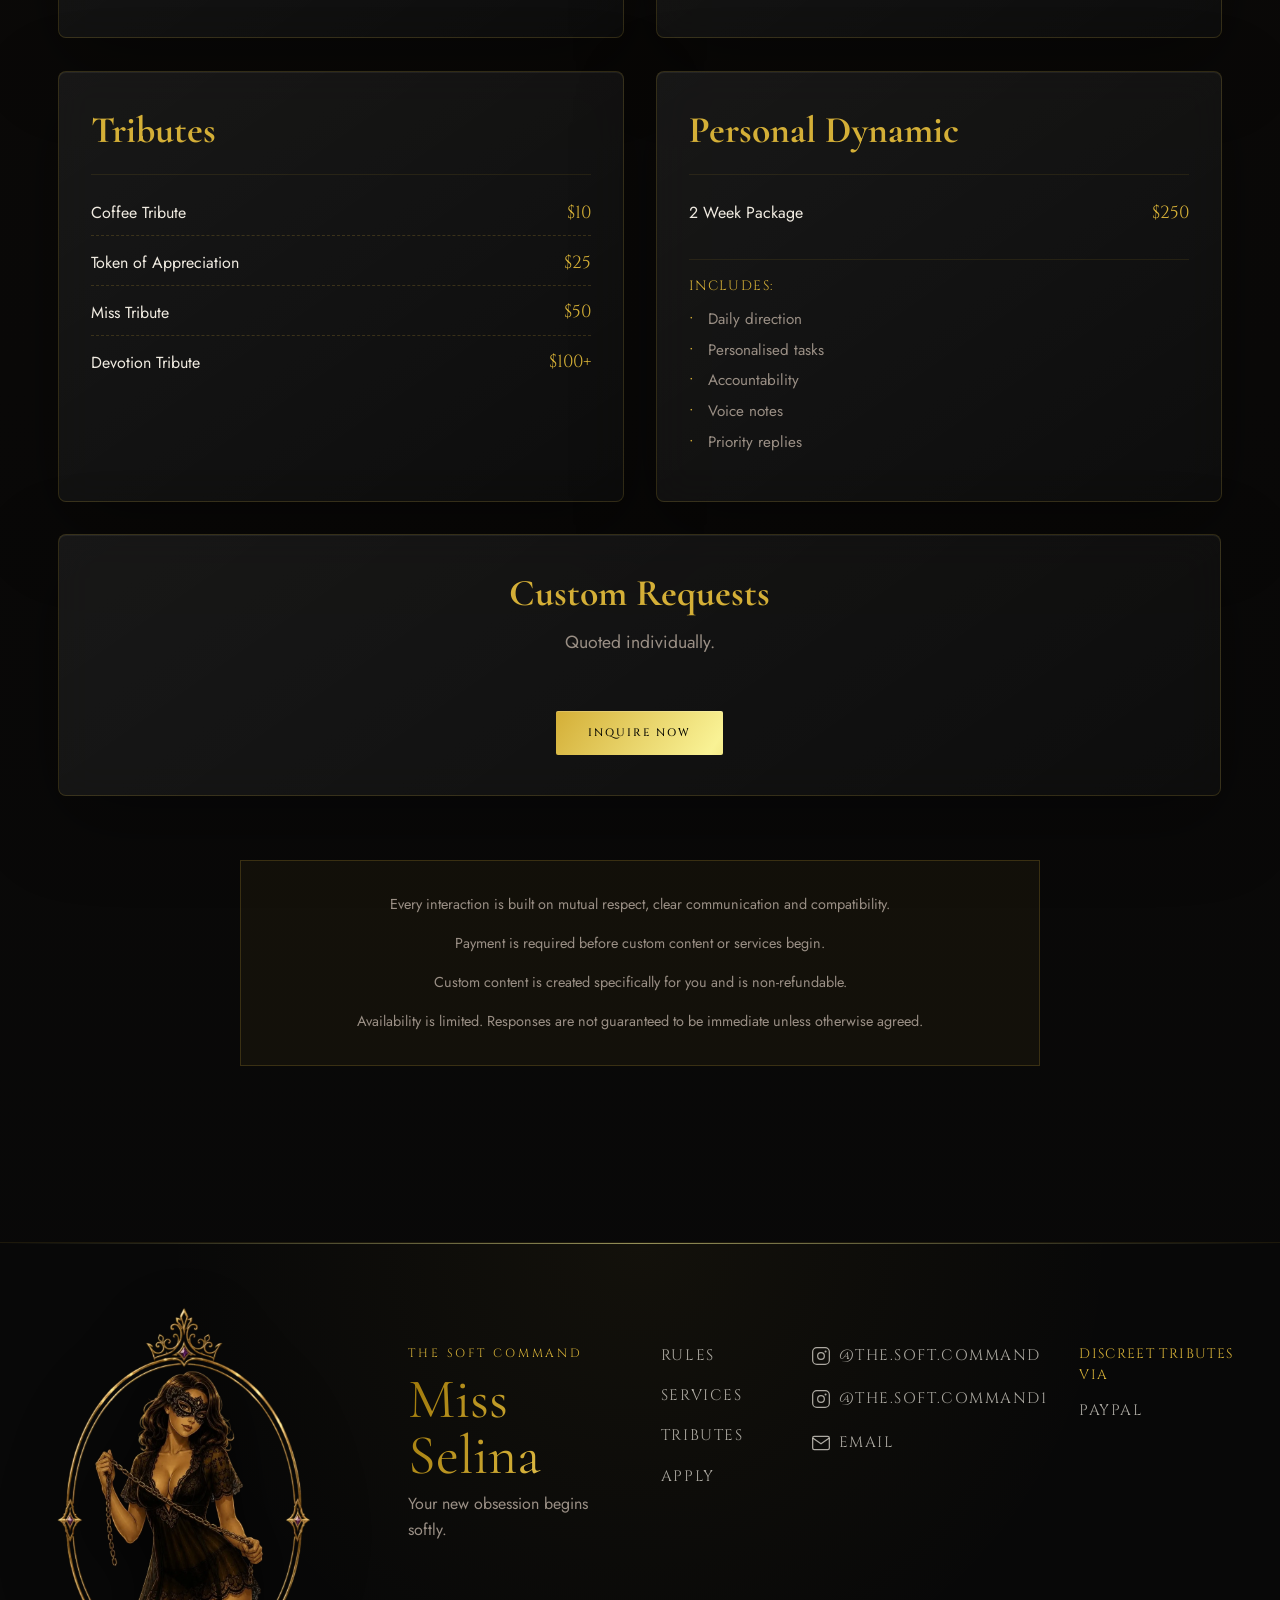
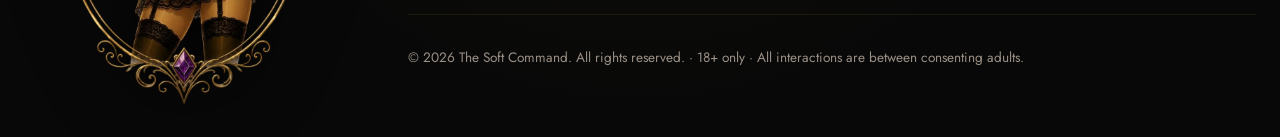
<file: services.html>
<!DOCTYPE html>
<html lang="en" data-theme="noir">
<head>
  <meta charset="UTF-8">
  <meta name="viewport" content="width=device-width, initial-scale=1.0">
  <title>Services | The Soft Command</title>
  <meta name="description" content="The Soft Command service menu: voice notes, custom content, calls, training, and accountability.">
  <meta name="theme-color" content="#080808">
  <link rel="preconnect" href="https://fonts.googleapis.com">
  <link rel="preconnect" href="https://fonts.gstatic.com" crossorigin>
  <link href="https://fonts.googleapis.com/css2?family=Cinzel+Decorative:wght@400;700&family=Cinzel:wght@400;500;600&family=Cormorant+Garamond:ital,wght@0,300;0,400;0,600;1,300;1,400;1,600&family=Jost:wght@300;400;500&display=swap" rel="stylesheet">
  <link rel="stylesheet" href="assets/css/styles-upgrade.css">
  <script src="assets/js/translations.js" defer></script>
  <script src="assets/js/main.js" defer></script>
</head>
<body>
  <!-- Global Navigation -->
  <nav id="main-nav">
    <div class="nav-inner">
      <a href="index.html" class="nav-logo nav-logo--wordmark" aria-label="Miss Selina, The Soft Command">
        <span class="nav-name cormorant gold-gradient-text">Miss Selina</span>
        <span class="nav-motto cinzel">Your new obsession.</span>
      </a>

      <ul class="nav-links">
        <li><a href="index.html" data-i18n="nav_home" class="cinzel nav-link">Home</a></li>
        <li><a href="rules.html" data-i18n="nav_rules" class="cinzel nav-link">Rules</a></li>
        <li><a href="services.html" data-i18n="nav_services" class="cinzel nav-link">Services</a></li>
        <li><a href="tributes.html" data-i18n="nav_tributes" class="cinzel nav-link">Tributes</a></li>
        <li><a href="gallery.html" data-i18n="nav_gallery" class="cinzel nav-link">Gallery</a></li>
        <li><a href="contact.html" data-i18n="nav_contact" class="cinzel nav-link nav-link--cta">Apply</a></li>
      </ul>

      <div class="nav-controls">
        <div class="lang-selector" id="lang-selector">
          <button class="lang-btn cinzel" id="lang-toggle-btn">EN ▾</button>
          <div class="lang-dropdown" id="lang-dropdown" hidden>
            <button data-lang="en" class="cinzel">EN</button>
            <button data-lang="fr" class="cinzel">FR</button>
            <button data-lang="de" class="cinzel">DE</button>
            <button data-lang="es" class="cinzel">ES</button>
          </div>
        </div>
        <button id="theme-toggle-btn" class="theme-btn" aria-label="Toggle theme"><span class="theme-icon">◑</span></button>
        <button id="hamburger" class="hamburger" aria-label="Open menu"><span></span><span></span><span></span></button>
      </div>
    </div>
  </nav>

  <!-- Mobile Menu Overlay -->
  <div class="mobile-menu" id="mobile-menu" aria-hidden="true">
    <button class="mobile-menu__close" id="mobile-close">✕</button>
    <nav class="mobile-menu__nav">
      <a href="index.html" data-i18n="nav_home" class="cinzel mobile-link">Home</a>
      <a href="rules.html" data-i18n="nav_rules" class="cinzel mobile-link">Rules</a>
      <a href="services.html" data-i18n="nav_services" class="cinzel mobile-link">Services</a>
      <a href="tributes.html" data-i18n="nav_tributes" class="cinzel mobile-link">Tributes</a>
      <a href="gallery.html" data-i18n="nav_gallery" class="cinzel mobile-link">Gallery</a>
      <a href="contact.html" data-i18n="nav_contact" class="cinzel mobile-link mobile-link--cta">Apply</a>
    </nav>
    <div class="mobile-menu__footer">
      <p class="cinzel gold-gradient-text" data-i18n="footer_tagline">Obey gently.</p>
    </div>
  </div>

  <main class="services-page">
    
    <!-- ═══════════════════════════════════
         PAGE 1 – SERVICES OVERVIEW
    ═══════════════════════════════════ -->
    <!-- HERO ─────────────────────────────────── -->
    <section class="hero hero--small reveal" style="padding-bottom: 2rem;">
      <div class="hero-inner-split">
        <div class="hero-inner-split__art page-art__frame">
          <img src="New Logo/Logo variation 5.webp" alt="Miss Selina Seal" width="900" height="900" loading="eager" decoding="async">
        </div>
        <div class="hero-inner-split__text">
          <p class="section-eyebrow cinzel gold-gradient-text" data-i18n="services_eyebrow">Current Menu</p>
          <h1 class="page-title cormorant gold-gradient-text" data-i18n="services_title" style="margin-bottom: 1rem;">Services</h1>
          <p class="page-sub jost" style="margin: 0; max-width: 400px;">Everything offered is quoted clearly, created personally, and built on mutual respect.</p>
        </div>
      </div>
    </section>

    <section class="menu-section" style="padding-top: 0;">
      <div class="services-overview stagger-children">
        <div class="services-overview__item cinzel">Voice Notes</div>
        <div class="services-overview__item cinzel">Custom Photos</div>
        <div class="services-overview__item cinzel">Custom Videos</div>
        <div class="services-overview__item cinzel">Daily Check-Ins</div>
        <div class="services-overview__item cinzel">Training &amp; Accountability</div>
        <div class="services-overview__item cinzel">Voice &amp; Video Calls</div>
        <div class="services-overview__item cinzel">Custom Requests</div>
        <div class="services-overview__item cinzel">Tributes</div>
      </div>

      <div class="services-overview__footer reveal" style="margin-top: 3rem; text-align: center;">
        <p class="cinzel gold-gradient-text" style="font-size: 1.2rem; margin-bottom: 0.5rem;">18+ Only</p>
        <p class="jost" style="margin-bottom: 0.2rem;">Consensual Adult Interaction Only.</p>
        <p class="jost">Respect and compatibility matter.</p>
      </div>
    </section>

    <!-- ═══════════════════════════════════
         PAGE 2 – PRICE LIST
    ═══════════════════════════════════ -->
    <section class="menu-section" style="margin-top: 4rem; border-top: 1px solid rgba(212,175,55,0.1); padding-top: 6rem;">
      <div style="text-align: center; margin-bottom: 4rem;">

        <h2 class="section-title cormorant gold-gradient-text">Service Menu</h2>
      </div>

      <div class="menu-grid stagger-children">
        <!-- Voice Notes -->
        <article class="menu-card">
          <div class="menu-card__header">
            <h3 class="menu-card__title cinzel">Voice Notes</h3>
          </div>
          <div class="menu-card__options jost">
            <div class="menu-option">
              <span class="menu-option__name">2–3 Minutes</span>
              <span class="menu-option__price">$20</span>
            </div>
            <div class="menu-option">
              <span class="menu-option__name">5–10 Minutes</span>
              <span class="menu-option__price">$40</span>
            </div>
          </div>
        </article>

        <!-- Custom Photos -->
        <article class="menu-card">
          <div class="menu-card__header">
            <h3 class="menu-card__title cinzel">Custom Photos</h3>
          </div>
          <div class="menu-card__options jost">
            <div class="menu-option">
              <span class="menu-option__name">Single</span>
              <span class="menu-option__price">$15</span>
            </div>
            <div class="menu-option">
              <span class="menu-option__name">Set of 5</span>
              <span class="menu-option__price">$60</span>
            </div>
            <div class="menu-option">
              <span class="menu-option__name">Set of 10</span>
              <span class="menu-option__price">$100</span>
            </div>
          </div>
        </article>

        <!-- Custom Videos -->
        <article class="menu-card">
          <div class="menu-card__header">
            <h3 class="menu-card__title cinzel">Custom Videos</h3>
          </div>
          <div class="menu-card__options jost">
            <div class="menu-option">
              <span class="menu-option__name">3 Minutes</span>
              <span class="menu-option__price">$75</span>
            </div>
            <div class="menu-option">
              <span class="menu-option__name">5 Minutes</span>
              <span class="menu-option__price">$110</span>
            </div>
            <div class="menu-option">
              <span class="menu-option__name">10 Minutes</span>
              <span class="menu-option__price">$180</span>
            </div>
          </div>
        </article>

        <!-- Daily Check-Ins -->
        <article class="menu-card">
          <div class="menu-card__header">
            <h3 class="menu-card__title cinzel">Daily Check-Ins</h3>
          </div>
          <div class="menu-card__options jost">
            <div class="menu-option">
              <span class="menu-option__name">1 Week</span>
              <span class="menu-option__price">$40</span>
            </div>
            <div class="menu-option">
              <span class="menu-option__name">1 Month</span>
              <span class="menu-option__price">$120</span>
            </div>
          </div>
        </article>
      </div>
    </section>

    <!-- ═══════════════════════════════════
         PAGE 3 – PREMIUM SERVICES
    ═══════════════════════════════════ -->
    <section class="menu-section" style="margin-top: 4rem; border-top: 1px solid rgba(212,175,55,0.1); padding-top: 6rem; margin-bottom: 4rem;">
      <h2 class="section-title section-title--center cormorant gold-gradient-text reveal">Premium Services</h2>

      <div class="menu-grid stagger-children">
        <!-- Training & Accountability -->
        <article class="menu-card">
          <div class="menu-card__header">
            <h3 class="menu-card__title cinzel">Training &amp; Accountability</h3>
          </div>
          <div class="menu-card__options jost">
            <div class="menu-option">
              <span class="menu-option__name">3 Day Package</span>
              <span class="menu-option__price">$40</span>
            </div>
            <div class="menu-option">
              <span class="menu-option__name">Weekly Package</span>
              <span class="menu-option__price">$100</span>
            </div>
            <div class="menu-option">
              <span class="menu-option__name">Monthly Package</span>
              <span class="menu-option__price">$350</span>
            </div>
          </div>
        </article>

        <!-- Calls -->
        <article class="menu-card">
          <div class="menu-card__header">
            <h3 class="menu-card__title cinzel">Calls</h3>
          </div>
          <div class="menu-card__options jost">
            <div class="menu-option">
              <span class="menu-option__name">Voice Call (15 min)</span>
              <span class="menu-option__price">$40</span>
            </div>
            <div class="menu-option">
              <span class="menu-option__name">Voice Call (30 min)</span>
              <span class="menu-option__price">$75</span>
            </div>
            <div class="menu-option">
              <span class="menu-option__name">Video Call (15 min)</span>
              <span class="menu-option__price">$60</span>
            </div>
            <div class="menu-option">
              <span class="menu-option__name">Video Call (30 min)</span>
              <span class="menu-option__price">$120</span>
            </div>
            <div class="menu-option">
              <span class="menu-option__name">Additional 15 Minutes</span>
              <span class="menu-option__price">$50</span>
            </div>
          </div>
        </article>

        <!-- Tributes -->
        <article class="menu-card">
          <div class="menu-card__header">
            <h3 class="menu-card__title cinzel">Tributes</h3>
          </div>
          <div class="menu-card__options jost">
            <div class="menu-option">
              <span class="menu-option__name">Coffee Tribute</span>
              <span class="menu-option__price">$10</span>
            </div>
            <div class="menu-option">
              <span class="menu-option__name">Token of Appreciation</span>
              <span class="menu-option__price">$25</span>
            </div>
            <div class="menu-option">
              <span class="menu-option__name">Miss Tribute</span>
              <span class="menu-option__price">$50</span>
            </div>
            <div class="menu-option">
              <span class="menu-option__name">Devotion Tribute</span>
              <span class="menu-option__price">$100+</span>
            </div>
          </div>
        </article>

        <!-- Personal Dynamic -->
        <article class="menu-card">
          <div class="menu-card__header">
            <h3 class="menu-card__title cinzel">Personal Dynamic</h3>
          </div>
          <div class="menu-card__options jost">
            <div class="menu-option">
              <span class="menu-option__name">2 Week Package</span>
              <span class="menu-option__price">$250</span>
            </div>
          </div>
          <div class="menu-card__includes jost">
            <p class="menu-card__includes-label cinzel">Includes:</p>
            <ul>
              <li>Daily direction</li>
              <li>Personalised tasks</li>
              <li>Accountability</li>
              <li>Voice notes</li>
              <li>Priority replies</li>
            </ul>
          </div>
        </article>

        <!-- Custom Requests -->
        <article class="menu-card menu-card--wide menu-card--center">
          <div class="menu-card__header menu-card__header--plain">
            <h3 class="menu-card__title cinzel">Custom Requests</h3>
            <p class="menu-card__desc menu-card__desc--large" style="margin-top: 1rem;">Quoted individually.</p>
          </div>
          <a href="contact.html" class="btn btn--primary cinzel" style="margin-top: 1rem;">Inquire Now</a>
        </article>
      </div>

      <div class="menu-disclaimer reveal">
        <p>Every interaction is built on mutual respect, clear communication and compatibility.</p>
        <p>Payment is required before custom content or services begin.</p>
        <p>Custom content is created specifically for you and is non-refundable.</p>
        <p>Availability is limited. Responses are not guaranteed to be immediate unless otherwise agreed.</p>
      </div>
    </section>
  </main>

  <!-- Global Footer -->
  <footer class="site-footer">
    <div class="footer-wrapper">
      <div class="footer-art reveal">
        <img src="New Logo/Icon variation 3.webp" alt="Miss Selina" loading="lazy" decoding="async">
      </div>
      <div class="footer-inner">
      <div class="footer-brand">
        <p class="footer-kicker cinzel">The Soft Command</p>
        <p class="footer-logo cormorant gold-gradient-text">Miss Selina</p>
        <p class="footer-tagline jost">Your new obsession begins softly.</p>
      </div>
      <nav class="footer-links">
        <a href="rules.html" data-i18n="nav_rules" class="cinzel footer-link">Rules</a>
        <a href="services.html" data-i18n="nav_services" class="cinzel footer-link">Services</a>
        <a href="tributes.html" data-i18n="nav_tributes" class="cinzel footer-link">Tributes</a>
        <a href="contact.html" data-i18n="nav_contact" class="cinzel footer-link">Apply</a>
      </nav>
      <div class="footer-social">
        <a href="https://www.instagram.com/the.soft.command/" target="_blank" rel="noopener" class="social-link cinzel" aria-label="Instagram">
          <svg width="20" height="20" viewBox="0 0 24 24" fill="none" stroke="currentColor" stroke-width="1.5">
            <rect x="2" y="2" width="20" height="20" rx="5" ry="5"/>
            <circle cx="12" cy="12" r="4"/>
            <circle cx="17.5" cy="6.5" r="0.5" fill="currentColor"/>
          </svg>
          <span>@the.soft.command</span>
        </a>
        <a href="https://www.instagram.com/the.soft.command1/" target="_blank" rel="noopener" class="social-link cinzel" aria-label="Backup Instagram">
          <svg width="20" height="20" viewBox="0 0 24 24" fill="none" stroke="currentColor" stroke-width="1.5">
            <rect x="2" y="2" width="20" height="20" rx="5" ry="5"/>
            <circle cx="12" cy="12" r="4"/>
            <circle cx="17.5" cy="6.5" r="0.5" fill="currentColor"/>
          </svg>
          <span>@the.soft.command1</span>
        </a>
        <a href="mailto:thesoftcommand39@gmail.com" class="social-link cinzel" aria-label="Email">
          <svg width="20" height="20" viewBox="0 0 24 24" fill="none" stroke="currentColor" stroke-width="1.5">
            <path d="M4 4h16c1.1 0 2 .9 2 2v12c0 1.1-.9 2-2 2H4c-1.1 0-2-.9-2-2V6c0-1.1.9-2 2-2z"></path>
            <polyline points="22,6 12,13 2,6"></polyline>
          </svg>
          <span>Email</span>
        </a>
      </div>
      <div class="footer-payments">
        <span class="cinzel payment-label">Discreet tributes via</span>
        <span class="payment-badge cinzel">PayPal</span>
      </div>
      <p class="footer-copy jost">© 2026 The Soft Command. All rights reserved. · 18+ only · All interactions are between consenting adults.</p>
      </div>
    </div>
  </footer>

  <svg id="marble-veins" class="marble-veins" viewBox="0 0 1000 1000" preserveAspectRatio="xMidYMid slice" xmlns="http://www.w3.org/2000/svg" style="display: none;">
    <!-- Veins definition here (shortened for brevity since it's just scaffolding) -->
    <style>body.marble-bg #marble-veins { display: block !important; }</style>
  </svg>
</body>
</html>
</file>
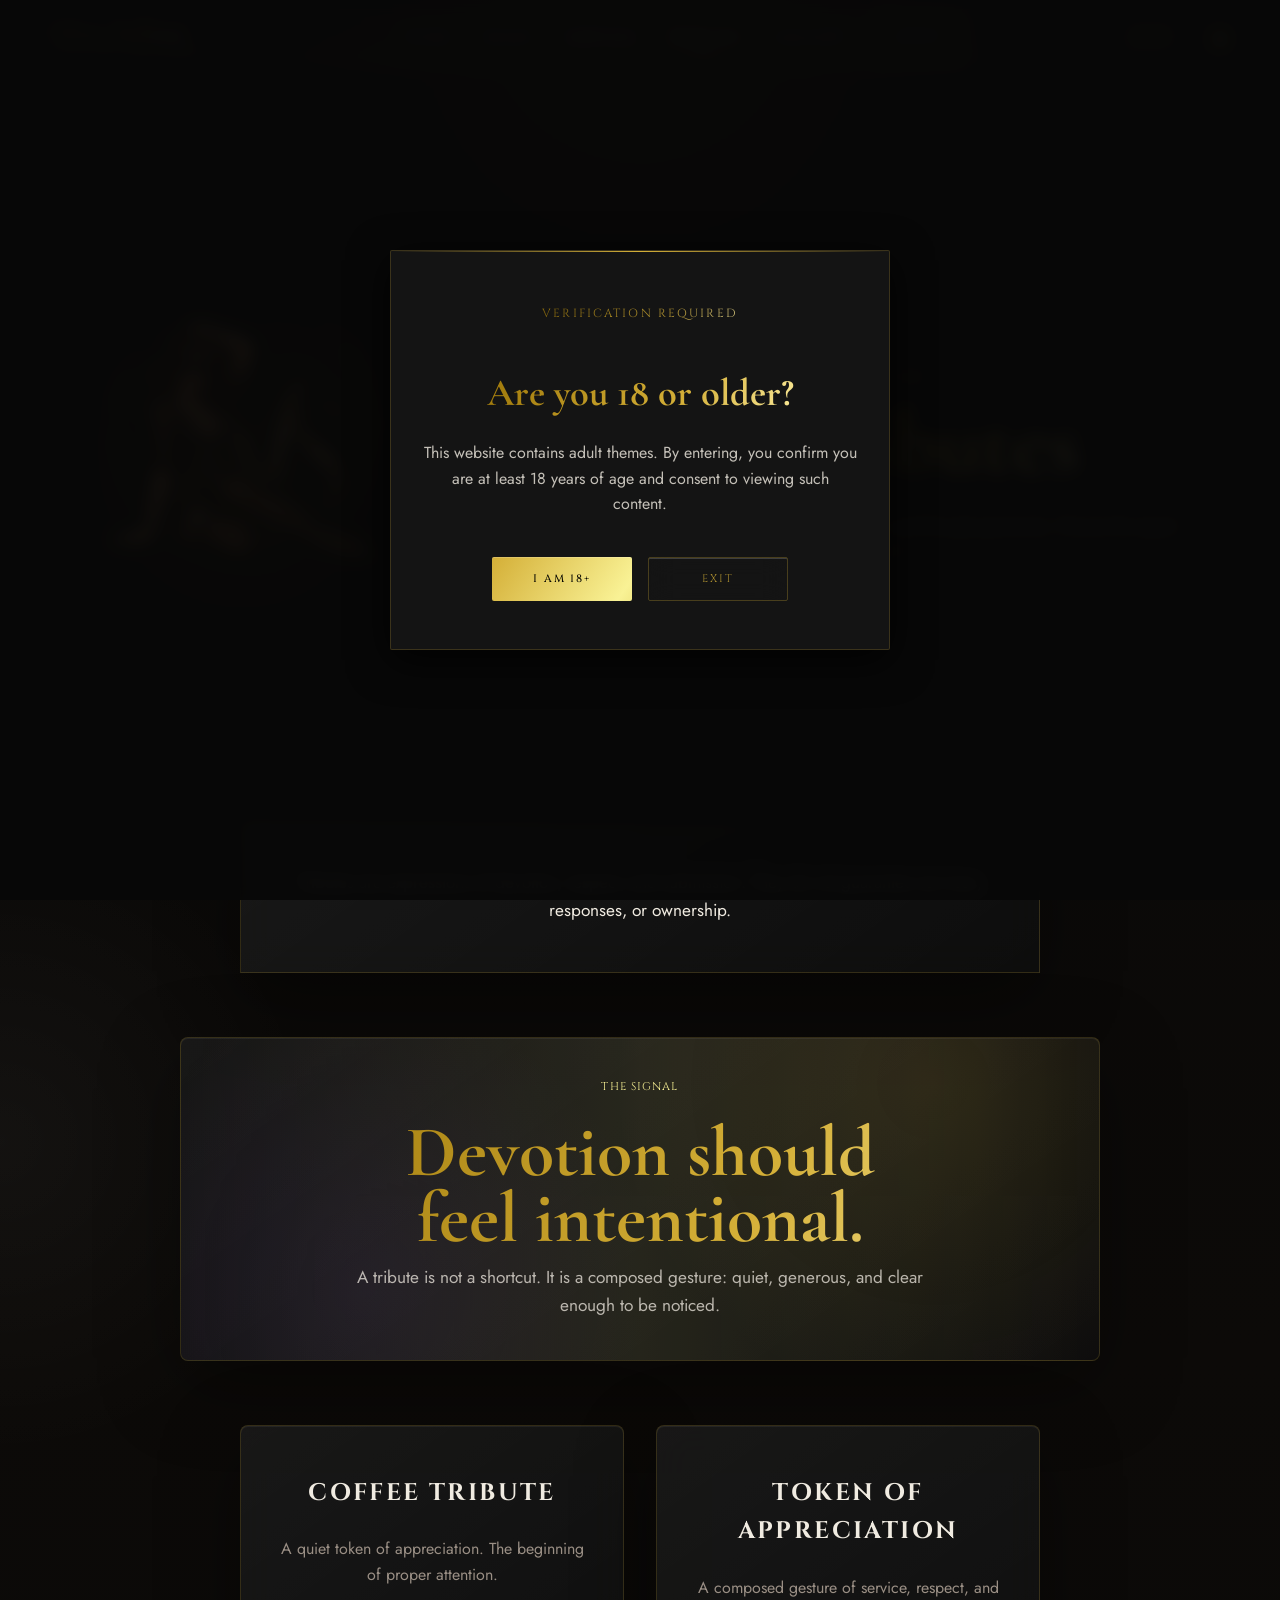
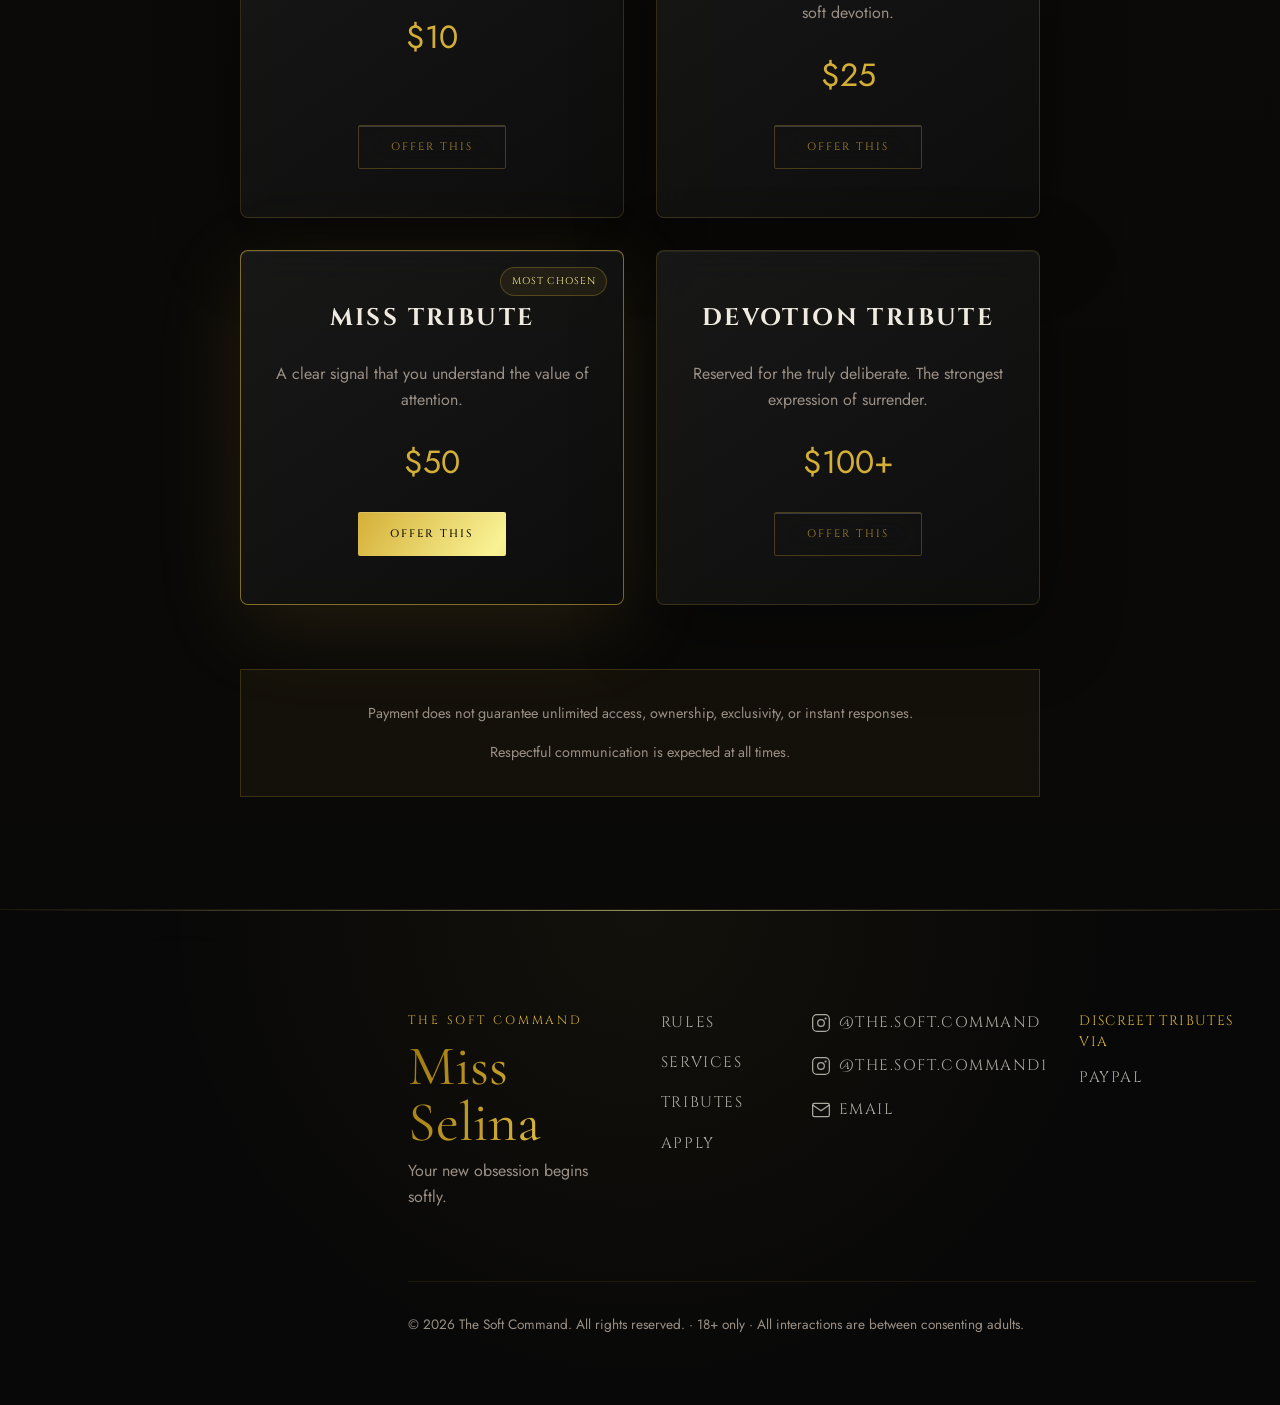
<file: tributes.html>
<!DOCTYPE html>
<html lang="en" data-theme="noir">
<head>
  <meta charset="UTF-8">
  <meta name="viewport" content="width=device-width, initial-scale=1.0">
  <title>Tributes | The Soft Command</title>
  <meta name="description" content="Tributes for The Soft Command. Choose a devotion offering and apply with respect.">
  <meta name="theme-color" content="#080808">
  <link rel="preconnect" href="https://fonts.googleapis.com">
  <link rel="preconnect" href="https://fonts.gstatic.com" crossorigin>
  <link href="https://fonts.googleapis.com/css2?family=Cinzel+Decorative:wght@400;700&family=Cinzel:wght@400;500;600&family=Cormorant+Garamond:ital,wght@0,300;0,400;0,600;1,300;1,400;1,600&family=Jost:wght@300;400;500&display=swap" rel="stylesheet">
  <link rel="stylesheet" href="assets/css/styles-upgrade.css">
  <script src="assets/js/translations.js" defer></script>
  <script src="assets/js/main.js" defer></script>
</head>
<body>
  <!-- Global Navigation -->
  <nav id="main-nav">
    <div class="nav-inner">
      <a href="index.html" class="nav-logo nav-logo--wordmark" aria-label="Miss Selina, The Soft Command">
        <span class="nav-name cormorant gold-gradient-text">Miss Selina</span>
        <span class="nav-motto cinzel">Your new obsession.</span>
      </a>

      <ul class="nav-links">
        <li><a href="index.html" data-i18n="nav_home" class="cinzel nav-link">Home</a></li>
        <li><a href="rules.html" data-i18n="nav_rules" class="cinzel nav-link">Rules</a></li>
        <li><a href="services.html" data-i18n="nav_services" class="cinzel nav-link">Services</a></li>
        <li><a href="tributes.html" data-i18n="nav_tributes" class="cinzel nav-link">Tributes</a></li>
        <li><a href="gallery.html" data-i18n="nav_gallery" class="cinzel nav-link">Gallery</a></li>
        <li><a href="contact.html" data-i18n="nav_contact" class="cinzel nav-link nav-link--cta">Apply</a></li>
      </ul>

      <div class="nav-controls">
        <div class="lang-selector" id="lang-selector">
          <button class="lang-btn cinzel" id="lang-toggle-btn">EN ▾</button>
          <div class="lang-dropdown" id="lang-dropdown" hidden>
            <button data-lang="en" class="cinzel">EN</button>
            <button data-lang="fr" class="cinzel">FR</button>
            <button data-lang="de" class="cinzel">DE</button>
            <button data-lang="es" class="cinzel">ES</button>
          </div>
        </div>
        <button id="theme-toggle-btn" class="theme-btn" aria-label="Toggle theme"><span class="theme-icon">◑</span></button>
        <button id="hamburger" class="hamburger" aria-label="Open menu"><span></span><span></span><span></span></button>
      </div>
    </div>
  </nav>

  <!-- Mobile Menu Overlay -->
  <div class="mobile-menu" id="mobile-menu" aria-hidden="true">
    <button class="mobile-menu__close" id="mobile-close">✕</button>
    <nav class="mobile-menu__nav">
      <a href="index.html" data-i18n="nav_home" class="cinzel mobile-link">Home</a>
      <a href="rules.html" data-i18n="nav_rules" class="cinzel mobile-link">Rules</a>
      <a href="services.html" data-i18n="nav_services" class="cinzel mobile-link">Services</a>
      <a href="tributes.html" data-i18n="nav_tributes" class="cinzel mobile-link">Tributes</a>
      <a href="gallery.html" data-i18n="nav_gallery" class="cinzel mobile-link">Gallery</a>
      <a href="contact.html" data-i18n="nav_contact" class="cinzel mobile-link mobile-link--cta">Apply</a>
    </nav>
    <div class="mobile-menu__footer">
      <p class="cinzel gold-gradient-text" data-i18n="footer_tagline">Obey gently.</p>
    </div>
  </div>

  <main class="tributes-page">
    <!-- HERO ─────────────────────────────────── -->
    <section class="hero hero--small reveal" style="padding-bottom: 2rem;">
      <div class="hero-inner-split">
        <div class="hero-inner-split__art page-art__frame">
          <img src="New Logo/Logo variation 3.webp" alt="Miss Selina Tribute" width="900" height="900" loading="eager" decoding="async">
        </div>
        <div class="hero-inner-split__text">
          <p class="section-eyebrow cinzel gold-gradient-text" data-i18n="tributes_eyebrow">Show Devotion</p>
          <h1 class="page-title cormorant gold-gradient-text" data-i18n="tributes_title" style="margin-bottom: 1rem;">Tributes</h1>
          <p class="page-sub jost" style="margin: 0; max-width: 400px;">Devotion expressed through generosity. Choose the signal you want to send.</p>
        </div>
      </div>
    </section>

    <section class="menu-section tributes-section">
      <div class="menu-intro reveal tributes-intro">
        <p class="jost">
          Tributes are expressions of devotion, respect, and submission. 
          They do not guarantee services, responses, or ownership.
        </p>
      </div>

      <div class="tribute-ritual reveal" style="grid-template-columns: 1fr; text-align: center;">
        <div class="tribute-ritual__copy" style="justify-items: center; justify-content: center; text-align: center;">
          <p class="editorial-kicker cinzel">The Signal</p>
          <h2 class="tribute-ritual__title cormorant gold-gradient-text">Devotion should feel intentional.</h2>
          <p class="jost" style="max-width: 600px; margin: 0 auto;">A tribute is not a shortcut. It is a composed gesture: quiet, generous, and clear enough to be noticed.</p>
        </div>
      </div>

      <div class="tribute-grid stagger-children">
        <!-- Coffee Tribute -->
        <article class="tribute-card">

          <h3 class="tribute-card__title cinzel">Coffee Tribute</h3>
          <p class="tribute-card__desc jost">A quiet token of appreciation. The beginning of proper attention.</p>
          <p class="tribute-card__price">$10</p>
          <a href="contact.html?tribute=coffee" class="btn btn--ghost cinzel tribute-card__cta">Offer This</a>
        </article>

        <!-- Token of Appreciation -->
        <article class="tribute-card">

          <h3 class="tribute-card__title cinzel">Token of Appreciation</h3>
          <p class="tribute-card__desc jost">A composed gesture of service, respect, and soft devotion.</p>
          <p class="tribute-card__price">$25</p>
          <a href="contact.html?tribute=appreciation" class="btn btn--ghost cinzel tribute-card__cta">Offer This</a>
        </article>

        <!-- Miss Tribute -->
        <article class="tribute-card tribute-card--featured">
          <div class="tribute-card__badge cinzel">Most Chosen</div>

          <h3 class="tribute-card__title cinzel">Miss Tribute</h3>
          <p class="tribute-card__desc jost">A clear signal that you understand the value of attention.</p>
          <p class="tribute-card__price">$50</p>
          <a href="contact.html?tribute=Miss" class="btn btn--primary cinzel tribute-card__cta">Offer This</a>
        </article>

        <!-- Devotion Tribute -->
        <article class="tribute-card">

          <h3 class="tribute-card__title cinzel">Devotion Tribute</h3>
          <p class="tribute-card__desc jost">Reserved for the truly deliberate. The strongest expression of surrender.</p>
          <p class="tribute-card__price">$100+</p>
          <a href="contact.html?tribute=devotion" class="btn btn--ghost cinzel tribute-card__cta">Offer This</a>
        </article>
      </div>

      <div class="menu-disclaimer reveal">
        <p>Payment does not guarantee unlimited access, ownership, exclusivity, or instant responses.</p>
        <p>Respectful communication is expected at all times.</p>
      </div>
    </section>
  </main>

  <!-- Global Footer -->
  <footer class="site-footer">
    <div class="footer-wrapper">
      <div class="footer-art reveal">
        <img src="New Logo/Icon variation 3.webp" alt="Miss Selina" loading="lazy" decoding="async">
      </div>
      <div class="footer-inner">
      <div class="footer-brand">
        <p class="footer-kicker cinzel">The Soft Command</p>
        <p class="footer-logo cormorant gold-gradient-text">Miss Selina</p>
        <p class="footer-tagline jost">Your new obsession begins softly.</p>
      </div>
      <nav class="footer-links">
        <a href="rules.html" data-i18n="nav_rules" class="cinzel footer-link">Rules</a>
        <a href="services.html" data-i18n="nav_services" class="cinzel footer-link">Services</a>
        <a href="tributes.html" data-i18n="nav_tributes" class="cinzel footer-link">Tributes</a>
        <a href="contact.html" data-i18n="nav_contact" class="cinzel footer-link">Apply</a>
      </nav>
      <div class="footer-social">
        <a href="https://www.instagram.com/the.soft.command/" target="_blank" rel="noopener" class="social-link cinzel" aria-label="Instagram">
          <svg width="20" height="20" viewBox="0 0 24 24" fill="none" stroke="currentColor" stroke-width="1.5">
            <rect x="2" y="2" width="20" height="20" rx="5" ry="5"/>
            <circle cx="12" cy="12" r="4"/>
            <circle cx="17.5" cy="6.5" r="0.5" fill="currentColor"/>
          </svg>
          <span>@the.soft.command</span>
        </a>
        <a href="https://www.instagram.com/the.soft.command1/" target="_blank" rel="noopener" class="social-link cinzel" aria-label="Backup Instagram">
          <svg width="20" height="20" viewBox="0 0 24 24" fill="none" stroke="currentColor" stroke-width="1.5">
            <rect x="2" y="2" width="20" height="20" rx="5" ry="5"/>
            <circle cx="12" cy="12" r="4"/>
            <circle cx="17.5" cy="6.5" r="0.5" fill="currentColor"/>
          </svg>
          <span>@the.soft.command1</span>
        </a>
        <a href="mailto:thesoftcommand39@gmail.com" class="social-link cinzel" aria-label="Email">
          <svg width="20" height="20" viewBox="0 0 24 24" fill="none" stroke="currentColor" stroke-width="1.5">
            <path d="M4 4h16c1.1 0 2 .9 2 2v12c0 1.1-.9 2-2 2H4c-1.1 0-2-.9-2-2V6c0-1.1.9-2 2-2z"></path>
            <polyline points="22,6 12,13 2,6"></polyline>
          </svg>
          <span>Email</span>
        </a>
      </div>
      <div class="footer-payments">
        <span class="cinzel payment-label">Discreet tributes via</span>
        <span class="payment-badge cinzel">PayPal</span>
      </div>
      <p class="footer-copy jost">© 2026 The Soft Command. All rights reserved. · 18+ only · All interactions are between consenting adults.</p>
      </div>
    </div>
  </footer>

  <svg id="marble-veins" class="marble-veins" viewBox="0 0 1000 1000" preserveAspectRatio="xMidYMid slice" xmlns="http://www.w3.org/2000/svg" style="display: none;">
    <style>body.marble-bg #marble-veins { display: block !important; }</style>
  </svg>
</body>
</html>
</file>
<file: assets/css/styles-upgrade.css>
@import url('https://fonts.googleapis.com/css2?family=Cinzel:wght@400;600&family=Cormorant+Garamond:ital,wght@0,400;0,600;1,400&family=Jost:wght@300;400;500&display=swap');

:root {
  --bg-color: #080808;
  --bg-secondary: #0F0F0F;
  --bg-card: #141414;
  --text-color: #F0EBE1;
  --text-muted: #9A8F85;
  --accent-1: #D4AF37;        /* Metallic Gold */
  --accent-2: #F9F295;        /* Light Gold / Shimmer */
  --accent-3: #B8960C;        /* Deep Gold */
  --border-color: rgba(212, 175, 55, 0.2);
  --border-glow: 0 0 20px rgba(212, 175, 55, 0.4), 0 0 60px rgba(212, 175, 55, 0.1);
  --card-shadow: 0 4px 40px rgba(0,0,0,0.8);
  --noise-opacity: 0.04;
}

[data-theme="marble"] {
  --bg-color: #0B0814;
  --bg-secondary: #120D1E;
  --bg-card: rgba(18, 10, 30, 0.85);
  --text-color: #F0EBE1;
  --text-muted: #9A8F85;
  --accent-1: #D4AF37;
  --accent-2: #F9F295;
  --accent-3: #B8960C;
  --border-color: rgba(212, 175, 55, 0.25);
  --border-glow: 0 0 25px rgba(212, 175, 55, 0.5), 0 0 80px rgba(212, 175, 55, 0.15);
  --card-shadow: 0 4px 40px rgba(0,0,0,0.9);
}

* {
  box-sizing: border-box;
  margin: 0;
  padding: 0;
}

body {
  background-color: var(--bg-color);
  color: var(--text-color);
  font-family: 'Jost', sans-serif;
  overflow-x: hidden;
  transition: background-color 0.5s ease, color 0.5s ease;
  line-height: 1.6;
}

a {
  color: inherit;
  text-decoration: none;
}

ul, ol {
  list-style: none;
}

button {
  background: none;
  border: none;
  cursor: pointer;
  color: inherit;
  font: inherit;
}

/* Typography Classes */
.cinzel { font-family: 'Cinzel', serif; text-transform: uppercase; letter-spacing: 0.1em; }
.cinzel-decorative { font-family: 'Cinzel Decorative', serif; text-transform: uppercase; }
.cormorant { font-family: 'Cormorant Garamond', serif; }
.jost { font-family: 'Jost', sans-serif; }

.gold-gradient-text {
  background: linear-gradient(135deg, var(--accent-1), var(--accent-2), var(--accent-3));
  -webkit-background-clip: text;
  background-clip: text;
  color: transparent;
  display: inline-block;
}

/* Reveal Animations */
.reveal {
  opacity: 0;
  transform: translateY(30px);
  transition: opacity 0.8s ease-out, transform 0.8s ease-out;
}
.reveal.active {
  opacity: 1;
  transform: translateY(0);
}

.stagger-children > * {
  opacity: 0;
  transform: translateY(20px);
  transition: opacity 0.6s ease-out, transform 0.6s ease-out;
}
.stagger-children.active > * {
  opacity: 1;
  transform: translateY(0);
}
.stagger-children.active > *:nth-child(1) { transition-delay: 0.1s; }
.stagger-children.active > *:nth-child(2) { transition-delay: 0.2s; }
.stagger-children.active > *:nth-child(3) { transition-delay: 0.3s; }
.stagger-children.active > *:nth-child(4) { transition-delay: 0.4s; }
.stagger-children.active > *:nth-child(5) { transition-delay: 0.5s; }

/* Buttons */
.btn {
  display: inline-flex;
  align-items: center;
  justify-content: center;
  padding: 0.8rem 2rem;
  border-radius: 2px;
  font-size: 0.9rem;
  transition: all 0.3s ease;
  text-transform: uppercase;
  letter-spacing: 0.15em;
  position: relative;
  overflow: hidden;
}

.btn--primary {
  background: linear-gradient(135deg, var(--accent-1), var(--accent-3));
  color: #080808;
  font-weight: 600;
}
.btn--primary:hover {
  box-shadow: var(--border-glow);
  transform: translateY(-2px);
}

.btn--ghost {
  border: 1px solid var(--accent-1);
  color: var(--accent-1);
}
.btn--ghost:hover {
  background: rgba(212, 175, 55, 0.1);
  box-shadow: var(--border-glow);
}

/* Animated Marble Background */
.marble-bg {
  position: relative;
  background-color: #000000;
}
.marble-bg::before {
  content: "";
  position: fixed;
  inset: 0;
  z-index: -3;
  background-color: #0a0014;
  background-image: 
    /* Luxurious Gold Accents */
    radial-gradient(ellipse at 15% 15%, rgba(212, 175, 55, 0.35) 0%, transparent 50%),
    radial-gradient(ellipse at 85% 85%, rgba(212, 175, 55, 0.25) 0%, transparent 50%),
    /* Striking Royal Purples */
    radial-gradient(circle at 80% 20%, #6a0d9e 0%, transparent 65%),
    radial-gradient(circle at 20% 80%, #4b0970 0%, transparent 65%),
    radial-gradient(ellipse at 50% 0%, #3e0b5c 0%, transparent 55%),
    radial-gradient(ellipse at 50% 100%, #240536 0%, transparent 55%);
  background-size: 150% 150%;
  animation: marbleShift 35s ease-in-out infinite;
}
.marble-bg::after {
  content: "";
  position: fixed;
  inset: 0;
  z-index: -2;
  /* Seamless, organic blend from absolute black to transparent edges */
  background: radial-gradient(
    ellipse 120% 120% at 50% 50%, 
    #000000 0%, 
    #000000 20%, 
    rgba(0,0,0,0.85) 45%, 
    rgba(0,0,0,0.4) 70%, 
    transparent 100%
  );
  pointer-events: none;
}

@keyframes marbleShift {
  0%   { background-position: 0% 0%; }
  25%  { background-position: 100% 0%; }
  50%  { background-position: 100% 100%; }
  75%  { background-position: 0% 100%; }
  100% { background-position: 0% 0%; }
}

.marble-veins {
  position: fixed;
  inset: 0;
  z-index: -1;
  width: 100%;
  height: 100%;
  pointer-events: none;
  filter: drop-shadow(0 0 5px rgba(212, 175, 55, 0.5)) drop-shadow(0 0 15px rgba(212, 175, 55, 0.2));
}
.vein-primary { animation: veinPulse 4s ease-in-out infinite; }
.vein-secondary { animation: veinPulse 6s ease-in-out infinite 1s; }
.vein-micro { animation: veinPulse 5s ease-in-out infinite 2s; }

@keyframes veinPulse {
  0%, 100% { opacity: 0.7; }
  50%       { opacity: 1.0; }
}

.vein-primary path:first-child {
  stroke-dasharray: 1200;
  stroke-dashoffset: 1200;
  animation: veinDraw 8s ease-in-out infinite;
}

@keyframes veinDraw {
  0%   { stroke-dashoffset: 1200; opacity: 0.3; }
  50%  { stroke-dashoffset: 0;    opacity: 1.0; }
  100% { stroke-dashoffset: -1200; opacity: 0.3; }
}

/* Nav */
#main-nav {
  position: fixed;
  top: 0; left: 0; right: 0;
  z-index: 1000;
  padding: 1rem 1.5rem;
  transition: background 0.4s, border-bottom 0.4s, backdrop-filter 0.4s;
}
#main-nav.scrolled {
  background: rgba(8,8,8,0.85);
  backdrop-filter: blur(20px);
  -webkit-backdrop-filter: blur(20px);
  border-bottom: 1px solid var(--border-color);
}
.nav-inner {
  display: flex;
  justify-content: space-between;
  align-items: center;
  max-width: 1200px;
  margin: 0 auto;
}
.nav-logo {
  display: flex;
  align-items: center;
  gap: 0.5rem;
}
.nav-logo--wordmark {
  min-width: 0;
  flex-direction: column;
  align-items: flex-start;
  justify-content: center;
  gap: 0.12rem;
  line-height: 1;
  position: relative;
  padding: 0.28rem 0 0.28rem 0.72rem;
}
.nav-logo--wordmark::before {
  content: "";
  position: absolute;
  left: 0;
  top: 0.38rem;
  bottom: 0.34rem;
  width: 1px;
  background: linear-gradient(180deg, transparent, rgba(249,242,149,0.72), rgba(212,175,55,0.28), transparent);
  box-shadow: 0 0 14px rgba(212,175,55,0.26);
}
.nav-name {
  display: block;
  font-size: clamp(1.35rem, 4.3vw, 1.9rem);
  line-height: 0.9;
  white-space: nowrap;
  letter-spacing: 0;
  text-shadow: 0 0 22px rgba(212,175,55,0.15);
}
.nav-motto {
  display: flex;
  align-items: center;
  gap: 0.42rem;
  color: rgba(240, 235, 225, 0.62);
  font-size: clamp(0.46rem, 1.55vw, 0.62rem);
  letter-spacing: 0.18em;
  white-space: nowrap;
}
.nav-motto::after {
  content: "";
  width: 2.3rem;
  height: 1px;
  background: linear-gradient(90deg, rgba(212,175,55,0.55), transparent);
}
.logo-img { height: 30px; }
.logo-text { font-size: 1.2rem; color: var(--accent-1); }

.nav-links {
  display: flex;
  gap: 2rem;
}
.nav-link {
  font-size: 0.85rem;
  transition: color 0.3s;
}
.nav-link:hover { color: var(--accent-1); }
.nav-link--cta {
  border: 1px solid var(--accent-1);
  padding: 0.4rem 1rem;
  border-radius: 2px;
  color: var(--accent-1);
}
.nav-link--cta:hover {
  background: rgba(212,175,55,0.1);
  box-shadow: var(--border-glow);
}

.nav-controls {
  display: flex;
  align-items: center;
  gap: 1rem;
}

.lang-selector { position: relative; }
.lang-btn { font-size: 0.85rem; color: var(--accent-1); }
.lang-dropdown {
  position: absolute;
  top: 100%; right: 0;
  background: var(--bg-card);
  border: 1px solid var(--border-color);
  border-radius: 2px;
  padding: 0.5rem;
  display: flex;
  flex-direction: column;
  gap: 0.5rem;
  min-width: 60px;
}
.lang-dropdown[hidden] { display: none; }
.lang-dropdown button { text-align: left; padding: 0.2rem 0.5rem; font-size: 0.85rem; }
.lang-dropdown button:hover { color: var(--accent-1); }

.theme-btn { font-size: 1.2rem; color: var(--accent-1); }

.hamburger {
  display: none;
  flex-direction: column;
  gap: 4px;
}
.hamburger span {
  display: block; width: 24px; height: 2px;
  background: var(--accent-1); transition: 0.3s;
}

/* Mobile Menu */
.mobile-menu {
  position: fixed;
  inset: 0;
  z-index: 1001;
  background: var(--bg-color);
  display: flex;
  flex-direction: column;
  align-items: center;
  justify-content: center;
  transform: translateX(100%);
  transition: transform 0.4s cubic-bezier(0.4, 0, 0.2, 1);
}
.mobile-menu.open { transform: translateX(0); }
.mobile-menu__close {
  position: absolute;
  top: 1.5rem; right: 1.5rem;
  font-size: 1.5rem; color: var(--accent-1);
}
.mobile-menu__nav {
  display: flex; flex-direction: column; gap: 2rem; text-align: center;
}
.mobile-link { font-size: 1.5rem; }
.mobile-link--cta { color: var(--accent-1); border-bottom: 1px solid var(--accent-1); padding-bottom: 5px;}

@media (max-width: 768px) {
  .nav-links { display: none; }
  .hamburger { display: flex; }
}

/* Footer */
/* --- Optimized Footer --- */
.site-footer {
  padding: 4rem 1.5rem 2rem;
  border-top: 1px solid rgba(212,175,55,0.1);
  background: radial-gradient(circle at 50% 0%, rgba(212,175,55,0.05), transparent 30rem), var(--bg-color);
}

.footer-wrapper {
  max-width: 1300px;
  margin: 0 auto;
  display: grid;
  grid-template-columns: 1fr;
  gap: 3rem;
  align-items: center;
}

@media (min-width: 860px) {
  .footer-wrapper {
    grid-template-columns: minmax(240px, 320px) 1fr;
    gap: 4rem;
    align-items: center;
  }
}

.footer-art {
  display: flex;
  justify-content: center;
  align-items: center;
}

.footer-art img {
  width: 100%;
  max-width: 450px;
  height: auto;
  filter: drop-shadow(0 15px 30px rgba(0, 0, 0, 0.6));
}

.footer-inner {
  max-width: 1100px;
  margin: 0 auto;
  display: grid;
  grid-template-columns: 1fr;
  gap: 2.5rem;
  text-align: center;
}

.footer-brand {
  display: flex;
  flex-direction: column;
}

.footer-kicker {
  color: var(--accent-1);
  font-size: 0.75rem;
  letter-spacing: 0.24em;
  margin-bottom: 0.5rem;
}

.footer-brand .footer-logo {
  font-size: clamp(2.5rem, 6vw, 3.5rem);
  line-height: 1;
  margin-bottom: 0.5rem;
  letter-spacing: 0;
}

.footer-tagline {
  color: var(--text-muted);
  font-size: 1rem;
}

.footer-links {
  display: flex;
  flex-direction: column;
  gap: 1rem;
  align-items: center;
}

.footer-link {
  color: rgba(240,235,225,0.7);
  font-size: 0.95rem;
  transition: color 0.3s ease;
}

.footer-link:hover {
  color: var(--accent-1);
}

.footer-social {
  display: flex;
  justify-content: center;
  align-items: center;
  flex-wrap: wrap;
  gap: 1.5rem;
}

.social-link {
  display: inline-flex;
  align-items: center;
  gap: 0.5rem;
  color: rgba(240,235,225,0.7);
  font-size: 0.95rem;
  transition: color 0.3s ease;
}

.social-link:hover {
  color: var(--accent-1);
}

.footer-payments {
  text-align: center;
}

.payment-label {
  display: block;
  font-size: 0.85rem;
  color: var(--accent-1);
  margin-bottom: 0.6rem;
  letter-spacing: 0.1em;
}

.payment-badge {
  display: inline-block;
  font-size: 0.95rem;
  color: rgba(240,235,225,0.7);
  margin-right: 0.4rem;
}

.payment-badge:not(:last-child)::after {
  content: "•";
  margin-left: 0.4rem;
  color: rgba(212,175,55,0.3);
}

.footer-cta {
  justify-self: center;
}

.footer-copy {
  margin-top: 2rem;
  padding-top: 2rem;
  border-top: 1px solid rgba(212,175,55,0.1);
  font-size: 0.85rem;
  color: var(--text-muted);
  grid-column: 1 / -1;
  text-align: center;
}

@media (min-width: 768px) {
  .footer-inner {
    grid-template-areas: 
      "brand links social payments"
      "brand links social cta"
      "copy copy copy copy";
    grid-template-columns: 1.5fr 0.8fr 1fr 1.2fr;
    grid-template-rows: min-content min-content auto;
    text-align: left;
    gap: 1.5rem 2rem;
  }
  .footer-brand { grid-area: brand; }
  .footer-links { grid-area: links; align-items: flex-start; }
  .footer-social { 
    grid-area: social; 
    flex-direction: column; 
    align-items: flex-start; 
    justify-content: flex-start;
    gap: 1.2rem;
    margin-top: 0; 
  }
  .footer-payments { grid-area: payments; text-align: left; }
  .footer-cta { grid-area: cta; justify-self: start; margin-top: 0.5rem; }
  .footer-copy { grid-area: copy; margin-top: 3rem; text-align: left; border-top: 1px solid rgba(212,175,55,0.1); padding-top: 2rem; }
}

/* --- Index Page Styles --- */
/* Old hero rules removed — now defined in the GRID REDESIGN block at the end of this file */

#hero-canvas {
  position: absolute;
  inset: 0;
  z-index: 0;
  pointer-events: none;
}
.hero-gradient-pulse {
  position: absolute;
  inset: 0;
  background: radial-gradient(circle at center, rgba(212,175,55,0.05) 0%, transparent 70%);
  z-index: 2;
  animation: pulse 8s infinite alternate;
}

@keyframes pulse {
  0% { opacity: 0.5; transform: scale(0.9); }
  100% { opacity: 1; transform: scale(1.1); }
}

.hero-scroll-indicator {
  position: absolute;
  bottom: 2rem;
  left: 50%;
  transform: translateX(-50%);
  z-index: 3;
  display: flex;
  flex-direction: column;
  align-items: center;
  gap: 0.5rem;
  font-size: 0.75rem;
  color: var(--text-muted);
}
.scroll-line {
  width: 1px;
  height: 40px;
  background: var(--text-muted);
  position: relative;
  overflow: hidden;
}
.scroll-line::after {
  content: '';
  position: absolute;
  top: 0; left: 0;
  width: 100%; height: 50%;
  background: var(--accent-1);
  animation: scrollDrop 2s infinite;
}
@keyframes scrollDrop {
  0% { transform: translateY(-100%); }
  100% { transform: translateY(200%); }
}

/* Sections General */
section:not(.hero) {
  padding: 6rem 1.5rem;
  max-width: 1200px;
  margin: 0 auto;
}
.section-inner {
  text-align: center;
  max-width: 800px;
  margin: 0 auto;
}
.section-eyebrow { font-size: 0.9rem; margin-bottom: 0.5rem; }
.section-title { font-size: 2.5rem; margin-bottom: 1rem; }
.section-sub { color: var(--text-muted); margin-bottom: 3rem; }

/* About Grid */
.about-grid {
  display: grid;
  grid-template-columns: 1fr 1fr;
  gap: 4rem;
  align-items: center;
  margin-top: 3rem;
  text-align: left;
}
@media (max-width: 768px) {
  .about-grid { grid-template-columns: 1fr; text-align: center; }
}
.illustration-frame {
  position: relative;
  width: 100%;
  max-width: 400px;
  margin: 0 auto;
  aspect-ratio: 1;
}
.illustration-glow-ring {
  position: absolute;
  inset: 0;
  border: 1px solid var(--border-color);
  border-radius: 50%;
  box-shadow: var(--border-glow);
}
.selina-art {
  width: 100%; height: 100%;
  object-fit: contain;
  position: relative;
  z-index: 2;
}
.about-text .about-body { font-size: 1.1rem; margin-bottom: 1.5rem; }
.about-quote {
  font-size: 1.5rem; font-style: italic;
  padding-left: 1.5rem; border-left: 2px solid var(--accent-1);
  margin-bottom: 2rem; line-height: 1.4;
}
.about-attributes { display: flex; flex-wrap: wrap; gap: 0.8rem; }
.attribute-pill {
  font-size: 0.75rem;
  border: 1px solid var(--border-color);
  padding: 0.4rem 1rem;
  border-radius: 20px;
  color: var(--text-muted);
}

/* Stats */
.stats-section { padding: 4rem 1.5rem; background: var(--bg-card); }
.stats-grid {
  display: grid; grid-template-columns: repeat(3, 1fr); gap: 2rem; max-width: 1000px; margin: 0 auto; text-align: center;
}
.stat-item .stat-number { font-size: 3.5rem; line-height: 1; }
.stat-item .stat-suffix { font-size: 2.5rem; }
.stat-item .stat-label { font-size: 0.9rem; color: var(--text-muted); margin-top: 0.5rem; }

@media (max-width: 768px) {
  .stats-grid { grid-template-columns: 1fr; gap: 3rem; }
}

/* Teasers */
.teasers-grid {
  display: grid; grid-template-columns: 1fr 1fr; gap: 2rem; max-width: 900px; margin: 0 auto;
}
@media (max-width: 768px) { .teasers-grid { grid-template-columns: 1fr; } }
.teaser-card {
  display: block; padding: 3rem 2rem;
  background: var(--bg-card);
  border: 1px solid var(--border-color);
  text-align: center;
  transition: transform 0.3s, box-shadow 0.3s;
}
.teaser-card:hover {
  transform: translateY(-5px);
  box-shadow: var(--card-shadow);
}
.teaser-card__icon { margin-bottom: 1.5rem; }
.teaser-card__title { font-size: 1.8rem; margin-bottom: 1rem; color: var(--accent-1); }
.teaser-card__desc { color: var(--text-muted); margin-bottom: 2rem; }
.teaser-card__cta { font-size: 0.85rem; color: var(--accent-1); }

/* Instagram Feed */
.ig-feed-grid {
  display: grid; grid-template-columns: repeat(3, 1fr); gap: 1rem; margin-bottom: 3rem;
}
@media (max-width: 768px) {
  .ig-feed-grid { grid-template-columns: repeat(2, 1fr); }
}
.ig-post {
  position: relative; aspect-ratio: 1; overflow: hidden; background: var(--bg-card); display: block;
}
.ig-post img { width: 100%; height: 100%; object-fit: cover; transition: transform 0.5s; }
.ig-post:hover img { transform: scale(1.05); }
.ig-post__overlay {
  position: absolute; inset: 0; background: rgba(0,0,0,0.7); opacity: 0;
  display: flex; align-items: center; justify-content: center; padding: 1rem;
  transition: opacity 0.3s; text-align: center;
}
.ig-post:hover .ig-post__overlay { opacity: 1; }
.ig-post__caption { color: #fff; font-size: 0.9rem; display: -webkit-box; -webkit-line-clamp: 4; -webkit-box-orient: vertical; overflow: hidden; }
.ig-post.skeleton { background: var(--bg-card); animation: pulseBg 1.5s infinite; }
@keyframes pulseBg { 0% { background: var(--bg-secondary); } 50% { background: var(--bg-card); } 100% { background: var(--bg-secondary); } }

/* Daily Quote */
.daily-quote-frame {
  max-width: 600px; margin: 0 auto; position: relative; padding: 3rem 2rem;
  border: 1px solid var(--border-color); background: var(--bg-card);
}
.quote-ornament { position: absolute; font-size: 4rem; line-height: 1; opacity: 0.5; top: 1rem; left: 1.5rem; }
.quote-ornament--close { top: auto; left: auto; bottom: 0rem; right: 1.5rem; transform: rotate(180deg); }
.daily-quote__text { font-size: 1.5rem; font-style: italic; margin-bottom: 1.5rem; }
.daily-quote__author { font-size: 0.9rem; }

/* --- Rules Page Styles --- */
.hero--small { min-height: 40vh; align-items: flex-end; padding-bottom: 4rem; }

.rules-carousel { position: relative; max-width: 1000px; margin: 0 auto 6rem; overflow: hidden; }
.slide-counter { text-align: center; margin-bottom: 2rem; color: var(--text-muted); font-size: 0.9rem; }
.slides-wrapper { display: flex; align-items: flex-start; transition: transform 0.6s cubic-bezier(0.25, 1, 0.5, 1); }
.rule-slide { min-width: 100%; padding: 0 1.5rem; box-sizing: border-box; }
.rule-slide__content {
  background: var(--bg-card);
  border: 1px solid var(--border-color);
  padding: 4rem 3rem;
  position: relative;
  text-align: center;
}
.ornament-border { position: absolute; left: 1rem; right: 1rem; height: 1px; background: linear-gradient(90deg, transparent, var(--accent-1), transparent); }
.ornament-border--top { top: 1rem; }
.ornament-border--bottom { bottom: 1rem; }

.slide-eyebrow { font-size: 0.85rem; margin-bottom: 1rem; }
.slide-title { font-size: 2.5rem; margin-bottom: 0.5rem; }
.slide-tagline { font-size: 0.9rem; color: var(--text-muted); margin-bottom: 3rem; }

.illustration-circle {
  width: 120px; height: 120px; margin: 0 auto 3rem; position: relative;
}
.illustration-circle__glow {
  position: absolute; inset: 0; border: 1px solid var(--border-color); border-radius: 50%; box-shadow: var(--border-glow);
}
.slide-illustration { width: 100%; height: 100%; object-fit: contain; padding: 15px; position: relative; z-index: 2; }
.illustration-circle--sm { width: 80px; height: 80px; }

.pillars-grid {
  display: flex; justify-content: center; gap: 2rem; flex-wrap: wrap; margin-top: 2rem; margin-bottom: 3rem;
}
.pillar-item { display: flex; flex-direction: column; align-items: center; gap: 1rem; width: 100px; }
.pillar-label { font-size: 0.75rem; color: var(--text-muted); }

.slide-footer-text { font-size: 0.9rem; margin-top: 3rem; }

.slide-content-split { display: grid; grid-template-columns: 1fr; gap: 3rem; text-align: left; }
@media (min-width: 768px) {
  .slide-content-split { grid-template-columns: 2fr 1fr; }
}

.rules-list { display: flex; flex-direction: column; gap: 2.5rem; }
.rules-block { display: flex; gap: 1.5rem; align-items: flex-start; }
.icon-circle { flex-shrink: 0; width: 40px; height: 40px; border-radius: 50%; border: 1px solid var(--border-color); display: flex; align-items: center; justify-content: center; }
.icon-circle--x { border-color: #883333; }
.icon-circle--x svg line { stroke: #883333; }
.rules-block__heading { font-size: 1.1rem; color: var(--accent-1); margin-bottom: 0.5rem; }
.rules-block__text { color: var(--text-color); margin-bottom: 0.5rem; }
.rules-list-items { padding-left: 1.5rem; list-style: disc; color: var(--text-muted); margin-bottom: 0.5rem; }
.rules-list-items li { margin-bottom: 0.25rem; }
.rules-block__warning { color: #883333; font-size: 0.85rem; margin-top: 0.5rem; }
.rules-block__not { color: var(--text-muted); font-size: 0.85rem; margin-top: 0.5rem; }
.rules-block__note { font-size: 1.1rem; margin-top: 0.5rem; }

.slide-illustration-aside { display: flex; justify-content: center; align-items: center; }

.acknowledgment-box {
  margin-top: 4rem; padding: 2rem; border: 1px solid var(--border-color); background: rgba(212,175,55,0.05); text-align: center;
}
.acknowledgment-box__label { font-size: 0.85rem; margin-bottom: 1rem; color: var(--text-muted); }
.acknowledgment-box__text { font-size: 1.4rem; line-height: 1.4; }
.acknowledgment-box__cta { margin-top: 1.35rem; }

.carousel-nav {
  display: flex; justify-content: center; align-items: center; gap: 2rem; margin-top: 3rem;
}
.carousel-btn { font-size: 0.85rem; color: var(--accent-1); transition: color 0.3s; }
.carousel-btn:hover { color: var(--accent-2); }
.carousel-dots { display: flex; gap: 0.8rem; }
.dot { width: 8px; height: 8px; border-radius: 50%; background: var(--border-color); transition: background 0.3s; }
.dot--active { background: var(--accent-1); box-shadow: 0 0 10px var(--accent-1); }

@media (max-width: 768px) {
  .rule-slide__content { padding: 3rem 1.5rem; }
  .rules-block { flex-direction: column; gap: 1rem; text-align: center; align-items: center; }
  .rules-list-items { list-style: none; padding: 0; }
  .slide-illustration-aside { display: none; }
}

/* Service Scaffolding */
.services-page, .tributes-page, .gallery-page, .contact-page {
  padding-top: 8rem;
  text-align: center;
}

/* Menu Grid */
.menu-section {
  padding: 4rem 1.5rem;
  max-width: 1000px;
  margin: 0 auto;
}
.menu-grid {
  display: grid;
  grid-template-columns: repeat(2, 1fr);
  gap: 2rem;
  margin-top: 3rem;
}
@media (max-width: 768px) {
  .menu-grid { grid-template-columns: 1fr; }
}

.menu-card {
  background: var(--bg-card);
  border: 1px solid var(--border-color);
  padding: 2.5rem 2rem;
  text-align: left;
  transition: transform 0.3s ease, box-shadow 0.3s ease;
  display: flex;
  flex-direction: column;
  gap: 1.5rem;
}
.menu-card:hover {
  transform: translateY(-5px);
  box-shadow: var(--card-shadow);
}

.menu-card__header {
  border-bottom: 1px solid rgba(212, 175, 55, 0.1);
  padding-bottom: 1rem;
}
.menu-card__title {
  font-size: 1.5rem;
  color: var(--accent-1);
  margin-bottom: 0.5rem;
}

.menu-card__options {
  display: flex;
  flex-direction: column;
  gap: 0.8rem;
}
.menu-option {
  display: flex;
  justify-content: space-between;
  align-items: center;
  border-bottom: 1px dashed rgba(212, 175, 55, 0.2);
  padding-bottom: 0.5rem;
}
.menu-option:last-child {
  border-bottom: none;
}
.menu-option__name {
  font-size: 1rem;
  color: var(--text-color);
}
.menu-option__price {
  font-size: 1.1rem;
  color: var(--accent-1);
}

.menu-card__desc {
  font-size: 0.95rem;
  color: var(--text-muted);
  line-height: 1.5;
}

.menu-card__desc--large {
  font-size: 1.1rem;
}

.menu-card__header--plain {
  border: 0;
}

.menu-card--wide {
  grid-column: 1 / -1;
}

.menu-card--center {
  align-items: center;
  text-align: center;
}

.menu-card__includes {
  padding-top: 1rem;
  border-top: 1px solid rgba(212, 175, 55, 0.1);
}
.menu-card__includes-label {
  font-size: 0.85rem;
  color: var(--accent-1);
  margin-bottom: 0.6rem;
  letter-spacing: 0.1em;
}
.menu-card__includes ul {
  list-style: none;
  padding: 0;
  margin: 0;
}
.menu-card__includes li {
  position: relative;
  padding-left: 1.2rem;
  margin-bottom: 0.4rem;
  color: var(--text-muted);
  font-size: 0.95rem;
}
.menu-card__includes li::before {
  content: "•";
  position: absolute;
  left: 0;
  color: var(--accent-1);
}

/* Page Art (Shared Hero Additions) */
.page-art {
  display: flex;
  justify-content: center;
  align-items: center;
  margin: -1rem auto 4rem;
  max-width: 800px;
  padding: 0 1.5rem;
  position: relative;
}
.page-art__frame {
  position: relative;
  width: 100%;
  max-width: 420px;
  display: flex;
  justify-content: center;
}
.page-art__frame::before {
  content: "";
  position: absolute;
  inset: 0;
  background: radial-gradient(circle at center, rgba(212, 175, 55, 0.15), transparent 60%);
  z-index: 0;
  border-radius: 50%;
  transform: scale(1.2);
  pointer-events: none;
}
.page-art__frame img {
  display: block;
  width: 100%;
  height: auto;
  max-height: 70vh;
  object-fit: contain;
  position: relative;
  z-index: 1;
  mix-blend-mode: lighten;
  filter: drop-shadow(0 10px 20px rgba(0,0,0,0.5));
}

.hero-inner-split {
  display: grid;
  grid-template-columns: 1fr;
  gap: 2rem;
  align-items: center;
  max-width: 1000px;
  margin: 0 auto;
  width: 100%;
}

@media (min-width: 768px) {
  .hero-inner-split {
    grid-template-columns: 1fr 1fr;
    gap: 3rem;
  }
}

.hero-inner-split__art {
  display: flex;
  justify-content: center;
  align-items: center;
}

.hero-inner-split__text {
  display: flex;
  flex-direction: column;
  justify-content: center;
}

@media (min-width: 768px) {
  .hero-inner-split__text {
    text-align: left;
    align-items: flex-start;
  }
}
@media (max-width: 767px) {
  .hero-inner-split__text {
    text-align: center;
    align-items: center;
  }
}

/* Services Overview (Page 1) */
.services-overview {
  display: grid;
  grid-template-columns: repeat(2, 1fr);
  gap: 1.5rem;
  max-width: 700px;
  margin: 3rem auto;
}
@media (max-width: 520px) {
  .services-overview { grid-template-columns: 1fr; }
}

.services-overview__item {
  display: flex;
  align-items: center;
  justify-content: center;
  padding: 1.8rem 1.5rem;
  border: 1px solid rgba(212, 175, 55, 0.15);
  background: linear-gradient(145deg, rgba(20,20,20,0.8), rgba(10,10,10,0.95));
  text-align: center;
  font-size: 0.95rem;
  letter-spacing: 0.15em;
  color: var(--accent-1);
  text-transform: uppercase;
  transition: all 0.4s ease;
  position: relative;
  overflow: hidden;
  border-radius: 4px;
}

.services-overview__item::before {
  content: "";
  position: absolute;
  inset: 0;
  background: radial-gradient(circle at center, rgba(212, 175, 55, 0.12), transparent 70%);
  opacity: 0;
  transition: opacity 0.4s ease;
}

.services-overview__item:hover::before {
  opacity: 1;
}

.services-overview__item:hover {
  transform: translateY(-4px);
  border-color: rgba(212, 175, 55, 0.5);
  box-shadow: 0 12px 30px rgba(0, 0, 0, 0.8), 0 0 20px rgba(212, 175, 55, 0.15);
  color: #fff;
  text-shadow: 0 0 8px rgba(212, 175, 55, 0.6);
}
.services-overview__footer {
  text-align: center;
  max-width: 700px;
  margin: 4rem auto 0;
  padding: 3rem 2rem;
  border: 1px solid rgba(212, 175, 55, 0.2);
  background: linear-gradient(to bottom, rgba(212, 175, 55, 0.05), transparent);
  border-radius: 4px;
  position: relative;
}

.services-overview__footer::before {
  content: "";
  position: absolute;
  top: -1px;
  left: 50%;
  transform: translateX(-50%);
  width: 150px;
  height: 1px;
  background: linear-gradient(90deg, transparent, rgba(212, 175, 55, 0.8), transparent);
}

.services-overview__footer p {
  margin-bottom: 0.8rem;
  font-size: 1.05rem;
  color: rgba(240, 235, 225, 0.8);
  letter-spacing: 0.05em;
}

.services-overview__footer p:first-child {
  font-size: 1.5rem;
  letter-spacing: 0.15em;
  margin-bottom: 1.5rem;
  text-transform: uppercase;
  color: var(--accent-1);
}

.services-overview__footer p:last-child {
  margin-bottom: 0;
}

.menu-intro {
  max-width: 800px;
  margin: 0 auto 4rem;
  text-align: left;
  background: rgba(20, 20, 20, 0.5);
  padding: 3rem;
  border-left: 2px solid var(--accent-1);
}
.menu-intro p {
  margin-bottom: 1.5rem;
  font-size: 1.1rem;
}
.menu-intro p:last-child {
  margin-bottom: 0;
}

.menu-kicker {
  font-size: 1.5rem;
  font-weight: 600;
  margin-bottom: 1rem;
}

.service-spotlight,
.tribute-ritual {
  position: relative;
  display: grid;
  grid-template-columns: 1fr;
  gap: clamp(1rem, 4vw, 2rem);
  align-items: center;
  width: min(100%, 920px);
  margin: 0 auto clamp(3rem, 8vw, 5rem);
  padding: clamp(1rem, 4vw, 2.5rem);
  overflow: hidden;
  border: 1px solid rgba(212,175,55,0.18);
  border-radius: 8px;
  background:
    radial-gradient(circle at 82% 14%, rgba(212,175,55,0.12), transparent 20rem),
    linear-gradient(145deg, rgba(255,255,255,0.05), rgba(255,255,255,0.012)),
    rgba(12, 12, 12, 0.74);
  box-shadow: 0 24px 80px rgba(0,0,0,0.34), inset 0 1px 0 rgba(255,255,255,0.06);
  text-align: left;
}

.service-spotlight::before,
.tribute-ritual::before {
  content: "";
  position: absolute;
  inset: 0;
  pointer-events: none;
  background:
    linear-gradient(90deg, transparent, rgba(249,242,149,0.12), transparent),
    radial-gradient(circle at 20% 78%, rgba(100,65,165,0.16), transparent 18rem);
  opacity: 0.75;
}

.service-spotlight > *,
.tribute-ritual > * {
  position: relative;
  z-index: 1;
}

.service-spotlight__copy,
.tribute-ritual__copy {
  display: grid;
  gap: 0.8rem;
}

.service-spotlight__title,
.tribute-ritual__title {
  font-size: clamp(2.25rem, 9vw, 4.5rem);
  line-height: 0.92;
  text-wrap: balance;
}

.service-spotlight__copy p:last-child,
.tribute-ritual__copy p:last-child {
  color: rgba(240,235,225,0.74);
  font-size: clamp(0.98rem, 2.5vw, 1.08rem);
}

.service-spotlight__art,
.tribute-ritual__art {
  position: relative;
  display: grid;
  place-items: center;
  min-height: 260px;
}

.service-spotlight__art::before,
.tribute-ritual__art::before {
  content: "";
  position: absolute;
  width: min(84%, 360px);
  aspect-ratio: 1;
  border-radius: 50%;
  border: 1px solid rgba(212,175,55,0.18);
  background: radial-gradient(circle, rgba(212,175,55,0.12), transparent 62%);
  filter: blur(0.2px);
}

.service-spotlight__art img,
.tribute-ritual__art img {
  position: relative;
  z-index: 1;
  object-fit: contain;
  filter:
    drop-shadow(0 0 18px rgba(249,242,149,0.12))
    drop-shadow(0 28px 42px rgba(0,0,0,0.58));
}

.service-spotlight__art img {
  width: auto;
  height: min(54vh, 430px);
  max-width: 100%;
}

.tribute-ritual__art img {
  width: min(100%, 360px);
  height: auto;
  max-height: 430px;
}

.tribute-ritual__art--square::before {
  display: none !important;
}

.tribute-ritual__art--square img {
  border-radius: 4px;
  mix-blend-mode: lighten;
}

.tribute-ritual {
  margin-bottom: clamp(2.6rem, 7vw, 4rem);
}

.tributes-section {
  padding-top: 0;
}

.tributes-intro {
  text-align: center;
}

.tributes-intro p {
  font-size: 1.08rem;
}

.menu-disclaimer {
  max-width: 800px;
  margin: 4rem auto 0;
  padding: 2rem;
  border: 1px solid var(--border-color);
  background: rgba(212, 175, 55, 0.05);
  font-size: 0.9rem;
  color: var(--text-muted);
}
.menu-disclaimer p {
  margin-bottom: 1rem;
}
.menu-disclaimer p:last-child {
  margin-bottom: 0;
}

/* Tributes */
.tribute-grid {
  display: grid;
  grid-template-columns: repeat(2, 1fr);
  gap: 2rem;
  max-width: 800px;
  margin: 4rem auto;
}
@media (max-width: 768px) {
  .tribute-grid { grid-template-columns: 1fr; }
}

.tribute-card {
  background: var(--bg-card);
  border: 1px solid var(--border-color);
  padding: 3rem 2rem;
  text-align: center;
  transition: transform 0.3s ease, box-shadow 0.3s ease;
  display: flex;
  flex-direction: column;
  align-items: center;
  gap: 1.5rem;
}
.tribute-card:hover {
  transform: translateY(-5px);
  box-shadow: var(--card-shadow);
  border-color: var(--accent-1);
}
.tribute-card__emoji {
  font-size: 3rem;
  line-height: 1;
}
.tribute-card__title {
  font-size: 1.5rem;
  color: var(--text-color);
}
.tribute-card__price {
  font-size: 2rem;
  color: var(--accent-1);
}
.tribute-card__cta {
  margin-top: auto;
}

/* --- Premium polish layer --- */
:root {
  --surface-1: rgba(14, 14, 14, 0.72);
  --surface-2: rgba(255, 255, 255, 0.035);
  --surface-3: rgba(212, 175, 55, 0.075);
  --hairline: rgba(255, 255, 255, 0.08);
  --gold-soft: rgba(212, 175, 55, 0.14);
  --gold-bright: rgba(249, 242, 149, 0.72);
  --danger-soft: rgba(136, 51, 51, 0.42);
  --nav-height: 72px;
}

html {
  background: var(--bg-color);
  scroll-behavior: smooth;
  text-rendering: optimizeLegibility;
}

body {
  min-height: 100vh;
  background:
    radial-gradient(circle at 50% 0%, rgba(212, 175, 55, 0.09), transparent 32rem),
    radial-gradient(circle at 0% 38%, rgba(255, 255, 255, 0.035), transparent 20rem),
    linear-gradient(180deg, #080808 0%, #0c0a08 45%, #080808 100%);
}

body::before {
  content: "";
  position: fixed;
  inset: 0;
  z-index: -4;
  pointer-events: none;
  opacity: var(--noise-opacity);
  background-image:
    linear-gradient(115deg, rgba(255,255,255,0.15) 0 1px, transparent 1px 8px),
    radial-gradient(circle at 40% 30%, rgba(255,255,255,0.28), transparent 1px);
  background-size: 42px 42px, 13px 13px;
}

body.menu-open {
  overflow: hidden;
}

.gold-gradient-text {
  background-image: linear-gradient(115deg, #9d7709 0%, #d4af37 30%, #fff2a8 50%, #d4af37 72%, #8f6d09 100%);
  background-size: 220% 100%;
  -webkit-text-fill-color: transparent;
  animation: goldShimmer 7s ease-in-out infinite;
}

@keyframes goldShimmer {
  0%, 100% { background-position: 0% 50%; }
  50% { background-position: 100% 50%; }
}

.btn,
.nav-link--cta,
.payment-badge,
.attribute-pill,
.carousel-btn {
  min-height: 44px;
}

.btn {
  isolation: isolate;
  border-radius: 999px;
  padding: 0.86rem 1.35rem;
  font-size: 0.72rem;
  line-height: 1.1;
  box-shadow: inset 0 1px 0 rgba(255,255,255,0.18);
}

.btn::after {
  content: "";
  position: absolute;
  inset: 1px;
  z-index: -1;
  border-radius: inherit;
  background: linear-gradient(110deg, transparent 0%, rgba(255,255,255,0.34) 45%, transparent 58%);
  opacity: 0;
  transform: translateX(-80%);
  transition: opacity 0.35s ease, transform 0.65s ease;
}

.btn:hover::after,
.btn:focus-visible::after {
  opacity: 1;
  transform: translateX(80%);
}

.btn--primary {
  background: linear-gradient(135deg, #9b7508 0%, #d4af37 34%, #fff1a4 50%, #b88c0c 100%);
  color: #120f07;
}

.btn--ghost {
  background: rgba(255, 255, 255, 0.02);
  border-color: rgba(212, 175, 55, 0.38);
  backdrop-filter: blur(14px);
  -webkit-backdrop-filter: blur(14px);
}

#main-nav {
  padding: 0.85rem 1rem;
}

#main-nav::before {
  content: "";
  position: absolute;
  inset: 0.55rem 0.75rem;
  z-index: -1;
  border: 1px solid transparent;
  border-radius: 999px;
  background: linear-gradient(rgba(8,8,8,0.68), rgba(8,8,8,0.42)) padding-box,
              linear-gradient(100deg, transparent, rgba(212,175,55,0.26), transparent) border-box;
  opacity: 0;
  transition: opacity 0.35s ease;
}

#main-nav.scrolled::before,
body.menu-open #main-nav::before {
  opacity: 1;
}

#main-nav:not(.scrolled)::before {
  opacity: 0.55;
}

#main-nav.scrolled {
  background: rgba(8, 8, 8, 0.35);
}

.nav-inner {
  min-height: 48px;
}

.logo-img {
  height: 42px;
  width: 42px;
  object-fit: contain;
  filter: drop-shadow(0 0 14px rgba(212,175,55,0.22));
}

.nav-link {
  position: relative;
  display: inline-flex;
  align-items: center;
  min-height: 44px;
  color: rgba(240, 235, 225, 0.76);
}

.nav-link::after {
  content: "";
  position: absolute;
  left: 50%;
  bottom: 0.45rem;
  width: 0;
  height: 1px;
  background: linear-gradient(90deg, transparent, var(--accent-2), transparent);
  transform: translateX(-50%);
  transition: width 0.28s ease;
}

.nav-link:hover::after,
.nav-link.is-active::after {
  width: 72%;
}

.nav-link.is-active {
  color: var(--accent-2);
}

.nav-link--cta {
  padding: 0.35rem 1rem;
}

.nav-controls button {
  min-width: 44px;
  min-height: 44px;
}

.lang-btn,
.theme-btn,
.hamburger {
  border: 1px solid rgba(212, 175, 55, 0.22);
  border-radius: 999px;
  background: rgba(255, 255, 255, 0.025);
}

.lang-btn {
  padding: 0 0.7rem;
}

.theme-btn {
  display: grid;
  place-items: center;
}

.hamburger {
  align-items: center;
  justify-content: center;
  width: 44px;
}

.hamburger[aria-expanded="true"] span:nth-child(1) { transform: translateY(6px) rotate(45deg); }
.hamburger[aria-expanded="true"] span:nth-child(2) { opacity: 0; }
.hamburger[aria-expanded="true"] span:nth-child(3) { transform: translateY(-6px) rotate(-45deg); }

.mobile-menu {
  background:
    radial-gradient(circle at 70% 10%, rgba(212,175,55,0.12), transparent 18rem),
    radial-gradient(circle at 20% 80%, rgba(100,65,165,0.24), transparent 22rem),
    rgba(8, 8, 8, 0.97);
  opacity: 0;
  transition: transform 0.46s cubic-bezier(0.22, 1, 0.36, 1), opacity 0.28s ease;
}

.mobile-menu.open {
  opacity: 1;
}

.mobile-menu__nav {
  width: min(82vw, 360px);
  gap: 1rem;
}

.mobile-link {
  border: 1px solid rgba(212, 175, 55, 0.12);
  border-radius: 999px;
  padding: 0.85rem 1rem;
  background: rgba(255, 255, 255, 0.025);
  font-size: clamp(1.05rem, 6vw, 1.5rem);
  transform: translateX(20px);
  opacity: 0;
  transition: transform 0.36s ease, opacity 0.36s ease, border-color 0.28s ease;
}

.mobile-menu.open .mobile-link {
  transform: translateX(0);
  opacity: 1;
}

.mobile-menu.open .mobile-link:nth-child(2) { transition-delay: 0.04s; }
.mobile-menu.open .mobile-link:nth-child(3) { transition-delay: 0.08s; }
.mobile-menu.open .mobile-link:nth-child(4) { transition-delay: 0.12s; }
.mobile-menu.open .mobile-link:nth-child(5) { transition-delay: 0.16s; }
.mobile-menu.open .mobile-link:nth-child(6) { transition-delay: 0.20s; }

.mobile-link:hover,
.mobile-link.is-active {
  border-color: rgba(212, 175, 55, 0.45);
  color: var(--accent-2);
}

/* Old hero layout overrides removed — now handled by GRID REDESIGN block at the end */

.section-eyebrow,
.slide-eyebrow {
  letter-spacing: 0.18em;
  font-size: 0.74rem;
}

.hero--small::after {
  content: "";
  position: absolute;
  pointer-events: none;
}

.hero-scroll-indicator {
  bottom: 1.25rem;
}

.hero--small {
  min-height: clamp(280px, 40svh, 420px);
  padding-bottom: clamp(2rem, 6vw, 3rem);
  display: flex;
  align-items: center;
  flex-direction: column;
  justify-content: flex-end;
  text-align: center;
  grid-template-columns: none; /* safety: neutralise any inherited grid */
}

.page-title {
  font-size: clamp(2.8rem, 10vw, 5.5rem);
  line-height: 1.04;
  margin: 0.2rem 0 0.8rem;
  padding-bottom: 0.08em;
  overflow: visible;
  text-wrap: balance;
}

.page-sub {
  width: min(100%, 640px);
  margin-inline: auto;
  color: var(--text-muted);
}

section:not(.hero) {
  width: min(100%, 1200px);
  padding: clamp(4rem, 10vw, 7rem) 1.15rem;
}

.section-title {
  font-size: clamp(2.35rem, 10vw, 4.6rem);
  line-height: 0.96;
  text-wrap: balance;
}

.section-title--center {
  text-align: center;
}

.section-sub {
  text-wrap: balance;
}

.about-grid,
.teasers-grid,
.stats-grid,
.menu-grid,
.tribute-grid,
.gallery-grid,
.contact-layout {
  gap: clamp(1rem, 4vw, 2rem);
}

.about-illustration {
  position: relative;
  min-height: clamp(260px, 58vw, 440px);
  display: grid;
  place-items: center;
}

.selina-cameo {
  position: relative;
  width: min(76vw, 360px);
  aspect-ratio: 1;
  display: grid;
  place-items: center;
  isolation: isolate;
  margin-bottom: clamp(0.75rem, 4vw, 1.5rem);
}

.selina-cameo::before,
.selina-cameo::after {
  content: "";
  position: absolute;
  border-radius: 50%;
  pointer-events: none;
}

.selina-cameo::before {
  inset: 2%;
  z-index: -2;
  background:
    radial-gradient(circle at 50% 50%, rgba(212,175,55,0.16), transparent 58%),
    radial-gradient(circle at 35% 20%, rgba(249,242,149,0.08), transparent 34%);
  filter: blur(18px);
}

.selina-cameo::after {
  inset: 7%;
  z-index: -3;
  background:
    radial-gradient(circle at 35% 42%, rgba(249,242,149,0.16), transparent 14%),
    radial-gradient(circle at 54% 52%, rgba(212,175,55,0.09), transparent 42%);
  opacity: 0.78;
  filter: blur(12px);
  animation: cameoAura 8s ease-in-out infinite;
}

.selina-cameo__img {
  width: 84%;
  height: 84%;
  object-fit: contain;
  filter:
    drop-shadow(0 0 12px rgba(249,242,149,0.16))
    drop-shadow(0 28px 42px rgba(0,0,0,0.62));
}

.selina-cameo--portrait {
  width: min(72vw, 340px);
  aspect-ratio: 0.64 / 1;
}

.selina-cameo--portrait::before,
.selina-cameo--portrait::after {
  border-radius: 999px;
}

.selina-cameo--portrait::before {
  inset: 5% -2%;
}

.selina-cameo--portrait::after {
  inset: 11% 4%;
}

.selina-cameo--portrait .selina-cameo__img {
  width: 100%;
  height: 100%;
}

.slide-illustration--emblem {
  padding: 0;
  filter: drop-shadow(0 0 14px rgba(212,175,55,0.2));
}

@keyframes cameoAura {
  0%, 100% { opacity: 0.58; transform: scale(0.98); }
  50% { opacity: 0.82; transform: scale(1.03); }
}

.about-body {
  color: rgba(240, 235, 225, 0.82);
}

.about-quote {
  border-left: 0;
  padding: 1rem 0 1rem 1.25rem;
  position: relative;
}

.about-quote::before {
  content: "";
  position: absolute;
  left: 0;
  top: 0.4rem;
  bottom: 0.4rem;
  width: 1px;
  background: linear-gradient(transparent, var(--accent-1), transparent);
}

.stats-section,
.menu-intro,
.daily-quote-frame,
.rule-slide__content,
.menu-card,
.tribute-card,
.teaser-card,
.rules-gate__inner,
.form-wrapper,
.gallery-card,
.editorial-panel,
.gallery-note,
.contact-side-card {
  border: 1px solid rgba(212,175,55,0.18);
  background:
    linear-gradient(145deg, rgba(255,255,255,0.055), rgba(255,255,255,0.012)),
    rgba(12, 12, 12, 0.74);
  box-shadow: 0 24px 80px rgba(0,0,0,0.36), inset 0 1px 0 rgba(255,255,255,0.06);
  backdrop-filter: blur(18px);
  -webkit-backdrop-filter: blur(18px);
}

.stats-section {
  border-inline: 0;
  max-width: none !important;
  width: 100%;
  position: relative;
}

.stats-section::before {
  content: "";
  position: absolute;
  inset: 0;
  pointer-events: none;
  background: linear-gradient(90deg, transparent, rgba(212,175,55,0.16), transparent);
  height: 1px;
}

.stat-item {
  min-height: 120px;
}

.stat-number,
.stat-suffix {
  font-variant-numeric: tabular-nums;
}

.teaser-card,
.menu-card,
.tribute-card,
.gallery-card,
.contact-side-card {
  position: relative;
  overflow: hidden;
  border-radius: 8px;
}

.teaser-card::before,
.menu-card::before,
.tribute-card::before,
.gallery-card::before,
.contact-side-card::before {
  content: "";
  position: absolute;
  inset: 0;
  pointer-events: none;
  border-radius: inherit;
  background:
    linear-gradient(120deg, transparent 0%, rgba(249,242,149,0.1) 48%, transparent 64%),
    radial-gradient(circle at 50% 0%, rgba(212,175,55,0.12), transparent 40%);
  opacity: 0;
  transition: opacity 0.35s ease;
}

.teaser-card:hover::before,
.menu-card:hover::before,
.tribute-card:hover::before,
.gallery-card:hover::before,
.contact-side-card:hover::before {
  opacity: 1;
}

.menu-grid,
.tribute-grid,
.gallery-grid {
  align-items: stretch;
}

.menu-card {
  min-height: 240px;
}

.menu-card__title {
  font-family: 'Cormorant Garamond', serif;
  text-transform: none;
  letter-spacing: 0;
  font-size: clamp(1.65rem, 7vw, 2.35rem);
  line-height: 1;
}

.menu-option {
  gap: 1rem;
}

.menu-option__name {
  min-width: 0;
}

.menu-option__price {
  flex: 0 0 auto;
  font-family: 'Cinzel', serif;
}

.tribute-card__emoji {
  display: grid;
  place-items: center;
  width: 72px;
  height: 72px;
  border: 1px solid rgba(212,175,55,0.22);
  border-radius: 50%;
  background: radial-gradient(circle, rgba(212,175,55,0.12), transparent 68%);
}

.tribute-card__desc {
  color: var(--text-muted);
  max-width: 23rem;
}

.tribute-card--featured {
  border-color: rgba(212, 175, 55, 0.58);
  box-shadow: 0 22px 90px rgba(212,175,55,0.12), inset 0 1px 0 rgba(255,255,255,0.08);
}

.tribute-card__badge {
  position: absolute;
  top: 1rem;
  right: 1rem;
  padding: 0.35rem 0.65rem;
  border: 1px solid rgba(212,175,55,0.28);
  border-radius: 999px;
  background: rgba(212,175,55,0.08);
  color: var(--accent-2);
  font-size: 0.62rem;
}

.rules-carousel {
  overflow: visible;
  margin-bottom: 4rem;
}

.slides-viewport {
  overflow: hidden;
  border-radius: 8px;
  transition: height 0.35s ease;
}

.rule-slide {
  padding: 0;
}

.rule-slide__content {
  min-height: auto;
  border-radius: 8px;
}

.pillars-grid {
  gap: 0.75rem;
}

.pillar-item {
  width: min(30vw, 108px);
  min-height: 110px;
  padding: 0.8rem 0.5rem;
  border: 1px solid rgba(212,175,55,0.12);
  border-radius: 999px 999px 8px 8px;
  background: rgba(255,255,255,0.018);
}

.pillar-icon svg,
.icon-circle svg {
  filter: drop-shadow(0 0 8px rgba(212,175,55,0.22));
}

.carousel-btn {
  display: inline-flex;
  align-items: center;
  padding: 0.65rem 0.9rem;
  border: 1px solid rgba(212,175,55,0.24);
  border-radius: 999px;
  background: rgba(255,255,255,0.025);
}

.carousel-nav {
  margin-top: 0.75rem;
}

/* Rules carousel refinement: compact, high-end, phone-friendly */
.rule-slide__content {
  padding: clamp(1.35rem, 4vw, 2.8rem);
  overflow: hidden;
}

.rule-slide__content::after {
  content: "";
  position: absolute;
  inset: 0;
  pointer-events: none;
  background:
    radial-gradient(circle at 50% 0%, rgba(212,175,55,0.12), transparent 28%),
    linear-gradient(180deg, rgba(255,255,255,0.035), transparent 36%);
  opacity: 0.9;
}

.rule-slide__content > * {
  position: relative;
  z-index: 1;
}

.slide-eyebrow {
  display: block;
  margin-bottom: 0.45rem;
  text-align: center;
  letter-spacing: 0.24em;
}

.slide-title {
  display: block;
  max-width: 13ch;
  margin: 0 auto 0.45rem;
  font-size: clamp(2.35rem, 7.2vw, 4.6rem);
  line-height: 1.04;
  padding-bottom: 0.08em;
  overflow: visible;
  text-align: center;
  text-wrap: balance;
}

.slide-tagline {
  margin-bottom: clamp(1.1rem, 3vw, 1.8rem);
  letter-spacing: 0.16em;
}

.rule-slide[data-slide="1"] .illustration-circle {
  width: clamp(92px, 19vw, 132px);
  height: clamp(92px, 19vw, 132px);
  margin-bottom: clamp(1.1rem, 3vw, 1.8rem);
}

.slide-sub {
  position: relative;
  display: inline-flex;
  align-items: center;
  justify-content: center;
  gap: 0.8rem;
  margin: 0 auto 1rem;
  color: rgba(240,235,225,0.92);
  font-size: clamp(0.82rem, 2.6vw, 1rem);
  letter-spacing: 0.18em;
}

.slide-sub::before,
.slide-sub::after {
  content: "";
  width: min(12vw, 72px);
  height: 1px;
  background: linear-gradient(90deg, transparent, rgba(212,175,55,0.42));
}

.slide-sub::after {
  background: linear-gradient(90deg, rgba(212,175,55,0.42), transparent);
}

.rule-slide[data-slide="1"] .pillars-grid {
  display: grid;
  grid-template-columns: repeat(5, minmax(0, 1fr));
  gap: clamp(0.55rem, 1.8vw, 0.9rem);
  width: min(100%, 850px);
  margin: 0.8rem auto 1.2rem;
}

.rule-slide[data-slide="1"] .pillar-item {
  width: auto;
  min-height: 92px;
  gap: 0.55rem;
  padding: 0.85rem 0.55rem;
  border-radius: 8px;
  background:
    linear-gradient(180deg, rgba(249,242,149,0.045), rgba(255,255,255,0.012)),
    rgba(255,255,255,0.018);
  box-shadow: inset 0 1px 0 rgba(255,255,255,0.05);
}

.rule-slide[data-slide="1"] .pillar-item::before {
  content: "";
  position: absolute;
  top: 0;
  left: 18%;
  right: 18%;
  height: 1px;
  background: linear-gradient(90deg, transparent, rgba(249,242,149,0.5), transparent);
}

.rule-slide[data-slide="1"] .pillar-icon {
  display: grid;
  place-items: center;
  width: 34px;
  height: 34px;
  border: 1px solid rgba(212,175,55,0.38);
  border-radius: 50%;
  background: rgba(212,175,55,0.04);
}

.rule-slide[data-slide="1"] .pillar-icon svg {
  width: 21px;
  height: 21px;
}

.rule-slide[data-slide="1"] .pillar-icon svg > circle {
  display: none;
}

.rule-slide[data-slide="1"] .pillar-label {
  color: rgba(240,235,225,0.72);
  font-size: clamp(0.58rem, 1.6vw, 0.7rem);
  letter-spacing: 0.14em;
}

.rule-slide[data-slide="1"] .slide-footer-text {
  margin-top: 1.15rem;
  font-size: clamp(0.68rem, 2vw, 0.82rem);
  letter-spacing: 0.18em;
}

.dot {
  width: 32px;
  height: 6px;
  border-radius: 999px;
}

.site-footer {
  position: relative;
  overflow: hidden;
}

.site-footer::before {
  content: "";
  position: absolute;
  inset: 0 0 auto;
  height: 1px;
  background: linear-gradient(90deg, transparent, rgba(249,242,149,0.56), transparent);
}

.gallery-feature {
  width: min(100%, 1080px);
  margin: -1rem auto 0;
  padding: 0 1.15rem clamp(3.5rem, 8vw, 6rem);
}

.editorial-panel {
  display: grid;
  grid-template-columns: 1fr;
  gap: 1.5rem;
  padding: clamp(1.3rem, 5vw, 3rem);
  text-align: left;
  border-radius: 8px;
}

.editorial-kicker {
  color: var(--accent-2);
  font-size: 0.7rem;
  margin-bottom: 0.65rem;
}

.editorial-title {
  font-size: clamp(2.4rem, 11vw, 5.2rem);
  line-height: 0.92;
  margin-bottom: 1rem;
  text-wrap: balance;
}

.editorial-copy {
  color: rgba(240,235,225,0.74);
  font-size: 1rem;
}

.editorial-visual {
  position: relative;
  min-height: 280px;
  display: grid;
  place-items: center;
  overflow: hidden;
  border-radius: 8px;
  border: 1px solid rgba(212,175,55,0.14);
  background:
    radial-gradient(circle at 50% 50%, rgba(212,175,55,0.18), transparent 42%),
    radial-gradient(circle at 30% 20%, rgba(100,65,165,0.22), transparent 40%),
    rgba(255,255,255,0.018);
}

.editorial-visual img {
  width: min(76%, 360px);
  height: auto;
  filter: drop-shadow(0 0 40px rgba(212,175,55,0.18));
}

.editorial-visual--showcase {
  min-height: clamp(340px, 58vw, 620px);
}

.editorial-visual--showcase::before {
  content: "";
  position: absolute;
  inset: 8%;
  border-radius: 999px;
  border: 1px solid rgba(212,175,55,0.18);
  background: radial-gradient(circle at 50% 50%, rgba(212,175,55,0.12), transparent 62%);
}

.editorial-visual--showcase img {
  position: relative;
  z-index: 1;
  width: min(98%, 520px);
  max-height: min(72vh, 650px);
  object-fit: contain;
}

.gallery-grid {
  display: grid;
  grid-template-columns: 1fr;
  max-width: 1080px;
  margin: 0 auto;
}

.gallery-card {
  min-height: 260px;
  padding: 1rem;
  display: flex;
  align-items: flex-end;
}

.gallery-card--tall {
  min-height: 360px;
}

.gallery-card__media {
  position: absolute;
  inset: 0;
  background:
    radial-gradient(circle at var(--x, 50%) var(--y, 35%), rgba(212,175,55,0.2), transparent 38%),
    linear-gradient(145deg, rgba(42,8,69,0.46), rgba(8,8,8,0.3)),
    var(--card-bg, rgba(255,255,255,0.02));
}

.gallery-card__media::after {
  content: "";
  position: absolute;
  inset: 1rem;
  border: 1px solid rgba(212,175,55,0.18);
  border-radius: 4px;
  background-image:
    linear-gradient(90deg, transparent, rgba(249,242,149,0.16), transparent),
    radial-gradient(circle at 20% 20%, rgba(255,255,255,0.09), transparent 22%);
  opacity: 0.76;
}

.gallery-card__body {
  position: relative;
  z-index: 1;
  width: 100%;
  padding: 1rem;
  background: linear-gradient(180deg, transparent, rgba(0,0,0,0.56));
  border-radius: 4px;
}

.gallery-card__label {
  color: var(--accent-2);
  font-size: 0.66rem;
  margin-bottom: 0.45rem;
}

.gallery-card__title {
  font-size: clamp(1.55rem, 7vw, 2.4rem);
  line-height: 1;
  margin-bottom: 0.45rem;
}

.gallery-card__text {
  color: rgba(240,235,225,0.74);
}

.gallery-note {
  max-width: 880px;
  margin: 2rem auto 0;
  padding: clamp(1.25rem, 4vw, 2rem);
  border-radius: 8px;
  text-align: center;
}

.contact-layout {
  display: grid;
  grid-template-columns: 1fr;
  width: min(100%, 1080px);
  margin: -1rem auto 0;
  padding: 0 1.15rem clamp(4rem, 9vw, 7rem);
  align-items: start;
}

.rules-gate {
  width: min(100%, 760px);
  margin: -1rem auto 0;
  padding: 0 1.15rem 4rem;
}

.rules-gate__inner,
.form-wrapper,
.contact-side-card {
  border-radius: 8px;
  padding: clamp(1.25rem, 5vw, 2.5rem);
}

.rules-gate__inner {
  text-align: center;
}

.rules-gate__btns {
  display: flex;
  flex-wrap: wrap;
  justify-content: center;
  gap: 0.85rem;
  margin-top: 1.5rem;
}

.contact-form-section[hidden],
.rules-gate[hidden],
.form-success[hidden] {
  display: none !important;
}

.form-wrapper {
  text-align: left;
}

.form-header {
  display: flex;
  align-items: center;
  gap: 1rem;
  margin-bottom: 1.5rem;
  text-align: center;
}

.form-header__sub {
  flex: 0 0 auto;
  font-size: 0.72rem;
}

.ornament-line {
  height: 1px;
  flex: 1;
  background: linear-gradient(90deg, transparent, rgba(212,175,55,0.45), transparent);
}

.application-form {
  display: grid;
  gap: 1rem;
}

.form-grid {
  display: grid;
  grid-template-columns: 1fr;
  gap: 1rem;
}

.form-group {
  position: relative;
  display: grid;
  gap: 0.45rem;
}

.form-label {
  color: var(--accent-2);
  font-size: 0.68rem;
}

.form-input,
.form-select,
.form-textarea {
  width: 100%;
  min-height: 48px;
  border: 1px solid rgba(212,175,55,0.22);
  border-radius: 6px;
  background: rgba(255,255,255,0.035);
  color: var(--text-color);
  padding: 0.9rem 0.95rem;
  outline: none;
  transition: border-color 0.25s ease, box-shadow 0.25s ease, background 0.25s ease;
}

.form-select {
  appearance: none;
  background-image:
    linear-gradient(45deg, transparent 50%, var(--accent-1) 50%),
    linear-gradient(135deg, var(--accent-1) 50%, transparent 50%);
  background-position: calc(100% - 18px) 50%, calc(100% - 12px) 50%;
  background-size: 6px 6px, 6px 6px;
  background-repeat: no-repeat;
}

.form-textarea {
  resize: vertical;
  min-height: 150px;
}

.form-input:focus,
.form-select:focus,
.form-textarea:focus {
  border-color: rgba(249,242,149,0.68);
  box-shadow: 0 0 0 4px rgba(212,175,55,0.08);
  background: rgba(255,255,255,0.052);
}

.form-select--native {
  position: absolute;
  width: 1px;
  height: 1px;
  min-height: 1px;
  opacity: 0;
  pointer-events: none;
}

.custom-select {
  position: relative;
}

.custom-select__button {
  width: 100%;
  min-height: 48px;
  display: flex;
  align-items: center;
  justify-content: space-between;
  gap: 1rem;
  border: 1px solid rgba(212,175,55,0.22);
  border-radius: 6px;
  background:
    linear-gradient(145deg, rgba(255,255,255,0.05), rgba(255,255,255,0.018)),
    rgba(12,12,12,0.92);
  color: var(--text-color);
  padding: 0.9rem 0.95rem;
  text-align: left;
  transition: border-color 0.25s ease, box-shadow 0.25s ease, background 0.25s ease;
}

.custom-select__button::after {
  content: "";
  width: 0.52rem;
  height: 0.52rem;
  border-right: 1px solid var(--accent-1);
  border-bottom: 1px solid var(--accent-1);
  transform: rotate(45deg) translateY(-0.16rem);
  transition: transform 0.25s ease;
}

.custom-select.open .custom-select__button,
.custom-select__button:focus-visible {
  border-color: rgba(249,242,149,0.68);
  box-shadow: 0 0 0 4px rgba(212,175,55,0.08);
}

.custom-select.open .custom-select__button::after {
  transform: rotate(225deg) translate(-0.05rem, -0.16rem);
}

.custom-select__list {
  position: absolute;
  z-index: 20;
  left: 0;
  right: 0;
  top: calc(100% + 0.35rem);
  max-height: min(290px, 48vh);
  overflow-y: auto;
  border: 1px solid rgba(212,175,55,0.38);
  border-radius: 8px;
  background:
    linear-gradient(145deg, rgba(255,255,255,0.04), rgba(255,255,255,0.012)),
    #12100f;
  box-shadow: 0 24px 60px rgba(0,0,0,0.58), 0 0 30px rgba(212,175,55,0.1);
  padding: 0.35rem;
}

.custom-select:not(.open) .custom-select__list {
  display: none;
}

.custom-select__option {
  width: 100%;
  min-height: 44px;
  padding: 0.75rem 0.85rem;
  border-radius: 5px;
  color: rgba(240,235,225,0.78);
  text-align: left;
  font-size: 0.78rem;
}

.custom-select__option:hover,
.custom-select__option:focus-visible,
.custom-select__option.is-selected {
  background: rgba(212,175,55,0.12);
  color: var(--accent-2);
}

.form-group--checkbox {
  display: block;
}

.checkbox-label {
  display: grid;
  grid-template-columns: 24px 1fr;
  gap: 0.75rem;
  align-items: start;
  color: rgba(240,235,225,0.74);
}

.checkbox-label input {
  width: 22px;
  height: 22px;
  accent-color: var(--accent-1);
  margin-top: 0.1rem;
}

.btn--full {
  width: 100%;
}

.form-note {
  color: var(--text-muted);
  font-size: 0.92rem;
}

.form-success {
  text-align: center;
  padding: 2rem 1rem;
}

.success-ornament {
  display: grid;
  place-items: center;
  width: 76px;
  height: 76px;
  margin: 0 auto 1rem;
  border-radius: 50%;
  border: 1px solid rgba(212,175,55,0.3);
  font-size: 2rem;
}

.contact-side-card {
  display: grid;
  gap: 1rem;
}

.contact-side-card h2 {
  font-size: clamp(2rem, 9vw, 3.4rem);
  line-height: 0.95;
}

.contact-side-card p,
.contact-list li {
  color: rgba(240,235,225,0.74);
}

.contact-list {
  display: grid;
  gap: 0.85rem;
}

.contact-list li {
  display: flex;
  gap: 0.75rem;
  align-items: flex-start;
}

.contact-list span {
  color: var(--accent-2);
  flex: 0 0 auto;
}

[data-theme="marble"] body {
  background: #0B0814;
}

.marble-bg::before {
  opacity: 0.86;
  background-image:
    radial-gradient(ellipse 80% 60% at 20% 30%, rgba(42, 8, 69, 0.88) 0%, transparent 60%),
    radial-gradient(ellipse 60% 80% at 80% 70%, rgba(26, 5, 53, 0.88) 0%, transparent 55%),
    radial-gradient(ellipse 100% 100% at 50% 50%, rgba(100, 65, 165, 0.34) 0%, transparent 42%),
    radial-gradient(ellipse 50% 50% at 10% 80%, rgba(212,175,55,0.14) 0%, transparent 52%),
    linear-gradient(135deg, #0B0814 0%, #1A0535 30%, #0B0814 60%, #2A0845 100%);
  background-size: 260% 260%;
  animation-duration: 30s;
}

.marble-bg::after {
  background:
    radial-gradient(ellipse 110% 90% at 50% 44%, rgba(0,0,0,0.12), rgba(0,0,0,0.74) 72%, rgba(0,0,0,0.96) 100%),
    linear-gradient(180deg, rgba(0,0,0,0.15), rgba(0,0,0,0.78));
}

.marble-bg .marble-veins {
  display: block !important;
}

/* Performance layer: preserve the look, reduce live work during touch scroll. */
body.is-scrolling .gold-gradient-text,
body.is-scrolling .hero-gradient-pulse,
body.is-scrolling .scroll-line::after,
body.is-scrolling .selina-cameo::after,
body.is-scrolling .hero-presence img,
body.is-scrolling .vein-primary,
body.is-scrolling .vein-secondary,
body.is-scrolling .vein-micro,
body.is-scrolling.marble-bg::before {
  animation-play-state: paused !important;
}

#hero-canvas,
.hero-presence,
.hero-gradient-pulse,
#main-nav {
  transform: translateZ(0);
}

.hero,
.site-footer,
.stats-section,
.menu-intro,
.daily-quote-frame,
.rule-slide__content,
.menu-card,
.tribute-card,
.teaser-card,
.gallery-card,
.editorial-panel,
.gallery-note,
.service-spotlight,
.tribute-ritual,
.contact-side-card {
  contain: layout paint;
}

@media (min-width: 640px) {
  .btn {
    padding-inline: 1.8rem;
  }

  .gallery-grid {
    grid-template-columns: repeat(2, 1fr);
  }

  .gallery-card--wide {
    grid-column: span 2;
  }

  .form-grid {
    grid-template-columns: repeat(2, 1fr);
  }
}

@media (min-width: 900px) {
  .service-spotlight,
  .tribute-ritual {
    grid-template-columns: minmax(0, 0.95fr) minmax(280px, 0.8fr);
  }

  .tribute-ritual {
    grid-template-columns: minmax(280px, 0.86fr) minmax(0, 1fr);
  }

  .editorial-panel {
    grid-template-columns: 1.05fr 0.95fr;
    align-items: stretch;
  }

  .gallery-grid {
    grid-template-columns: repeat(3, 1fr);
  }

  .gallery-card--wide {
    grid-column: span 2;
  }

  .contact-layout {
    grid-template-columns: minmax(0, 1.15fr) minmax(280px, 0.85fr);
  }
}

@media (max-width: 768px) {
  html {
    scroll-behavior: auto;
  }

  body {
    touch-action: pan-y;
  }

  section:not(.hero),
  .site-footer {
    content-visibility: auto;
    contain-intrinsic-size: auto 720px;
  }

  .marble-bg::before {
    animation-duration: 70s;
  }

  #main-nav {
    padding-inline: 0.75rem;
  }

  #main-nav::before {
    inset-inline: 0.55rem;
  }

  .nav-controls {
    gap: 0.45rem;
  }

  #main-nav.scrolled {
    backdrop-filter: blur(12px);
    -webkit-backdrop-filter: blur(12px);
  }

  .logo-text {
    display: none;
  }

  .nav-logo--wordmark {
    max-width: 178px;
    padding-left: 0.62rem;
  }

  .nav-name {
    font-size: clamp(1.22rem, 5.6vw, 1.56rem);
  }

  .nav-motto {
    max-width: 100%;
    overflow: hidden;
    text-overflow: ellipsis;
    font-size: 0.43rem;
  }

  .nav-motto::after {
    width: 1.1rem;
  }

  .hero-ctas .btn {
    width: min(100%, 310px);
  }

  /* .hero-presence mobile override removed — now handled by GRID REDESIGN responsive block */

  .about-quote {
    padding-left: 0;
  }

  .about-quote::before {
    left: 50%;
    top: auto;
    bottom: 0;
    width: 120px;
    height: 1px;
    transform: translateX(-50%);
  }

  .about-attributes {
    justify-content: center;
  }

  .rule-slide__content {
    min-height: auto;
    padding: 1.25rem 0.85rem;
  }

  .rules-carousel {
    margin-top: -1rem;
    margin-bottom: 3rem;
  }

  .page-title {
    font-size: clamp(2.6rem, 13vw, 4.4rem);
  }

  .slide-title {
    font-size: clamp(2rem, 10vw, 3.2rem);
  }

  .slide-tagline {
    margin-bottom: 1rem;
    font-size: 0.68rem;
  }

  .rule-slide[data-slide="1"] .illustration-circle {
    width: 86px;
    height: 86px;
    margin-bottom: 1rem;
  }

  .slide-sub {
    display: flex;
    font-size: 0.72rem;
    line-height: 1.35;
    text-align: center;
  }

  .slide-sub::before,
  .slide-sub::after {
    width: 34px;
  }

  .rule-slide[data-slide="1"] .pillars-grid {
    grid-template-columns: repeat(2, minmax(0, 1fr));
    gap: 0.55rem;
    margin: 0.75rem auto 0.85rem;
  }

  .rule-slide[data-slide="1"] .pillar-item {
    min-height: 78px;
    padding: 0.65rem 0.45rem;
  }

  .rule-slide[data-slide="1"] .pillar-item:nth-child(5) {
    grid-column: 1 / -1;
    width: min(100%, 180px);
    justify-self: center;
  }

  .rule-slide[data-slide="1"] .pillar-icon {
    width: 30px;
    height: 30px;
  }

  .rule-slide[data-slide="1"] .slide-footer-text {
    margin-top: 0.75rem;
    line-height: 1.45;
  }

  .carousel-nav {
    gap: 0.75rem;
  }

  .carousel-btn {
    font-size: 0.68rem;
    padding-inline: 0.75rem;
  }

  .menu-intro {
    padding: 1.5rem;
  }

  .service-spotlight,
  .tribute-ritual {
    padding: 1rem;
    text-align: center;
  }

  .service-spotlight__copy,
  .tribute-ritual__copy {
    justify-items: center;
  }

  .service-spotlight__art,
  .tribute-ritual__art {
    min-height: 220px;
    order: -1;
  }

  .service-spotlight__art img,
  .tribute-ritual__art img {
    max-height: 360px;
  }

  .service-spotlight__art img {
    width: auto;
    height: min(46vh, 360px);
  }

  .tribute-ritual__art img {
    width: min(88vw, 320px);
    height: auto;
  }

  .editorial-visual--showcase {
    min-height: 360px;
  }

  .editorial-visual--showcase img {
    width: min(104%, 390px);
    max-height: 430px;
  }

  .selina-cameo--portrait {
    width: min(78vw, 300px);
  }

  .menu-card,
  .tribute-card,
  .teaser-card {
    padding: 1.4rem;
  }

  body.is-scrolling .stats-section,
  body.is-scrolling .menu-intro,
  body.is-scrolling .daily-quote-frame,
  body.is-scrolling .rule-slide__content,
  body.is-scrolling .menu-card,
  body.is-scrolling .tribute-card,
  body.is-scrolling .teaser-card,
  body.is-scrolling .gallery-card,
  body.is-scrolling .editorial-panel,
  body.is-scrolling .gallery-note,
  body.is-scrolling .service-spotlight,
  body.is-scrolling .tribute-ritual,
  body.is-scrolling .form-wrapper,
  body.is-scrolling .contact-side-card {
    backdrop-filter: none;
    -webkit-backdrop-filter: none;
  }
}

@media (prefers-reduced-motion: reduce) {
  *,
  *::before,
  *::after {
    animation-duration: 0.001ms !important;
    animation-iteration-count: 1 !important;
    scroll-behavior: auto !important;
    transition-duration: 0.001ms !important;
  }

  .reveal,
  .stagger-children > * {
    opacity: 1;
    transform: none;
  }
}

/*
 * ════════════════════════════════════════════════════
 *  HERO SECTION — GRID REDESIGN
 *  Drop this at the END of styles-upgrade.css
 * ════════════════════════════════════════════════════
 */

/* ══════════════════════════════════════
   HERO — two-column grid
   Left  (~35%): image panel
   Right (~65%): content panel with frame
══════════════════════════════════════ */
.hero {
  position: relative;
  min-height: 100vh;
  display: grid;
  grid-template-columns: 42fr 58fr;
  overflow: hidden;
  background: #080808;
}

/* Inner-page heros must NOT inherit the homepage two-column grid */
.hero.hero--small {
  display: flex;
  flex-direction: column;
  align-items: center;
  justify-content: center;
  text-align: center;
  min-height: clamp(280px, 40svh, 420px);
  padding-top: clamp(7rem, 12vh, 10rem);
  padding-bottom: clamp(2rem, 6vw, 3rem);
  background: transparent;
}

/* shared particle canvas behind both columns */
#hero-canvas {
  position: absolute;
  inset: 0;
  z-index: 0;
  pointer-events: none;
}

/* ── LEFT PANEL: image column ──────────────────── */
.hero-image-panel {
  position: relative;
  z-index: 1;
  overflow: hidden;
  /* warm amber glow on the image side */
  background:
    radial-gradient(ellipse 90% 80% at 60% 70%,
      rgba(184,140,8,0.22) 0%,
      rgba(120,90,0,0.10) 40%,
      transparent 70%),
    #0a0800;
}

/* figure fills the panel — bottom anchored */
.hero-presence {
  position: absolute;
  bottom: 0;
  left: 0;
  right: 0;
  width: 100%;
  height: 100%;
  display: flex;
  align-items: flex-end;
  justify-content: center;
}

.hero-presence img {
  display: block;
  width: 100%;
  height: 100%;
  object-fit: cover;
  object-position: 40% bottom;
  /* bottom fade mask removed */
  /* A: cinematic entrance → B: idle float, chained via delay */
  opacity: 0;
  animation:
    imgReveal 1.4s cubic-bezier(0.22, 1, 0.36, 1) 0.2s forwards,
    girlFloat  5.5s ease-in-out              1.6s infinite;
  will-change: transform, opacity;
}

/* A — entrance: slide up from slight offset, sharp to focus */
@keyframes imgReveal {
  from {
    opacity: 0;
    transform: translateY(18px) scale(1.04);
    filter: blur(3px);
  }
  to {
    opacity: 1;
    transform: translateY(0) scale(1);
    filter: blur(0);
  }
}

/* B — idle float: gentle vertical bob */
@keyframes girlFloat {
  0%,  100% { transform: translateY(0px); }
  45%        { transform: translateY(-11px); }
  55%        { transform: translateY(-11px); }
}

/* Ground glow that pulses in sync with the float */
.hero-image-panel::before {
  animation: glowPulse 5.5s ease-in-out 1.6s infinite;
}

@keyframes glowPulse {
  0%,  100% { opacity: 0.6; transform: scaleX(1); }
  50%        { opacity: 1.0; transform: scaleX(1.08); }
}

/* subtle edge vignette on the left panel to blend into right */
.hero-image-panel::after {
  content: "";
  position: absolute;
  inset: 0;
  background:
    /* right edge blend into content panel */
    linear-gradient(to right, transparent 60%, rgba(8,8,8,0.95) 100%),
    /* top/bottom vignette */
    linear-gradient(to bottom, rgba(0,0,0,0.35) 0%, transparent 20%, transparent 72%, rgba(0,0,0,0.60) 100%);
  pointer-events: none;
  z-index: 2;
}

/* golden floor glow beneath the figure */
.hero-image-panel::before {
  content: "";
  position: absolute;
  bottom: 0;
  left: 0; right: 0;
  height: 45%;
  background: radial-gradient(ellipse 70% 50% at 50% 100%,
    rgba(212,175,55,0.12) 0%,
    transparent 70%);
  z-index: 3;
  pointer-events: none;
}

/* ── RIGHT PANEL: content column ──────────────── */
.hero-content-panel {
  position: relative;
  z-index: 1;
  display: flex;
  align-items: center;
  justify-content: center;
  padding: clamp(3rem, 6vw, 5rem) clamp(2rem, 5vw, 5rem) clamp(3rem, 6vw, 5rem) clamp(1.5rem, 3vw, 3rem);
  background:
    radial-gradient(ellipse 80% 60% at 30% 45%,
      rgba(30,22,4,0.75) 0%,
      transparent 70%),
    #080808;
}

/* ── DECORATIVE FRAME / BOX ────────────────────
   A fine jewellery-grade border that frames the
   content block without feeling like a card.
   Four corner brackets, thin gold lines.
──────────────────────────────────────────────── */
.hero-frame {
  position: relative;
  width: 100%;
  max-width: 560px;
  padding: clamp(2.5rem, 5vw, 4rem) clamp(2rem, 4vw, 3.5rem);
}

/* full border — very faint */
.hero-frame::before {
  content: "";
  position: absolute;
  inset: 0;
  border: 1px solid rgba(212,175,55,0.10);
  pointer-events: none;
}

/* Four corner brackets via SVG corners */
.corner {
  position: absolute;
  width: 28px;
  height: 28px;
  pointer-events: none;
}
.corner--tl { top: -1px;  left: -1px;  }
.corner--tr { top: -1px;  right: -1px; transform: scaleX(-1); }
.corner--bl { bottom: -1px; left: -1px;  transform: scaleY(-1); }
.corner--br { bottom: -1px; right: -1px; transform: scale(-1); }

/* thin gold rule that runs along the top inside the frame */
.frame-top-rule {
  position: absolute;
  top: 0; left: 18%; right: 18%;
  height: 1px;
  background: linear-gradient(90deg,
    transparent,
    rgba(212,175,55,0.55) 30%,
    rgba(249,242,149,0.70) 50%,
    rgba(212,175,55,0.55) 70%,
    transparent);
}
.frame-bottom-rule {
  position: absolute;
  bottom: 0; left: 25%; right: 25%;
  height: 1px;
  background: linear-gradient(90deg,
    transparent,
    rgba(212,175,55,0.32) 40%,
    rgba(212,175,55,0.32) 60%,
    transparent);
}

/* ── CONTENT INSIDE FRAME ──────────────────────── */
.hero-content {
  position: relative;
  z-index: 2;
  display: flex;
  flex-direction: column;
  align-items: center;
  text-align: center;
}

/* Eyebrow */
.hero-eyebrow {
  font-size: clamp(0.62rem, 1.2vw, 0.76rem);
  letter-spacing: 0.34em;
  font-weight: 500;
  margin-bottom: 1.8rem;
  display: flex;
  align-items: center;
  justify-content: center;
  gap: 0.85rem;
  white-space: nowrap;
}
.eyebrow-star, .trust-star {
  font-size: 0.9em;
  color: var(--accent-1);
  opacity: 0.8;
  line-height: 1;
  display: inline-block;
  transform: translateY(-1px);
}
.hero-eyebrow::before,
.hero-eyebrow::after {
  content: "";
  flex: 0 0 auto;
  height: 1px;
  width: 3rem;
  background: linear-gradient(90deg, transparent, var(--accent-1), transparent);
  opacity: 0.55;
}
.eyebrow-line { display: none; } /* Replaced by ::before/after */

/* Crown divider */
.crown-divider {
  margin-bottom: 1.4rem;
}
.crown-divider svg {
  filter: drop-shadow(0 0 5px rgba(212,175,55,0.40));
}
.crown-sparkle {
  animation: sparkle 3s ease-in-out infinite;
  transform-origin: 56px 8px;
}
@keyframes sparkle {
  0%,100% { opacity: 0.4; transform: scale(1); }
  50%      { opacity: 1.0; transform: scale(1.35); }
}

/* Headline */
.hero-headline {
  font-size: clamp(3.6rem, 7vw, 6.4rem);
  line-height: 0.94;
  font-weight: 300;
  letter-spacing: -0.01em;
  margin-bottom: 1.8rem;
}
.hl-soft {
  font-style: italic;
  font-weight: 300;
  display: block;
  letter-spacing: -0.02em;
}
.hl-command {
  font-style: normal;
  font-weight: 600;
  display: block;
}

/* Gold rule before subtitle */
.hero-rule {
  width: 80px;
  height: 1px;
  background: linear-gradient(90deg, transparent, var(--accent-1), transparent);
  margin: 0 auto 1.2rem;
  opacity: 0.45;
}

/* Subtitle */
.hero-sub {
  font-size: clamp(0.88rem, 1.5vw, 1rem);
  color: rgba(240,235,225,0.50);
  font-weight: 300;
  letter-spacing: 0.04em;
  line-height: 1.75;
  margin-bottom: 2.5rem;
  max-width: 380px;
}

/* CTAs */
.hero-ctas {
  display: flex;
  justify-content: center;
  gap: 0.9rem;
  flex-wrap: wrap;
  align-items: center;
  margin-bottom: 2.4rem;
}

.btn--primary {
  font-family: 'Cinzel', serif;
  text-transform: uppercase;
  letter-spacing: 0.18em;
  font-size: 0.68rem;
  font-weight: 500;
  padding: 0.85rem 2rem;
  border-radius: 2px;
  background: linear-gradient(125deg, var(--accent-1) 0%, var(--accent-2) 50%, var(--accent-3) 100%);
  background-size: 200% 100%;
  color: #080800;
  border: none;
  cursor: pointer;
  text-decoration: none;
  display: inline-flex;
  align-items: center;
  gap: 0.5rem;
  position: relative;
  overflow: hidden;
  transition: box-shadow 0.3s, transform 0.25s;
}
.btn--primary::after {
  content: "";
  position: absolute;
  inset: 0;
  background: linear-gradient(90deg, transparent, rgba(255,255,255,0.18), transparent);
  transform: translateX(-120%);
  transition: transform 0.5s ease;
}
.btn--primary:hover::after { transform: translateX(120%); }
.btn--primary:hover {
  box-shadow: 0 0 28px rgba(212,175,55,0.38), 0 0 60px rgba(212,175,55,0.12);
  transform: translateY(-2px);
}

.btn--ghost {
  font-family: 'Cinzel', serif;
  text-transform: uppercase;
  letter-spacing: 0.18em;
  font-size: 0.68rem;
  font-weight: 400;
  padding: 0.85rem 2rem;
  border-radius: 2px;
  background: transparent;
  color: rgba(212,175,55,0.75);
  border: 1px solid rgba(212,175,55,0.28);
  cursor: pointer;
  text-decoration: none;
  display: inline-flex;
  align-items: center;
  gap: 0.5rem;
  transition: border-color 0.3s, color 0.3s, box-shadow 0.3s, background 0.3s;
}
.btn--ghost:hover {
  border-color: var(--accent-1);
  color: var(--accent-2);
  background: rgba(212,175,55,0.06);
  box-shadow: 0 0 18px rgba(212,175,55,0.14);
}

.btn-arrow {
  display: inline-block;
  transition: transform 0.3s;
}
.btn--primary:hover .btn-arrow,
.btn--ghost:hover   .btn-arrow { transform: translateX(4px); }

/* Trust micro-row */
.hero-trust {
  display: flex;
  justify-content: center;
  align-items: center;
  gap: 1rem;
  flex-wrap: wrap;
}
.trust-dot {
  width: 2px; height: 2px;
  border-radius: 50%;
  background: var(--accent-1);
  opacity: 0.30;
  flex-shrink: 0;
}
.trust-item {
  font-family: 'Jost', sans-serif;
  font-size: 0.85rem;
  letter-spacing: 0.12em;
  color: var(--accent-1);
  text-transform: none;
  white-space: nowrap;
  font-weight: 400;
}
.hero-ornament {
  margin-top: 1rem;
  display: flex;
  justify-content: center;
  opacity: 0.85;
}

/* ── SCROLL INDICATOR (bottom-left of right panel) */
.hero-scroll {
  position: absolute;
  bottom: 2rem;
  left: clamp(1.5rem, 3vw, 3rem);
  z-index: 4;
  display: flex;
  flex-direction: column;
  align-items: center;
  gap: 0.6rem;
}
.scroll-track {
  width: 1px; height: 46px;
  background: rgba(212,175,55,0.12);
  position: relative; overflow: hidden;
}
.scroll-thumb {
  position: absolute; top: 0; left: 0;
  width: 100%; height: 46%;
  background: linear-gradient(180deg, transparent, var(--accent-1), transparent);
  animation: scrollSlide 2.4s cubic-bezier(0.4,0,0.6,1) infinite;
}
@keyframes scrollSlide {
  0%   { transform: translateY(-100%); opacity: 0; }
  20%  { opacity: 1; }
  80%  { opacity: 1; }
  100% { transform: translateY(220%); opacity: 0; }
}
.scroll-label {
  font-family: 'Cinzel', serif;
  font-size: 0.52rem;
  letter-spacing: 0.30em;
  color: rgba(212,175,55,0.30);
  text-transform: uppercase;
}

/* ── REVIEWS SECTION ───────────────────────────── */
.reviews-section {
  padding: 6rem 1.5rem;
  background: radial-gradient(circle at 50% 50%, rgba(212,175,55,0.03), transparent 60%);
  position: relative;
}

.reviews-inner {
  max-width: 1000px;
  margin: 0 auto;
  display: flex;
  flex-direction: column;
  align-items: center;
}

.reviews-carousel {
  width: 100%;
  margin: 2rem 0 4rem;
  position: relative;
  /* subtle mask to fade the edges of the carousel */
  mask-image: linear-gradient(to right, transparent, black 10%, black 90%, transparent);
  -webkit-mask-image: linear-gradient(to right, transparent, black 10%, black 90%, transparent);
}

.reviews-track {
  display: flex;
  gap: 2rem;
  width: max-content;
  padding: 2rem 0;
  animation: scrollCarousel 60s linear infinite;
}

.reviews-track:hover {
  animation-play-state: paused;
}

@keyframes scrollCarousel {
  to {
    transform: translateX(calc(-50% - 1rem));
  }
}

.review-card {
  flex: 0 0 340px;
  background: linear-gradient(145deg, rgba(212,175,55,0.04), rgba(212,175,55,0.01));
  border: 1px solid rgba(212,175,55,0.2);
  border-radius: 12px;
  padding: 3rem 2.5rem;
  text-align: center;
  box-shadow: 0 20px 40px rgba(0,0,0,0.3), inset 0 1px 0 rgba(255,255,255,0.05);
  display: flex;
  flex-direction: column;
  align-items: center;
  justify-content: space-between;
  position: relative;
  overflow: hidden;
  transition: transform 0.6s cubic-bezier(0.22, 1, 0.36, 1), border-color 0.6s ease;
}

.review-card:hover {
  transform: translateY(-8px);
  border-color: rgba(212,175,55,0.45);
}

.review-card::before {
  content: "";
  position: absolute;
  top: 0; left: 0; right: 0;
  height: 2px;
  background: linear-gradient(90deg, transparent, rgba(212,175,55,0.4), transparent);
}

.review-stars {
  color: var(--accent-1);
  font-size: 1.1rem;
  letter-spacing: 0.2rem;
  margin-bottom: 1.5rem;
  opacity: 0.8;
  filter: drop-shadow(0 0 8px rgba(212,175,55,0.4));
}

.review-text {
  font-size: 1.15rem;
  line-height: 1.6;
  color: rgba(240,235,225,0.9);
  font-style: italic;
  margin-bottom: 2rem;
}

.review-author {
  font-size: 0.75rem;
  letter-spacing: 0.15em;
  color: var(--accent-2);
}

.reviews-cta {
  text-align: center;
  max-width: 600px;
  margin: 0 auto;
  display: flex;
  flex-direction: column;
  align-items: center;
  gap: 1.5rem;
}

/* ── ENTRANCE ANIMATIONS ───────────────────────── */
.fade-up {
  opacity: 0;
  transform: translateY(18px);
  animation: fadeUp 0.85s cubic-bezier(0.22,1,0.36,1) forwards;
}
.d1 { animation-delay: 0.30s; }
.d2 { animation-delay: 0.45s; }
.d3 { animation-delay: 0.58s; }
.d4 { animation-delay: 0.68s; }
.d5 { animation-delay: 0.78s; }
.d6 { animation-delay: 0.88s; }
.d7 { animation-delay: 0.98s; }

@keyframes fadeUp {
  to { opacity: 1; transform: translateY(0); }
}

/* ── RESPONSIVE ────────────────────────────────── */
@media (max-width: 860px) {
  .hero { grid-template-columns: 1fr; grid-template-rows: 55vh auto; }
  .hero-image-panel { height: 55vh; }
  .hero-image-panel::after {
    background:
      linear-gradient(to bottom, transparent 55%, rgba(8,8,8,0.98) 100%),
      linear-gradient(to right, rgba(0,0,0,0.25) 0%, transparent 100%);
  }
  .hero-content-panel {
    padding: 2.5rem 1.5rem 4rem;
    justify-content: flex-start;
  }
  .hero-frame { max-width: 100%; }
  .hero-scroll { display: none; }
}

@media (max-width: 540px) {
  .hero-headline { font-size: clamp(2.8rem, 12vw, 4rem); }
  .hero-ctas { flex-direction: column; align-items: stretch; }
  .btn--primary, .btn--ghost { justify-content: center; text-align: center; }
}

@media (prefers-reduced-motion: reduce) {
  .fade-up, .hero-presence img {
    animation: none; opacity: 1; transform: none;
  }
  .hero-image-panel::before { animation: none; }
  .scroll-thumb  { animation: none; opacity: 0.45; top: 25%; }
  .crown-sparkle { animation: none; opacity: 0.65; }
}

/* ════════════════════════════════════════
   TRIBUTES HERO OPTIMIZATION
════════════════════════════════════════ */
.hero-inner-split {
  display: grid;
  grid-template-columns: 1fr;
  gap: 2rem;
  align-items: center;
  max-width: 1300px;
  margin: 0 auto;
}

@media (min-width: 860px) {
  .hero-inner-split {
    grid-template-columns: 1.2fr 0.8fr;
    gap: 4rem;
  }
}

.hero-inner-split__art {
  display: flex;
  justify-content: center;
}

.hero-inner-split__art img {
  width: 100%;
  max-width: 650px;
  height: auto;
  object-fit: contain;
  margin: 0 auto;
  display: block;
  filter: drop-shadow(0 20px 40px rgba(0,0,0,0.6));
}

.hero-inner-split__text {
  text-align: left;
  display: flex;
  flex-direction: column;
  justify-content: center;
  align-items: flex-start;
}

.tributes-page .hero--small,
.services-page .hero--small,
.rules-page .hero--small,
.gallery-page .hero--small,
.contact-page .hero--small {
  min-height: auto;
  padding: 8rem 2rem 4rem;
}

/* ==========================================================================
   Age Gate Modal
   ========================================================================== */
.age-gate-overlay {
  position: fixed;
  top: 0;
  left: 0;
  width: 100vw;
  height: 100vh;
  background: rgba(8, 8, 8, 0.95);
  backdrop-filter: blur(8px);
  z-index: 9999;
  display: flex;
  align-items: center;
  justify-content: center;
  opacity: 1;
  transition: opacity 0.6s ease;
}

.age-gate-overlay.fade-out {
  opacity: 0;
  pointer-events: none;
}

.age-gate-content {
  background: var(--bg-card);
  border: 1px solid var(--border-color);
  padding: 3rem 2rem;
  max-width: 500px;
  width: 90%;
  text-align: center;
  border-radius: 2px;
  box-shadow: 0 10px 40px rgba(0,0,0,0.8);
  position: relative;
  overflow: hidden;
}

.age-gate-content::before {
  content: '';
  position: absolute;
  top: 0; left: 0; right: 0; height: 1px;
  background: linear-gradient(90deg, transparent, var(--accent-1), transparent);
}

.age-gate-content h2 {
  margin-bottom: 1rem;
  font-size: clamp(1.8rem, 4vw, 2.4rem);
}

.age-gate-content p {
  opacity: 0.8;
  margin-bottom: 2.5rem;
}

.age-gate-btns {
  display: flex;
  gap: 1rem;
  justify-content: center;
  flex-wrap: wrap;
}

.age-gate-btns .btn {
  min-width: 140px;
}

body.no-scroll {
  overflow: hidden;
}
</file>
